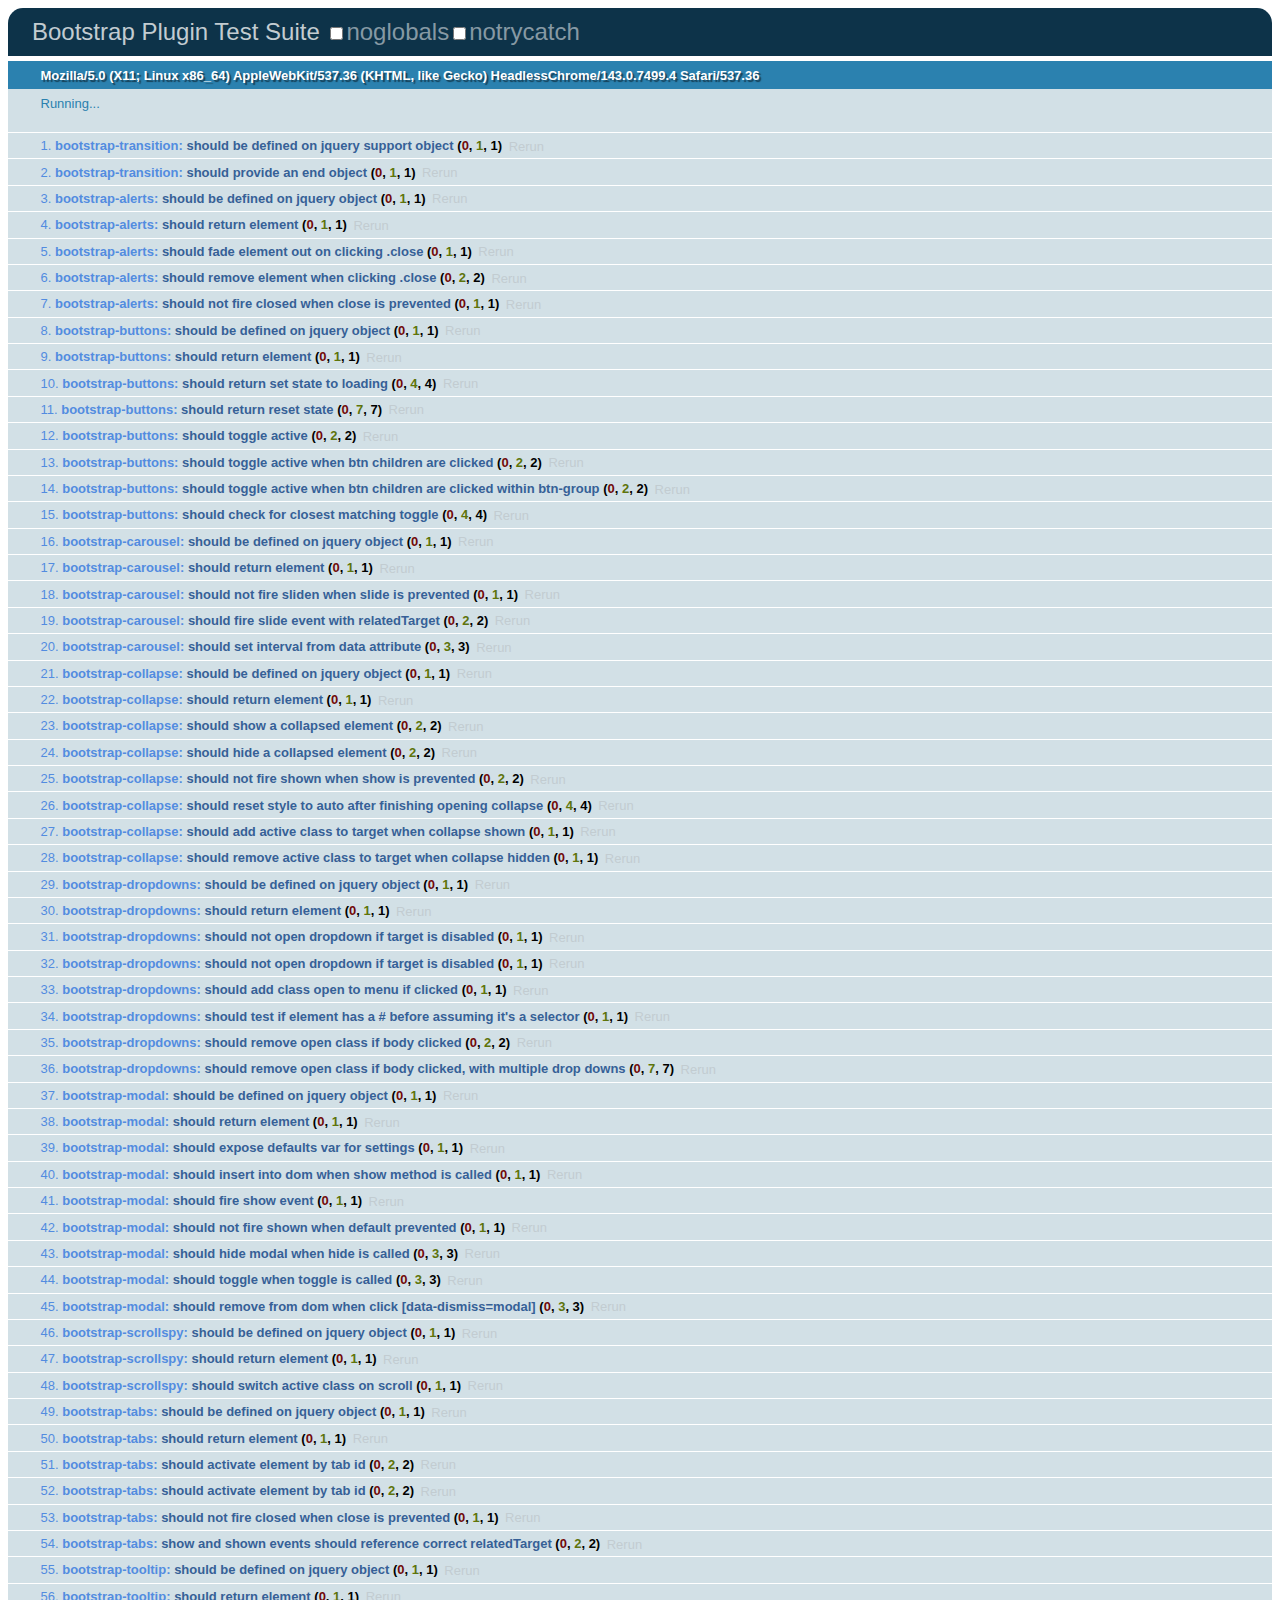
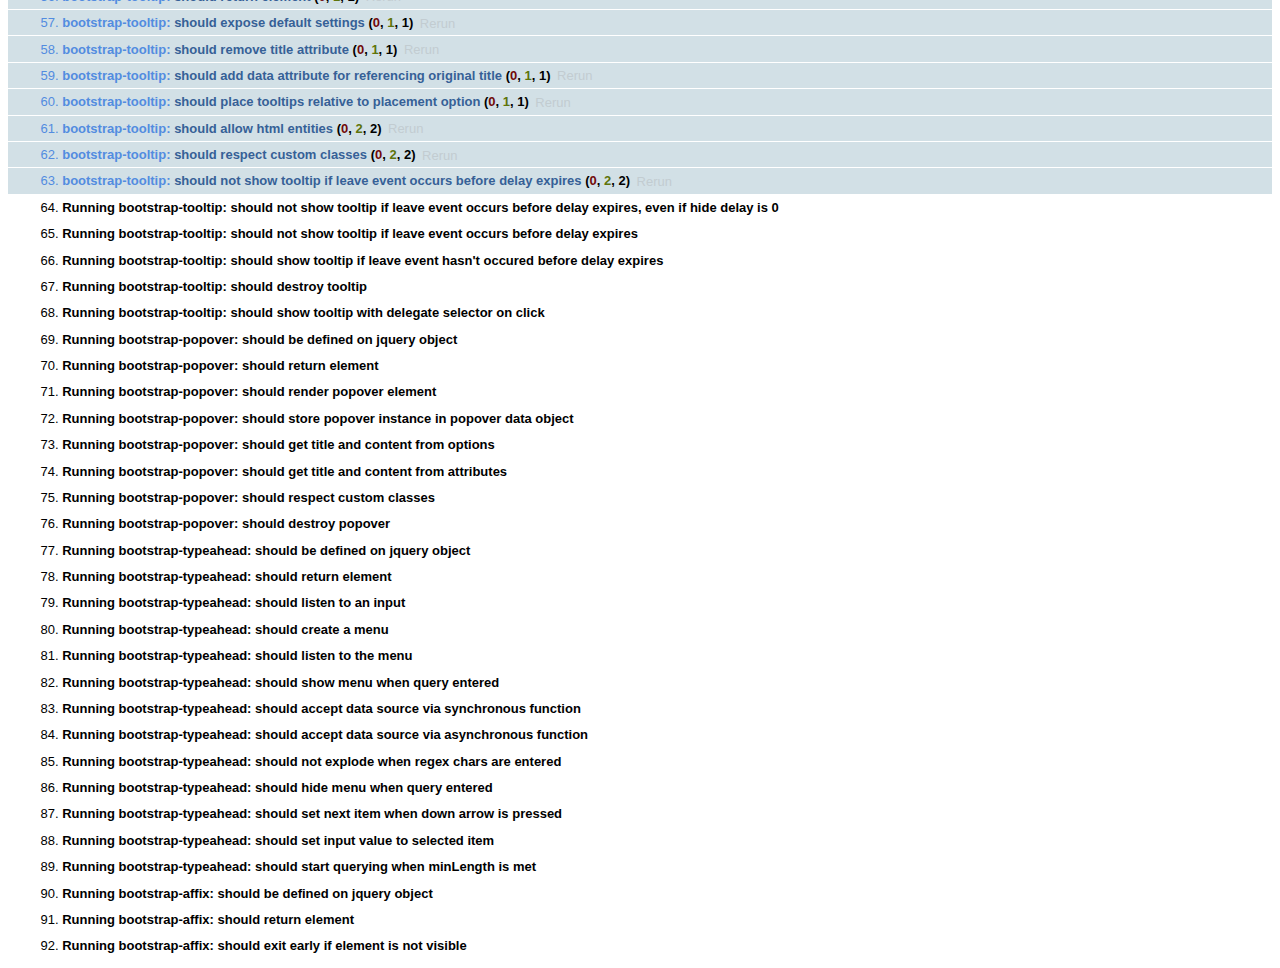
<file: js/tests/index.html>
<!DOCTYPE HTML>
<html>
<head>
  <title>Bootstrap Plugin Test Suite</title>

  <!-- jquery -->
  <!--<script src="http://code.jquery.com/jquery-1.7.min.js"></script>-->
  <script src="vendor/jquery.js"></script>

  <!-- qunit -->
  <link rel="stylesheet" href="vendor/qunit.css" type="text/css" media="screen" />
  <script src="vendor/qunit.js"></script>

  <!-- phantomjs logging script-->
  <script src="unit/bootstrap-phantom.js"></script>

  <!--  plugin sources -->
  <script src="../../js/bootstrap-transition.js"></script>
  <script src="../../js/bootstrap-alert.js"></script>
  <script src="../../js/bootstrap-button.js"></script>
  <script src="../../js/bootstrap-carousel.js"></script>
  <script src="../../js/bootstrap-collapse.js"></script>
  <script src="../../js/bootstrap-dropdown.js"></script>
  <script src="../../js/bootstrap-modal.js"></script>
  <script src="../../js/bootstrap-scrollspy.js"></script>
  <script src="../../js/bootstrap-tab.js"></script>
  <script src="../../js/bootstrap-tooltip.js"></script>
  <script src="../../js/bootstrap-popover.js"></script>
  <script src="../../js/bootstrap-typeahead.js"></script>
  <script src="../../js/bootstrap-affix.js"></script>

  <!-- unit tests -->
  <script src="unit/bootstrap-transition.js"></script>
  <script src="unit/bootstrap-alert.js"></script>
  <script src="unit/bootstrap-button.js"></script>
  <script src="unit/bootstrap-carousel.js"></script>
  <script src="unit/bootstrap-collapse.js"></script>
  <script src="unit/bootstrap-dropdown.js"></script>
  <script src="unit/bootstrap-modal.js"></script>
  <script src="unit/bootstrap-scrollspy.js"></script>
  <script src="unit/bootstrap-tab.js"></script>
  <script src="unit/bootstrap-tooltip.js"></script>
  <script src="unit/bootstrap-popover.js"></script>
  <script src="unit/bootstrap-typeahead.js"></script>
  <script src="unit/bootstrap-affix.js"></script>
</head>
<body>
  <div>
    <h1 id="qunit-header">Bootstrap Plugin Test Suite</h1>
    <h2 id="qunit-banner"></h2>
    <h2 id="qunit-userAgent"></h2>
    <ol id="qunit-tests"></ol>
    <div id="qunit-fixture"></div>
  </div>
</body>
</html>
</file>
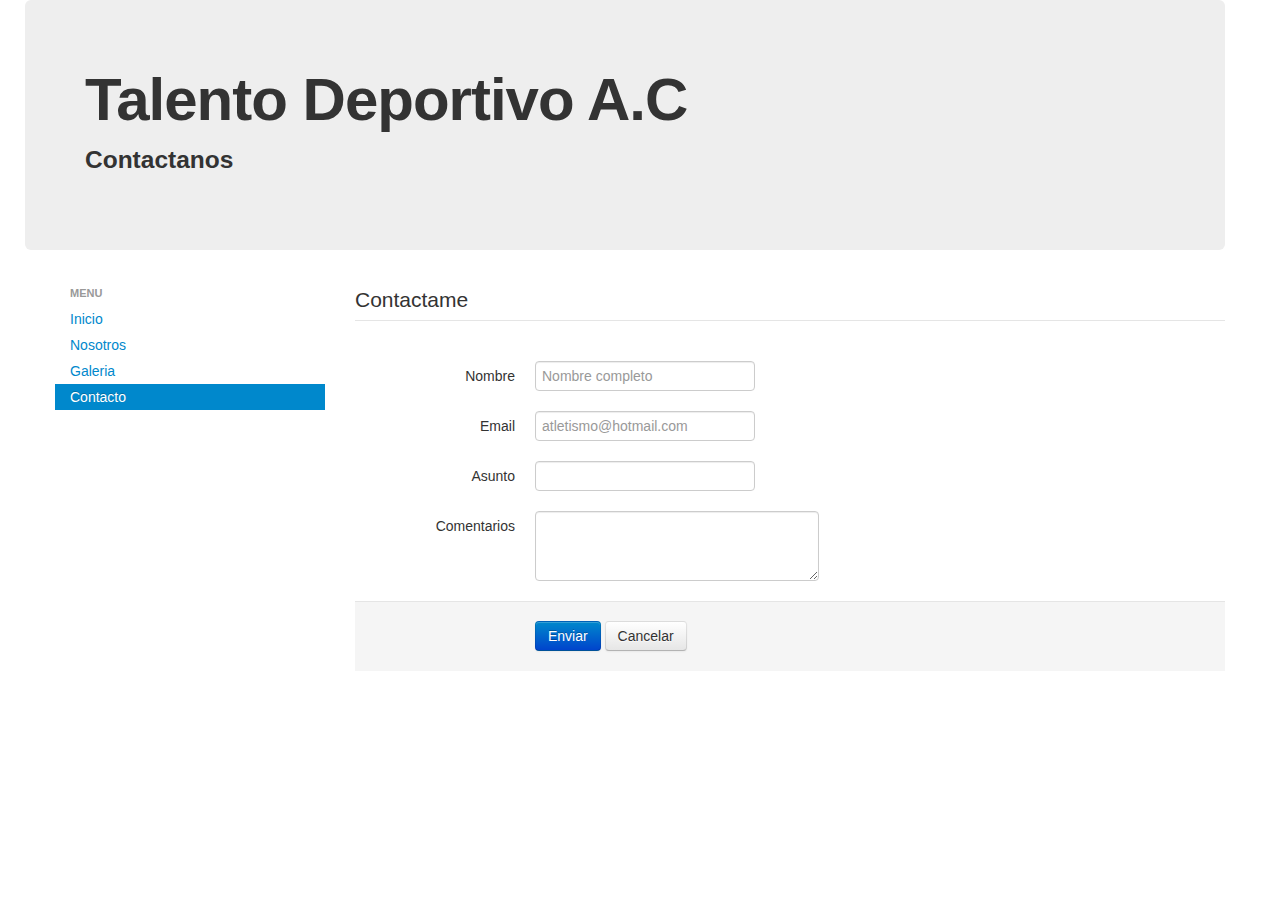
<file: Contacto.html>
<!doctype html>
<html lang="es">
<head>
	<meta charset="UTF-8">
	<title>Contacto</title>
	<meta name="viewport" content="width=device-width, initial-scale=1.0">
	<link rel="stylesheet" href="css/bootstrap.css">
	<link href="css/bootstrap-responsive.css" rel="stylesheet">
	
</head>
<body>
	<div class="container">
		<div class="row">
			<div class="hero-unit">
				<h1>Talento Deportivo A.C</h1>
				<h3>Contactanos</h3>
			</div>
		</div>
		<div class="row">
			<div class="span3">
				<ul class="nav nav-list">
					<li class="nav-header">Menu</li>
					<li ><a href="index.html">Inicio</a></li>
					<li><a href="Nosotros.html">Nosotros</a></li>
					<li><a href="#">Galeria</a></li>
					<li class="active"><a href="Contacto.html">Contacto</a></li>
				</ul>
			</div>
			<div class="span9">
					<form class="form-horizontal">
						<fieldset>
							<legend>Contactame</legend>
							<div class="control-group">
								<label class="control-label" for="nombre">Nombre</label>
								<div class="controls">
									<input type="text" id="nombre" placeholder="Nombre completo" required="required">
									
								</div>	
							</div>
							<div class="control-group">
								<label class="control-label" for="email">Email</label>
								<div class="controls">
									<input type="email" id="mail" placeholder="atletismo@hotmail.com" required="required">
									
								</div>	
							</div>
							<div class="control-group">
								<label class="control-label" for="asunto">Asunto</label>
								<div class="controls">
									<input type="text" id="asunto" required="required">
									
								</div>	
							</div>
							<div class="control-group">
								<label class="control-label" for="comentarios">Comentarios</label>
								<div class="controls">
									<textarea class="input-xlarge" id="comentarios" rows="3" required="required"></textarea>
								</div>
							</div>
							<div class="form-actions">
								<button type="submit" class="btn btn-primary">Enviar</button>
								<button class="btn">Cancelar</button>
							</div>
						</fieldset>
					</form>
				</div>
	<script src="js/bootstrap.js"></script>
	<script src="js/jquery.js"></script>
	<script src="js/jquery.min.js"></script>
	<script src="js/bootstrap-transition.js"></script>
	<script src="js/bootstrap-alert.js"></script>
	<script src="js/bootstrap-modal.js"></script>
	<script src="js/bootstrap-dropdown.js"></script>
	<script src="js/bootstrap-scrollspy.js"></script>
	<script src="js/bootstrap-tab.js"></script>
	<script src="js/bootstrap-tooltip.js"></script>
	<script src="js/bootstrap-popover.js"></script>
	<script src="js/bootstrap-button.js"></script>
	<script src="js/bootstrap-collapse.js"></script>
	<script src="js/bootstrap-carousel.js"></script>
	<script src="js/bootstrap-typeahead.js"></script>
</body>
</html>
</file>
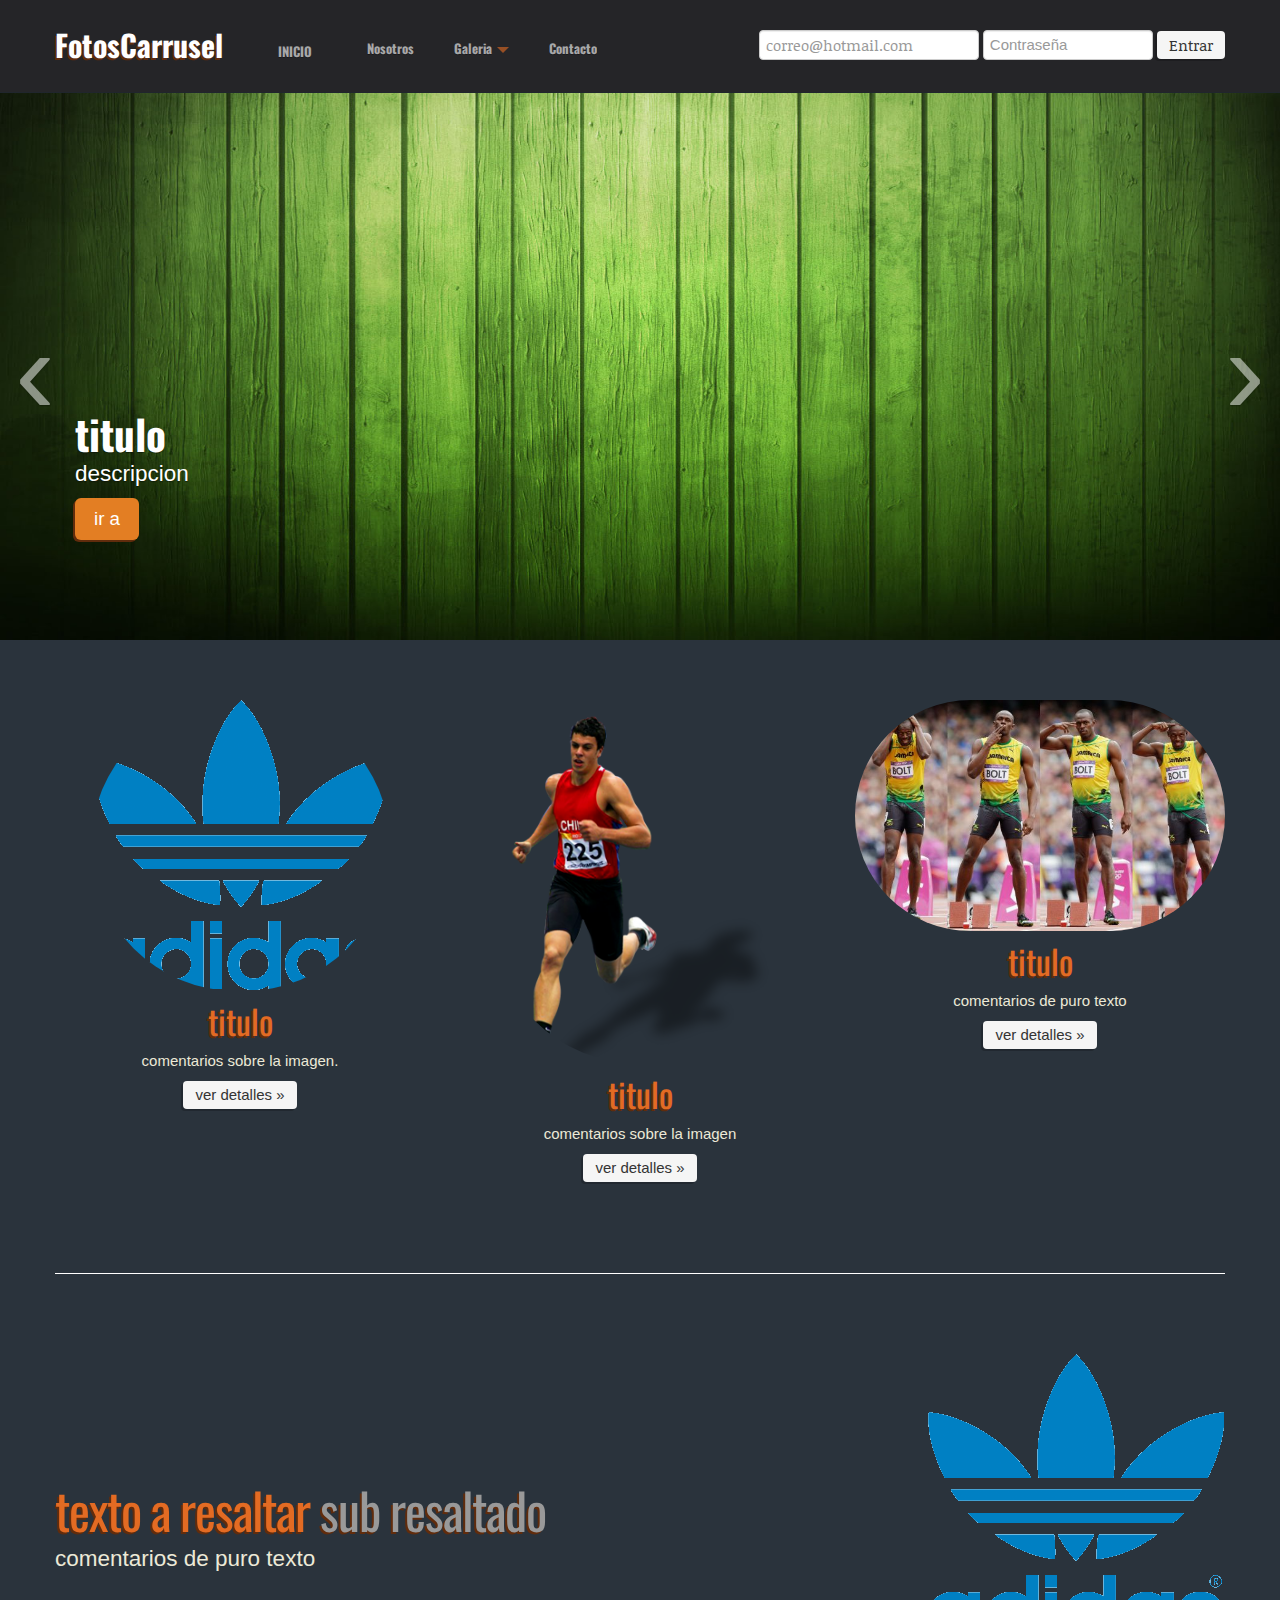
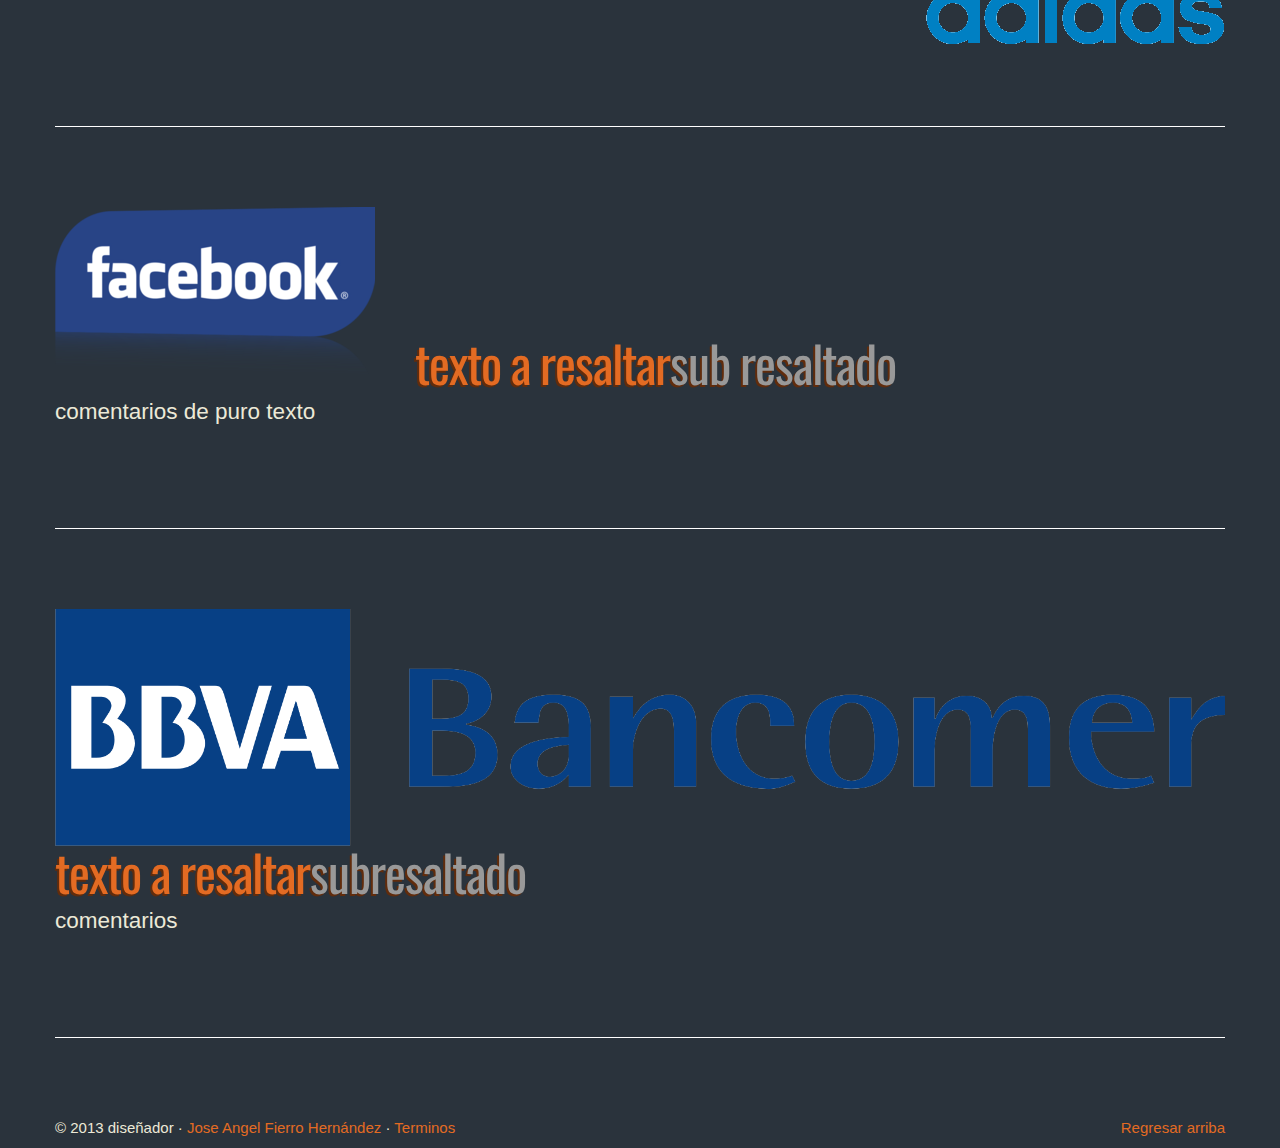
<file: fotosCarrusel.html>
<!DOCTYPE html>
<html lang="es">
  <head>
    <meta charset="utf-8">
    <title>FotosCarrusel</title>
    <meta name="viewport" content="width=device-width, initial-scale=1.0">
    <meta name="description" content="">
    <meta name="author" content="">

    <!-- Le styles -->
    
     <link href="css/bootstrap2.css" rel="stylesheet">
  <link href="css/bootstrap-responsive.css" rel="stylesheet">
    <!--para darle formato ami barra menu en cuestion del login-->
     <link rel="stylesheet" type="text/css" href="css/theme.css">
    
    <style>

    /* GLOBAL STYLES
    -------------------------------------------------- */
    /* Padding below the footer and lighter body text */

    



    /* CUSTOMIZE THE NAVBAR
    -------------------------------------------------- */

    /* Special class on .container surrounding .navbar, used for positioning it into place. */
    



    /* CUSTOMIZE THE NAVBAR
    -------------------------------------------------- */

    /* Carousel base class */
    .carousel {
      margin-bottom: 60px;
    }

    .carousel .container {
      position: absolute;
      right: 0;
      bottom: 0;
      left: 0;
    }

    .carousel-control {
      background-color: transparent;
      border: 0px;
      font-size: 120px;
      margin-top: 100px;
      text-shadow: 0 1px 1px rgba(0,0,0,.4);
    }
    /*modifico mi seccion para mis fotos de carrousel*/
    .carousel .item {
      height: 640px;
    }
    /*modifico tamaño de mis fotos de carrousel*/
    .carousel img {
      min-width: 100%;
      height: 640px;
    }

    .carousel-caption {
      background-color: transparent;
      position: static;
      max-width: 550px;
      padding: 0 20px;
      margin-bottom: 100px;
    }
    .carousel-caption h1,
    .carousel-caption .lead {
      margin: 0;
      line-height: 1.25;
      color: #fff;
      text-shadow: 0 1px 1px rgba(0,0,0,.4);
    }
    .carousel-caption .btn {
      margin-top: 10px;
    }



    /* MARKETING CONTENT
    -------------------------------------------------- */

    /* Center align the text within the three columns below the carousel */
    .marketing .span4 {
      text-align: center;
    }
    .marketing h2 {
      font-weight: normal;
    }
    .marketing .span4 p {
      margin-left: 10px;
      margin-right: 10px;
    }


    /* Featurettes
    ------------------------- */

    .featurette-divider {
      margin: 80px 0; /* Space out the Bootstrap <hr> more */
    }
    .featurette {
      padding-top: 120px; /* Vertically center images part 1: add padding above and below text. */
      overflow: hidden; /* Vertically center images part 2: clear their floats. */
    }
    .featurette-image {
      margin-top: -120px; /* Vertically center images part 3: negative margin up the image the same amount of the padding to center it. */
    }

    /* Give some space on the sides of the floated elements so text doesn't run right into it. */
    .featurette-image.pull-left {
      margin-right: 40px;
    }
    .featurette-image.pull-right {
      margin-left: 40px;
    }

    /* Thin out the marketing headings */
    .featurette-heading {
      font-size: 50px;
      font-weight: 300;
      line-height: 1;
      letter-spacing: -1px;
    }



    /* RESPONSIVE CSS
    -------------------------------------------------- */

    @media (max-width: 979px) {

      .container.navbar-wrapper {
        margin-bottom: 0;
        width: auto;
      }
      .navbar-inner {
        border-radius: 0;
        margin: -20px 0;
      }

      .carousel .item {
        height: 500px;
      }
      .carousel img {
        width: auto;
        height: 500px;
      }

      .featurette {
        height: auto;
        padding: 0;
      }
      .featurette-image.pull-left,
      .featurette-image.pull-right {
        display: block;
        float: none;
        max-width: 40%;
        margin: 0 auto 20px;
      }
    }


    @media (max-width: 767px) {

      .navbar-inner {
        margin: -20px;
      }

      .carousel {
        margin-left: -20px;
        margin-right: -20px;
      }
      .carousel .container {

      }
      .carousel .item {
        height: 300px;
      }
      .carousel img {
        height: 300px;
      }
      .carousel-caption {
        width: 65%;
        padding: 0 70px;
        margin-bottom: 40px;
      }
      .carousel-caption h1 {
        font-size: 30px;
      }
      .carousel-caption .lead,
      .carousel-caption .btn {
        font-size: 18px;
      }

      .marketing .span4 + .span4 {
        margin-top: 40px;
      }

      .featurette-heading {
        font-size: 30px;
      }
      .featurette .lead {
        font-size: 18px;
        line-height: 1.5;
      }

    }
    </style>

    <!-- HTML5 shim, for IE6-8 support of HTML5 elements -->
    <!--[if lt IE 9]>
      <script src="http://html5shim.googlecode.com/svn/trunk/html5.js"></script>
    <![endif]-->

    <!-- Fav and touch icons -->
    
  </head>

 
<body class="pull_top">

    <!-- NAVBAR
    ================================================== -->
    <!-- Wrap the .navbar in .container to center it on the page and provide easy way to target it with .navbar-wrapper. -->
    
    <div class="navbar navbar-inverse navbar-fixed-top">
      <div class="navbar-inner">
        <div class="container">
            <a class="btn btn-navbar" data-toggle="collapse" data-target=".nav-collapse">
                <span class="icon-bar"></span>
                <span class="icon-bar"></span>
                <span class="icon-bar"></span>
            </a>
            <a class="brand" href="#">
                <strong>FotosCarrusel</strong>
            </a>
            <div class="nav-collapse collapse">
                <ul class="nav">
                   <li class="nav-header">
                <a href="index3.html">Inicio</a>
              </li>
              <li class="">
                <a href="Nosotros3.html">Nosotros</a>
              </li>
              <li class="dropdown">
                        <a href="#" class="dropdown-toggle" data-toggle="dropdown">
                            Galeria
                            <b class="caret"></b>
                        </a>
                        <ul class="dropdown-menu">
                            <li class="fotosCarrusel.html"><a href="">Fotos</a></li>
                            <li><a href="videosCarrusel.html">Videos</a></li>
                            
                        </ul>
                    </li>
              <li class="">
                <a href="Contacto3.html">Contacto</a>
              </li> 
                </ul>
                <form class="navbar-form pull-right">
                            <input type="email" id="mail"  placeholder="correo@hotmail.com" required="required">
                            <input class="span2" type="password" placeholder="Contraseña" required="required">
                            <button type="submit" class="btn">Entrar</button>
                        </form>
            </div>
        </div>
      </div>
    </div>


    <!-- Carousel
    ================================================== -->
    <div id="myCarousel" class="carousel slide">
      <div class="carousel-inner">
        <div class="item active">
          <img src="img/madera2.jpg" height="1200" width="1600" alt="">
          <div class="container">
            <div class="carousel-caption">
              <h1>titulo</h1>
              <p class="lead">descripcion</p>
              <a class="btn btn-large btn-primary" href="#">ir a</a>
            </div>
          </div>
        </div>
        <div class="item">
          <img src="img/blue.jpg" height="1200" width="1800" alt="">
          <div class="container">
            <div class="carousel-caption">
              <h1>titulo</h1>
              <p class="lead">descripcion</p>
              <a class="btn btn-large btn-primary" href="#">ir a</a>
            </div>
          </div>
        </div>
        <div class="item">
          <img src="img/atleta4.jpeg" height="590" width="721" alt="">
          <div class="container">
            <div class="carousel-caption">
              <h1>titulo</h1>
              <p class="lead">texto</p>
              <a class="btn btn-large btn-primary" href="#">ir a</a>
            </div>
          </div>
        </div>
      </div>
      <a class="left carousel-control" href="#myCarousel" data-slide="prev">&lsaquo;</a>
      <a class="right carousel-control" href="#myCarousel" data-slide="next">&rsaquo;</a>
    </div><!-- /.carousel -->



    <!-- Marketing messaging and featurettes
    ================================================== -->
    <!-- Wrap the rest of the page in another container to center all the content. -->

    <div class="container marketing">

      <!-- Three columns of text below the carousel -->
      <div class="row">
        <div class="span4">
          <img class="img-circle" src="img/adidas_logo.gif" height="291" width="299">
          <h2>titulo</h2>
          <p>comentarios sobre la imagen.</p>
          <p><a class="btn" href="#">ver detalles &raquo;</a></p>
        </div><!-- /.span4 -->
        <div class="span4">
          <img class="img-circle" src="img/as.png" height="364" width="300">
          <h2>titulo</h2>
          <p>comentarios sobre la imagen</p>
          <p><a class="btn" href="#">ver detalles &raquo;</a></p>
        </div><!-- /.span4 -->
        <div class="span4">
          <img class="img-circle" src="img/501079.jpg" height="374" width="600">
          <h2>titulo</h2>
          <p>comentarios de puro texto</p>
          <p><a class="btn" href="#">ver detalles &raquo;</a></p>
        </div><!-- /.span4 -->
      </div><!-- /.row -->


      <!-- START THE FEATURETTES -->

      <hr class="featurette-divider">

      <div class="featurette">
        <img class="featurette-image pull-right" src="img/adidas_logo.gif" height="291" width="299">
        <h2 class="featurette-heading">texto a resaltar <span class="muted">sub resaltado</span></h2>
        <p class="lead">comentarios de puro texto</p>
      </div>

      <hr class="featurette-divider">

      <div class="featurette">
        <img class="featurette-image pull-left" src="img/facebookusuarios.png" height="170" width="320">
        <h2 class="featurette-heading">texto a resaltar<span class="muted">sub resaltado</span></h2>
        <p class="lead">comentarios de puro texto</p>
      </div>

      <hr class="featurette-divider">

      <div class="featurette">
        <img class="featurette-image pull-right" src="img/Bancomer.png" height="410" width="2023">
        <h2 class="featurette-heading">texto a resaltar<span class="muted">subresaltado</span></h2>
        <p class="lead">comentarios</p>
      </div>

      <hr class="featurette-divider">

      <!-- /END THE FEATURETTES -->


      <!-- FOOTER -->
      <footer>
        <p class="pull-right"><a href="#">Regresar arriba</a></p>
        <p>&copy; 2013 diseñador  &middot; <a href="#">Jose Angel Fierro Hernández</a> &middot; <a href="#">Terminos</a></p>
      </footer>

    </div><!-- /.container -->



    <!-- Le javascript
    ================================================== -->
    <!-- Placed at the end of the document so the pages load faster -->
    <script type="text/javascript" src="js/widgets.js"></script>
    <script src="js/jquery.js"></script>
    <script src="js/bootstrap-transition.js"></script>
    <script src="js/bootstrap-alert.js"></script>
    <script src="js/bootstrap-modal.js"></script>
    <script src="js/bootstrap-dropdown.js"></script>
    <script src="js/bootstrap-scrollspy.js"></script>
    <script src="js/bootstrap-tab.js"></script>
    <script src="js/bootstrap-tooltip.js"></script>
    <script src="js/bootstrap-popover.js"></script>
    <script src="js/bootstrap-button.js"></script>
    <script src="js/bootstrap-collapse.js"></script>
    <script src="js/bootstrap-carousel.js"></script>
    <script src="js/bootstrap-typeahead.js"></script>
    <script src="js/bootstrap-affix.js"></script>
    <script src="js/holder.js"></script>
    <script src="css/google-code-prettify/prettify.js"></script>
    <script src="js/application.js"></script>
    <script src="js/bootstrap.min.js"></script>
    <script src="js/theme.js"></script>
    
    <script src="js/bootstrap-dropdown.js"></script>
    <script>
      !function ($) {
        $(function(){
          // carousel demo
          $('#myCarousel').carousel()
        })
      }(window.jQuery)
    </script>
  </body>
</html>
</file>
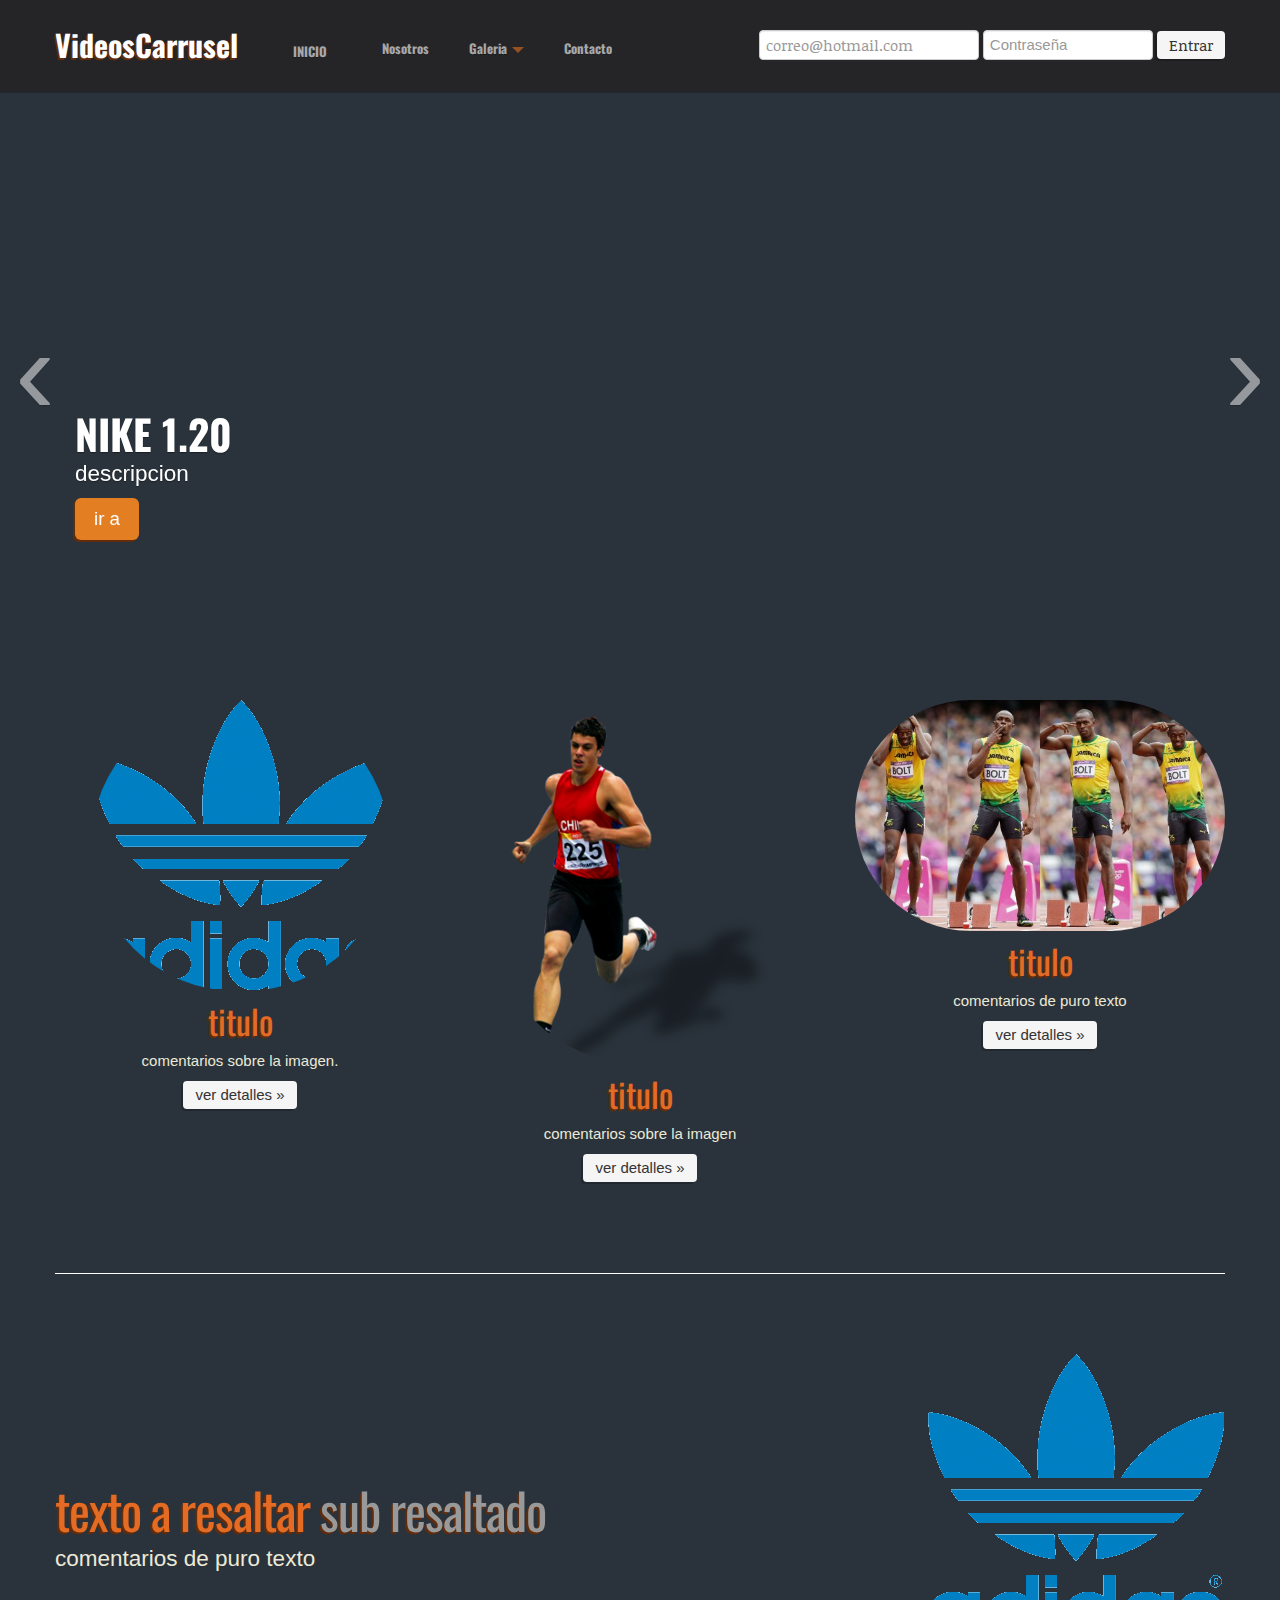
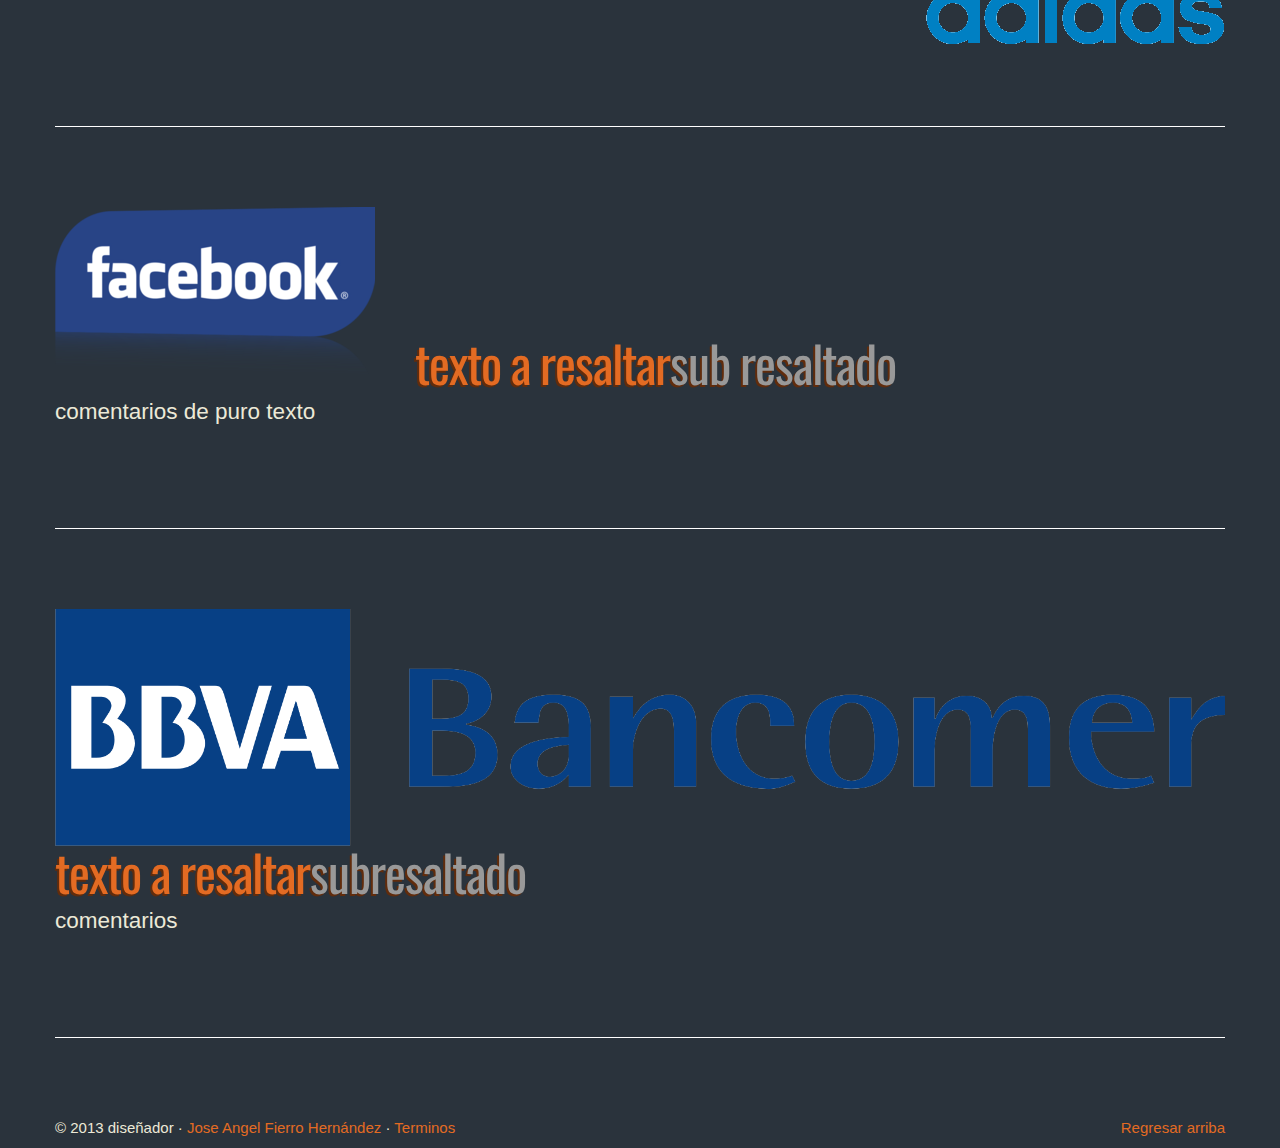
<file: videosCarrusel.html>
<!DOCTYPE html>
<html lang="es">
  <head>
    <meta charset="utf-8">
    <title>VideosCarrusel</title>
    <meta name="viewport" content="width=device-width, initial-scale=1.0">
    <meta name="description" content="">
    <meta name="author" content="">

    <!-- Le styles -->
    
     <link href="css/bootstrap2.css" rel="stylesheet">
  <link href="css/bootstrap-responsive.css" rel="stylesheet">
    <!--para darle formato ami barra menu en cuestion del login-->
     <link rel="stylesheet" type="text/css" href="css/theme.css">
    
    <style>

    /* GLOBAL STYLES
    -------------------------------------------------- */
    /* Padding below the footer and lighter body text */

    /* CUSTOMIZE THE NAVBAR
    -------------------------------------------------- */

    /* Special class on .container surrounding .navbar, used for positioning it into place. */
    
    /* CUSTOMIZE THE NAVBAR
    -------------------------------------------------- */

    /* base para efecto carrousel */
    .carousel {
      margin-bottom: 60px;
    }

    .carousel .container {
      position: absolute;
      right: 0;
      bottom: 0;
      left: 0;
    }

    .carousel-control {
      background-color: transparent;
      border: 0px;
      font-size: 120px;
      margin-top: 100px;
      text-shadow: 0 1px 1px rgba(0,0,0,.4);
    }
    /*modifico mi seccion para mis fotos de carrousel*/
    .carousel .item {
      height: 640px;
    }
    /*modifico tamaño de mis fotos de carrousel*/
    .carousel img {
      min-width: 100%;
      height: 640px;
    }

    .carousel-caption {
      background-color: transparent;
      position: static;
      max-width: 550px;
      padding: 0 20px;
      margin-bottom: 100px;
    }
    .carousel-caption h1,
    .carousel-caption .lead {
      margin: 0;
      line-height: 1.25;
      color: #fff;
      text-shadow: 0 1px 1px rgba(0,0,0,.4);
    }
    .carousel-caption .btn {
      margin-top: 10px;
    }



    /* MARKETING CONTENT
    -------------------------------------------------- */

    /* Center align the text within the three columns below the carousel */
    .marketing .span4 {
      text-align: center;
    }
    .marketing h2 {
      font-weight: normal;
    }
    .marketing .span4 p {
      margin-left: 10px;
      margin-right: 10px;
    }


    /* Featurettes
    ------------------------- */

    .featurette-divider {
      margin: 80px 0; /* Space out the Bootstrap <hr> more */
    }
    .featurette {
      padding-top: 120px; /* Vertically center images part 1: add padding above and below text. */
      overflow: hidden; /* Vertically center images part 2: clear their floats. */
    }
    .featurette-image {
      margin-top: -120px; /* Vertically center images part 3: negative margin up the image the same amount of the padding to center it. */
    }

    /* Give some space on the sides of the floated elements so text doesn't run right into it. */
    .featurette-image.pull-left {
      margin-right: 40px;
    }
    .featurette-image.pull-right {
      margin-left: 40px;
    }

    /* Thin out the marketing headings */
    .featurette-heading {
      font-size: 50px;
      font-weight: 300;
      line-height: 1;
      letter-spacing: -1px;
    }



    /* RESPONSIVE CSS
    -------------------------------------------------- */

    @media (max-width: 979px) {

      .container.navbar-wrapper {
        margin-bottom: 0;
        width: auto;
      }
      .navbar-inner {
        border-radius: 0;
        margin: -20px 0;
      }

      .carousel .item {
        height: 500px;
      }
      .carousel img {
        width: auto;
        height: 500px;
      }

      .featurette {
        height: auto;
        padding: 0;
      }
      .featurette-image.pull-left,
      .featurette-image.pull-right {
        display: block;
        float: none;
        max-width: 40%;
        margin: 0 auto 20px;
      }
    }


    @media (max-width: 767px) {

      .navbar-inner {
        margin: -20px;
      }

      .carousel {
        margin-left: -20px;
        margin-right: -20px;
      }
      .carousel .container {

      }
      .carousel .item {
        height: 300px;
      }
      .carousel img {
        height: 300px;
      }
      .carousel-caption {
        width: 65%;
        padding: 0 70px;
        margin-bottom: 40px;
      }
      .carousel-caption h1 {
        font-size: 30px;
      }
      .carousel-caption .lead,
      .carousel-caption .btn {
        font-size: 18px;
      }

      .marketing .span4 + .span4 {
        margin-top: 40px;
      }

      .featurette-heading {
        font-size: 30px;
      }
      .featurette .lead {
        font-size: 18px;
        line-height: 1.5;
      }

    }
    </style>

    <!-- HTML5 shim, for IE6-8 support of HTML5 elements -->
    <!--[if lt IE 9]>
      <script src="http://html5shim.googlecode.com/svn/trunk/html5.js"></script>
    <![endif]-->

    <!-- Fav and touch icons -->
    
  </head>

 
<body class="pull_top">

    <!-- NAVBAR
    ================================================== -->
    <!-- Wrap the .navbar in .container to center it on the page and provide easy way to target it with .navbar-wrapper. -->
    
    <div class="navbar navbar-inverse navbar-fixed-top">
      <div class="navbar-inner">
        <div class="container">
            <a class="btn btn-navbar" data-toggle="collapse" data-target=".nav-collapse">
                <span class="icon-bar"></span>
                <span class="icon-bar"></span>
                <span class="icon-bar"></span>
            </a>
            <a class="brand" href="#">
                <strong>VideosCarrusel</strong>
            </a>
            <div class="nav-collapse collapse">
                <ul class="nav">
                   <li class="nav-header">
                <a href="index3.html">Inicio</a>
              </li>
              <li class="">
                <a href="Nosotros3.html">Nosotros</a>
              </li>
              <li class="dropdown">
                        <a href="#" class="dropdown-toggle" data-toggle="dropdown">
                            Galeria
                            <b class="caret"></b>
                        </a>
                        <ul class="dropdown-menu">
                            <li class=""><a href="fotosCarrusel.html">Fotos</a></li>
                            <li><a href="videosCarrusel.html">Videos</a></li>
                            
                        </ul>
                    </li>
              <li class="">
                <a href="Contacto3.html">Contacto</a>
              </li> 
                </ul>
                <form class="navbar-form pull-right">
                            <input type="email" id="mail"  placeholder="correo@hotmail.com" required="required">
                            <input class="span2" type="password" placeholder="Contraseña" required="required">
                            <button type="submit" class="btn">Entrar</button>
                        </form>
            </div>
        </div>
      </div>
    </div>


    <!-- Carousel
    ================================================== -->
    <div id="myCarousel" class="carousel slide">
      <div class="carousel-inner">
        <div class="item active">
          <li class="panel3">
              <iframe title="YouTube video player" width="1300" height="640" src="http://www.youtube.com/embed/jYwBAy-UnAQ" frameborder="0" allowfullscreen webkitallowfullscreen mozallowfullscreen>
               </iframe>
          </li>
          <div class="container">
            <div class="carousel-caption">
              <h1>NIKE 1.20</h1>
              <p class="lead">descripcion</p>
              <a class="btn btn-large btn-primary" href="#">ir a</a>
            </div>
          </div>
        </div>
        <div class="item"><!--inicio transicion carrousel-->
          <li class="panel3">
              <iframe title="YouTube video player" width="1300" height="640" src="http://www.youtube.com/embed/G5o4KxEhVmE?fs=1" allowfullscreen webkitallowfullscreen mozallowfullscreen frameborder="0">
               </iframe>
          </li>
          <div class="container">
            <div class="carousel-caption">
              <h1>USTED CONTRA USTED MISMO</h1>
              <p class="lead"> El protagonista recuerda flash-backs de fallar en la pista de atletismo y no realizar al más alto nivel que sabe que puede lograr. Mientras se alista para su último sprint que finalmente entiende que está compitiendo contra sí mismo. </p>
              <a class="btn btn-large btn-primary" href="#">ir a</a>
            </div>
          </div>
        </div><!--fin transicion carrousel-->
        <div class="item">
          <li class="panel4">
               <iframe title="YouTube video player" width="1300" height="640" src="http://www.youtube.com/embed/cvK4PatCa0g?fs=1" allowfullscreen webkitallowfullscreen mozallowfullscreen frameborder="0">
               </iframe>
          </li>
          <div class="container">
            <div class="carousel-caption">
              <h1>Motivación para Corredores </h1>
              <p class="lead">Trabajo Duro</p>
              <a class="btn btn-large btn-primary" href="#">ir a</a>
            </div>
          </div>
        </div>
        <div class="item">
          <li class="panel3">
              <iframe title="YouTube video player" width="1300" height="640" src="http://www.youtube.com/embed/BiS4jB08O6A?fs=1" allowfullscreen webkitallowfullscreen mozallowfullscreen frameborder="0">
               </iframe>
          </li>
          <div class="container">
            <div class="carousel-caption">
              <h1>PARA TENER EXITO EN EL DEPORTE</h1>
              <p class="lead">Qué tanto lo deseas</p>
              <a class="btn btn-large btn-primary" href="#">ir a</a>
            </div>
          </div>
        </div>
           
           <div class="item"><!--inicio transicion carrousel-->
          <li class="panel3">
              <iframe title="YouTube video player" width="1300" height="640" src="http://www.youtube.com/embed/DeVgIBZL0Vw?fs=1" allowfullscreen webkitallowfullscreen mozallowfullscreen frameborder="0">
               </iframe>
          </li>
          <div class="container">
            <div class="carousel-caption">
              <h1>¡ NO TEMAS AL FRACASO !</h1>
              <p class="lead">¡ ES EL CAMINO AL EXITO !</p>
              <a class="btn btn-large btn-primary" href="#">ir a</a>
            </div>
          </div>
        </div><!--fin transicion carrousel-->
         <div class="item"><!--inicio transicion carrousel-->
          <li class="panel3">
              <iframe title="YouTube video player" width="1300" height="640" src="http://www.youtube.com/embed/hqSlbon_XIk?fs=1" allowfullscreen webkitallowfullscreen mozallowfullscreen frameborder="0">
               </iframe>
          </li>
          <div class="container">
            <div class="carousel-caption">
              <h1>Liderazgo Interior  </h1>
              <p class="lead">Mirame a los Ojos</p>
              <a class="btn btn-large btn-primary" href="#">ir a</a>
            </div>
          </div>
        </div><!--fin transicion carrousel-->
        <div class="item"><!--inicio transicion carrousel-->
          <li class="panel3">
              <iframe title="YouTube video player" width="1300" height="640" src="http://www.youtube.com/embed/9z4Kft47kBM?fs=1" allowfullscreen webkitallowfullscreen mozallowfullscreen frameborder="0">
               </iframe>
          </li>
          <div class="container">
            <div class="carousel-caption">
              <h1>Imparable - motivación</h1>
              <p class="lead">Mirame a los Ojos</p>
              <a class="btn btn-large btn-primary" href="#">ir a</a>
            </div>
          </div>
        </div><!--fin transicion carrousel-->
        <div class="item"><!--inicio transicion carrousel-->
          <li class="panel3">
              <iframe title="YouTube video player" width="1300" height="640" src="http://www.youtube.com/embed/84Ocjvxl9Xg?fs=1" allowfullscreen webkitallowfullscreen mozallowfullscreen frameborder="0">
               </iframe>
          </li>
          <div class="container">
            <div class="carousel-caption">
              <h1>No se trata de ganar </h1>
              <p class="lead">Mirame a los Ojos</p>
              <a class="btn btn-large btn-primary" href="#">ir a</a>
            </div>
          </div>
        </div><!--fin transicion carrousel-->
        <div class="item"><!--inicio transicion carrousel-->
          <li class="panel3">
              <iframe title="YouTube video player" width="1300" height="640" src="http://www.youtube.com/embed/PvREYzq-6Ao?fs=1" allowfullscreen webkitallowfullscreen mozallowfullscreen frameborder="0">
               </iframe>
          </li>
          <div class="container">
            <div class="carousel-caption">
              <h1>Tu contra todo </h1>
              <p class="lead">RunFitners.com</p>
              <a class="btn btn-large btn-primary" href="#">ir a</a>
            </div>
          </div>
        </div><!--fin transicion carrousel-->

      </div>
      <a class="left carousel-control" href="#myCarousel" data-slide="prev">&lsaquo;</a>
      <a class="right carousel-control" href="#myCarousel" data-slide="next">&rsaquo;</a>
    </div><!-- /.carousel -->



    <!-- Marketing messaging and featurettes
    ================================================== -->
    <!-- Wrap the rest of the page in another container to center all the content. -->

    <div class="container marketing">

      <!-- Three columns of text below the carousel -->
      <div class="row">
        <div class="span4">
          <img class="img-circle" src="img/adidas_logo.gif" height="291" width="299">
          <h2>titulo</h2>
          <p>comentarios sobre la imagen.</p>
          <p><a class="btn" href="#">ver detalles &raquo;</a></p>
        </div><!-- /.span4 -->
        <div class="span4">
          <img class="img-circle" src="img/as.png" height="364" width="300">
          <h2>titulo</h2>
          <p>comentarios sobre la imagen</p>
          <p><a class="btn" href="#">ver detalles &raquo;</a></p>
        </div><!-- /.span4 -->
        <div class="span4">
          <img class="img-circle" src="img/501079.jpg" height="374" width="600">
          <h2>titulo</h2>
          <p>comentarios de puro texto</p>
          <p><a class="btn" href="#">ver detalles &raquo;</a></p>
        </div><!-- /.span4 -->
      </div><!-- /.row -->


      <!-- START THE FEATURETTES -->

      <hr class="featurette-divider">

      <div class="featurette">
        <img class="featurette-image pull-right" src="img/adidas_logo.gif" height="291" width="299">
        <h2 class="featurette-heading">texto a resaltar <span class="muted">sub resaltado</span></h2>
        <p class="lead">comentarios de puro texto</p>
      </div>

      <hr class="featurette-divider">

      <div class="featurette">
        <img class="featurette-image pull-left" src="img/facebookusuarios.png" height="170" width="320">
        <h2 class="featurette-heading">texto a resaltar<span class="muted">sub resaltado</span></h2>
        <p class="lead">comentarios de puro texto</p>
      </div>

      <hr class="featurette-divider">

      <div class="featurette">
        <img class="featurette-image pull-right" src="img/Bancomer.png" height="410" width="2023">
        <h2 class="featurette-heading">texto a resaltar<span class="muted">subresaltado</span></h2>
        <p class="lead">comentarios</p>
      </div>

      <hr class="featurette-divider">

      <!-- /END THE FEATURETTES -->


      <!-- FOOTER -->
      <footer>
        <p class="pull-right"><a href="#">Regresar arriba</a></p>
        <p>&copy; 2013 diseñador  &middot; <a href="#">Jose Angel Fierro Hernández</a> &middot; <a href="#">Terminos</a></p>
      </footer>

    </div><!-- /.container -->



    <!-- Le javascript
    ================================================== -->
    <!-- Placed at the end of the document so the pages load faster -->
    <script type="text/javascript" src="js/widgets.js"></script>
    <script src="js/jquery.js"></script>
    <script src="js/bootstrap-transition.js"></script>
    <script src="js/bootstrap-alert.js"></script>
    <script src="js/bootstrap-modal.js"></script>
    <script src="js/bootstrap-dropdown.js"></script>
    <script src="js/bootstrap-scrollspy.js"></script>
    <script src="js/bootstrap-tab.js"></script>
    <script src="js/bootstrap-tooltip.js"></script>
    <script src="js/bootstrap-popover.js"></script>
    <script src="js/bootstrap-button.js"></script>
    <script src="js/bootstrap-collapse.js"></script>
    <script src="js/bootstrap-carousel.js"></script>
    <script src="js/bootstrap-typeahead.js"></script>
    <script src="js/bootstrap-affix.js"></script>
    <script src="js/holder.js"></script>
    <script src="css/google-code-prettify/prettify.js"></script>
    <script src="js/application.js"></script>
    <script src="js/bootstrap.min.js"></script>
    <script src="js/theme.js"></script>
    
    <script src="js/bootstrap-dropdown.js"></script>
    <script>
      !function ($) {
        $(function(){
          // carousel demo
          $('#myCarousel').carousel()
        })
      }(window.jQuery)
    </script>
  </body>
</html>
</file>
<file: css/theme.css>
html {
	margin: 0;
}
body {
	position: relative;
	background: # 136d97 url(img/desktop) repeat left top;
	-webkit-font-smoothing: antialiased;
	font-family: 'Lato', sans-serif !important;
	padding-top: 107px;
}
@media (max-width: 979px) {
	body { padding-top: 0 !important; }
}
a:hover {
	text-decoration: none;
}
input[type="text"], 
input[type="password"], 
input[type="submit"],
textarea {
	font-family: 'Lato', Helvetica;
}

/* Navbar
-------------------------------------------------- */
body.pull_top {
    padding-top: 0px !important;
}
header {
    background: rgba(0,0,0,.6) !important;
}
.navbar.navbar-static-top {
    margin-bottom: 35px;
}
.navbar.transparent.navbar-inverse .navbar-inner {
    background: rgba(0,0,0,0.4);
    border-bottom: 1px solid rgb(88, 88, 88);
}
.navbar.transparent.navbar-inverse .navbar-inner .container {
    margin-top: 10px;
    margin-bottom: 10px;
    -webkit-transition: margin .2s ease-in-out;
    -moz-transition: margin .2s ease-in-out;
    transition: margin .2s ease-in-out;
}
.navbar.navbar-inverse .navbar-inner {  
    padding: 10px 0px 10px 0px;
    background: #252528;    
}
.navbar.navbar-inverse .navbar-inner.sticky {
    background: rgba(0,0,0,0.8);
    border-bottom: 1px solid #252525;
}
.navbar-inverse .navbar-inner.sticky .container {
    margin-top: 0px !important;
    margin-bottom: 0px !important;
}
.navbar-inverse .brand {
    color: #fff;
}
.navbar-inverse .nav > li > a {
    /*color: rgb(177, 177, 177);*/
    font-size: 13px;
    font-weight: bold;
    color: #fff;
    text-shadow: 0 1px 0 rgba(0,0,0,.5);
    opacity: .6;
    filter: alpha(opacity=60);
    -webkit-transition: all .2s linear;
    -moz-transition: all .2s linear;
    transition: all .2s linear;
}
.navbar-inverse .nav > li > a:hover,
.navbar-inverse .nav > li > a.active {
    color: #fff;
    opacity: 1;
    filter: alpha(opacity=100);
}
.navbar-inverse .dropdown-menu {
	background: #252528;
}
.navbar-inverse .nav > li > .dropdown-menu::after {
	border-bottom: 6px solid #252528;
}
.navbar-inverse .dropdown-menu li > a {
	color: #fff;
}
.dropdown-menu li > a:hover,
.dropdown-menu li > a:focus,
.dropdown-submenu:hover > a {
  text-decoration: none;
}

.section_header {
	width: 100%;
	margin-bottom: 60px;
}
.section_header h3 {
	color: rgb(100, 100, 100);
	font-weight: 300;
	font-style: italic;
	font-size: 27px;
	border-bottom: 1px solid #b3b3b3;
	padding-bottom: 0px;
	display: inline-block;
	margin:0;
}

/* Footer
-------------------------------------------------- */
#footer {
	min-height: 260px;
	margin-top: 140px;
	background-color: #FF6600;/* Footerle pongo color--- */
	color: #fff;
	padding-top: 35px;
}
#footer .footer_header {
	color: rgb(196, 196, 196);
	font-style: italic;
	font-weight: 300;
	font-size: 25px;
	margin-bottom: 40px;
	margin-left: 15px; 
}

/* recent posts */
#footer .recent_posts {
	margin-left: 0px;
}
#footer .recent_posts .post {
	margin-bottom: 70px;
	width: 93%;
}
#footer .recent_posts .post img {
	float: left;
	margin-right: 20px;
}
#footer .recent_posts .post .date {
	font-weight: bold;
	font-style: italic;
}
#footer .recent_posts .post .title {
	display: block;
	color: #b5b5b6;
	font-size: 14px;
}

/* testimonials */
#footer .testimonials .wrapper {
	margin: 0 auto;
	width: 82%;
}
#footer .testimonials .footer_header {
	margin-left: 30px;
}
#footer .testimonials .quote {
	color: rgb(191, 191, 192);
}
#footer .testimonials .quote span {
	font-size: 32px;
	font-style: italic;
	position: relative;
	top: 5px;
	font-family: Georgia !important;
	float: left;
	margin-right: 8px;
}
#footer .testimonials .author {
	margin-top: 40px;
}
#footer .testimonials .author img {
	float: left;
	margin-right: 15px;
	position: relative;
	top: -6px;
}
#footer .testimonials .name {
	font-size: 13px;
	font-weight: bold;
}
#footer .testimonials .info {
	font-style: italic;
	color: #ccc;
}

/* contact */
#footer .contact {
	text-align: right;
	margin-left: 35px;
}
#footer .contact .footer_header {
	text-align: left;
	margin-left: 35px;
}
#footer .contact input[type="text"],
#footer .contact textarea {
	border: none;
	background-color:#566291;
	padding: 8px 20px;
	border-radius: 3px;
	font-size: 14px;
	font-family: Lato !important;
	width: 80%;
	-webkit-transition: background-color .2s linear;
	-moz-transition: background-color .2s linear;
}
#footer .contact input[type="text"]:focus,
#footer .contact textarea:focus {
	border: none;
	box-shadow: none;
	background-color: #000;
}
#footer .contact input[type="text"]:-moz-placeholder,
#footer .contact textarea:-moz-placeholder {
  color: #868687;
}
#footer .contact input[type="text"]::-webkit-input-placeholder,
#footer .contact textarea::-webkit-input-placeholder {
  color: #868687;
}
#footer .contact input[type="text"]:-ms-input-placeholder,
#footer .contact textarea:-ms-input-placeholder {
  color: #868687;
}
#footer .contact input[type="submit"] {
	background-color: #3e3e40;
	border: none;
	color: #fff;
	border-radius: 4px;
	padding: 5px 20px;
	font-size: 14px;
	font-weight: bold;
	-webkit-transition: background-color .2s linear;
	-moz-transition: background-color .2s linear;
}
#footer .contact input[type="submit"]:hover {
	background-color:#2190DB;
}
#footer .credits {
	border-top: 1px solid #343437;
	padding: 10px 0px 60px 0px;
}
#footer .credits .social {
	margin-top: 30px;
	text-align: center;
}
#footer .credits .social a {
	margin: 10px;
}
#footer .credits .copyright {
	color: #a6a6a7;
	font-style: italic;
	text-align: center;
	margin-top: 30px;
}
#footer .credits .social a {
	margin: 10px;
}
#footer .credits .social a span{
	display: inline-block;
	width: 33px;
	height: 33px;
}
#footer .credits .social span.ico1,
#footer .credits .social span.ico1h{
	background-position: 0px 0px;
}
#footer .credits .social span.ico2,
#footer .credits .social span.ico2h{
	background-position: -37px 0px;
}
#footer .credits .social span.ico3,
#footer .credits .social span.ico3h{
	background-position: -75px 0px;
}
#footer .credits .social span.ico4,
#footer .credits .social span.ico4h{
	background-position: -112px -1px;
}
#footer .credits .social span.ico5,
#footer .credits .social span.ico5h{
	background-position: -151px 0px;
}
#footer .credits .social span.ico6,
#footer .credits .social span.ico6h{
	background-position: -188px -1px;
}
#footer .credits .social span.ico7,
#footer .credits .social span.ico7h{
	background-position: -226px 0px;
}
#footer .credits .social a:hover span.socialicons{
	display: none;
}
#footer .credits .social a:hover span.socialicons_h{
	display: inline-block !important;
}
#footer .credits .social span.socialicons_h{
	display: none;
}
.socialicons{
	background: url('../img/socialicons.png') no-repeat;
	width: 265px;
	height: 36px;
}
.socialicons_h{
	background: url('../img/socialicons_h.png') no-repeat;
	width: 265px;
	height: 36px;
}

/*Inner Footer*/
#footer .info{
	margin-bottom: 10px;
	margin-left: 0;
}
#footer .info .residence{
	margin-left: 0;
}
#footer .info ul{
	margin: 0;
	padding: 0;
}
#footer .info ul li{
	list-style: none;
	font-size: 16px;
	color: #777E83;
	line-height: 23px;
}
#footer .info ul a{
	color: #777E83;
	-webkit-transition: color .2s;
	-moz-transition: color .2s;
	-ms-transition: color .2s;
	transition: color .2s;
}
#footer .info ul a:hover{
	color: #A9B4BB;
}
#footer .info .touch{
	float: right;
}
#footer .info .touch ul li{
	display: inline-block;
	margin-left: 30px;
}

/* Global
-------------------------------------------------- */
.page_header {
	background-color: #000;
	color: #fff;
	font-size: 23px;
	display: inline-block;
	padding: 0px 18px;
}
.social_icon{
	background: url("../img/social_icons.png") no-repeat;
	width: 110px;
	height: 18px;
}
.contact_social{
	background: url("../img/contact_social.png") no-repeat;
	width: 180px;
	height: 34px;
}

/* Responsive
-------------------------------------------------- */

/* Large desktop */
@media (min-width: 1200px) {
	#footer .sections .contact > *{
		/*margin-left: 80px;*/
	}
}
@media (min-width: 980px) {
	
}
@media (max-width: 979px) {
	.navbar.transparent.navbar-fixed-top, 
	.navbar.home.navbar-fixed-top{
		margin-bottom: 0px;
	}
	.navbar.transparent.navbar-inverse .navbar-inner {
		background: #252528;
	}
	.navbar-inverse .nav-collapse .nav > li > a, 
	.navbar-inverse .nav-collapse .dropdown-menu a {
		color: #fff;
		opacity: 0.7;
	}
}
/* Portrait tablet to landscape and desktop */
@media (min-width: 768px) and (max-width: 979px) { 
	.navbar.transparent.navbar-fixed-top, 
	.navbar.home.navbar-fixed-top{
		margin-bottom: -70px;
		position: relative;
		top: 999;
	}
}
/* Landscape phone to portrait tablet */
@media (max-width: 767px) {
	footer {
		margin-right: -20px;
		margin-left: -20px;
	}
	#footer{
		margin-right: -20px;
		margin-left: -20px;
	}
	#footer .container{
		padding: 0px 20px;
	}
	/*Index Footer*/
	#footer .footer_header {
		margin-left: 0;
	}
	#footer .footer_header h3{
		margin-left: 0;
	}
	#footer .testimonials{
		overflow: hidden;
		margin-bottom: 40px;
	}
	#footer .testimonials .footer_header{
		margin-left: 0;
	}
	#footer .testimonials .wrapper{
		float: left;
		width: 100%;
	}
	#footer .contact{
		margin: 0;
	}
	#footer .contact .footer_header{
		margin-left: 0;
	}
	#footer .contact input[type="text"], #footer .contact textarea{
		float: left;
		width: 92%;
	}
	/*Inner Footer*/
	#footer .info .touch ul li{
		margin: 0 30px 0 0;
	}
	#footer .info .touch ul{
		margin:15px 0 15px;
	}
}
/* Landscape phones and down */
@media (max-width: 480px) {

}

/* Icons
-------------------------------------------------- */
</file>
<file: js/tests/vendor/qunit.css>
/**
 * QUnit - A JavaScript Unit Testing Framework
 *
 * http://docs.jquery.com/QUnit
 *
 * Copyright (c) 2012 John Resig, Jörn Zaefferer
 * Dual licensed under the MIT (MIT-LICENSE.txt)
 * or GPL (GPL-LICENSE.txt) licenses.
 */

/** Font Family and Sizes */

#qunit-tests, #qunit-header, #qunit-banner, #qunit-testrunner-toolbar, #qunit-userAgent, #qunit-testresult {
	font-family: "Helvetica Neue Light", "HelveticaNeue-Light", "Helvetica Neue", Calibri, Helvetica, Arial, sans-serif;
}

#qunit-testrunner-toolbar, #qunit-userAgent, #qunit-testresult, #qunit-tests li { font-size: small; }
#qunit-tests { font-size: smaller; }


/** Resets */

#qunit-tests, #qunit-tests ol, #qunit-header, #qunit-banner, #qunit-userAgent, #qunit-testresult {
	margin: 0;
	padding: 0;
}


/** Header */

#qunit-header {
	padding: 0.5em 0 0.5em 1em;

	color: #8699a4;
	background-color: #0d3349;

	font-size: 1.5em;
	line-height: 1em;
	font-weight: normal;

	border-radius: 15px 15px 0 0;
	-moz-border-radius: 15px 15px 0 0;
	-webkit-border-top-right-radius: 15px;
	-webkit-border-top-left-radius: 15px;
}

#qunit-header a {
	text-decoration: none;
	color: #c2ccd1;
}

#qunit-header a:hover,
#qunit-header a:focus {
	color: #fff;
}

#qunit-banner {
	height: 5px;
}

#qunit-testrunner-toolbar {
	padding: 0.5em 0 0.5em 2em;
	color: #5E740B;
	background-color: #eee;
}

#qunit-userAgent {
	padding: 0.5em 0 0.5em 2.5em;
	background-color: #2b81af;
	color: #fff;
	text-shadow: rgba(0, 0, 0, 0.5) 2px 2px 1px;
}


/** Tests: Pass/Fail */

#qunit-tests {
	list-style-position: inside;
}

#qunit-tests li {
	padding: 0.4em 0.5em 0.4em 2.5em;
	border-bottom: 1px solid #fff;
	list-style-position: inside;
}

#qunit-tests.hidepass li.pass, #qunit-tests.hidepass li.running  {
	display: none;
}

#qunit-tests li strong {
	cursor: pointer;
}

#qunit-tests li a {
	padding: 0.5em;
	color: #c2ccd1;
	text-decoration: none;
}
#qunit-tests li a:hover,
#qunit-tests li a:focus {
	color: #000;
}

#qunit-tests ol {
	margin-top: 0.5em;
	padding: 0.5em;

	background-color: #fff;

	border-radius: 15px;
	-moz-border-radius: 15px;
	-webkit-border-radius: 15px;

	box-shadow: inset 0px 2px 13px #999;
	-moz-box-shadow: inset 0px 2px 13px #999;
	-webkit-box-shadow: inset 0px 2px 13px #999;
}

#qunit-tests table {
	border-collapse: collapse;
	margin-top: .2em;
}

#qunit-tests th {
	text-align: right;
	vertical-align: top;
	padding: 0 .5em 0 0;
}

#qunit-tests td {
	vertical-align: top;
}

#qunit-tests pre {
	margin: 0;
	white-space: pre-wrap;
	word-wrap: break-word;
}

#qunit-tests del {
	background-color: #e0f2be;
	color: #374e0c;
	text-decoration: none;
}

#qunit-tests ins {
	background-color: #ffcaca;
	color: #500;
	text-decoration: none;
}

/*** Test Counts */

#qunit-tests b.counts                       { color: black; }
#qunit-tests b.passed                       { color: #5E740B; }
#qunit-tests b.failed                       { color: #710909; }

#qunit-tests li li {
	margin: 0.5em;
	padding: 0.4em 0.5em 0.4em 0.5em;
	background-color: #fff;
	border-bottom: none;
	list-style-position: inside;
}

/*** Passing Styles */

#qunit-tests li li.pass {
	color: #5E740B;
	background-color: #fff;
	border-left: 26px solid #C6E746;
}

#qunit-tests .pass                          { color: #528CE0; background-color: #D2E0E6; }
#qunit-tests .pass .test-name               { color: #366097; }

#qunit-tests .pass .test-actual,
#qunit-tests .pass .test-expected           { color: #999999; }

#qunit-banner.qunit-pass                    { background-color: #C6E746; }

/*** Failing Styles */

#qunit-tests li li.fail {
	color: #710909;
	background-color: #fff;
	border-left: 26px solid #EE5757;
	white-space: pre;
}

#qunit-tests > li:last-child {
	border-radius: 0 0 15px 15px;
	-moz-border-radius: 0 0 15px 15px;
	-webkit-border-bottom-right-radius: 15px;
	-webkit-border-bottom-left-radius: 15px;
}

#qunit-tests .fail                          { color: #000000; background-color: #EE5757; }
#qunit-tests .fail .test-name,
#qunit-tests .fail .module-name             { color: #000000; }

#qunit-tests .fail .test-actual             { color: #EE5757; }
#qunit-tests .fail .test-expected           { color: green;   }

#qunit-banner.qunit-fail                    { background-color: #EE5757; }


/** Result */

#qunit-testresult {
	padding: 0.5em 0.5em 0.5em 2.5em;

	color: #2b81af;
	background-color: #D2E0E6;

	border-bottom: 1px solid white;
}

/** Fixture */

#qunit-fixture {
	position: absolute;
	top: -10000px;
	left: -10000px;
}

/** Runoff */

#qunit-fixture {
  display:none;
}
</file>
<file: css/bootstrap2.css>
@import url('//fonts.googleapis.com/css?family=Oswald|Noticia+Text');/*!
 * Bootstrap v2.3.2
 *
 * Copyright 2012 Twitter, Inc
 * Licensed under the Apache License v2.0
 * http://www.apache.org/licenses/LICENSE-2.0
 *
 * Designed and built with all the love in the world @twitter by @mdo and @fat.
 */.clearfix{*zoom:1}.clearfix:before,.clearfix:after{display:table;line-height:0;content:""}.clearfix:after{clear:both}.hide-text{font:0/0 a;color:transparent;text-shadow:none;background-color:transparent;border:0}.input-block-level{display:block;width:100%;min-height:30px;-webkit-box-sizing:border-box;-moz-box-sizing:border-box;box-sizing:border-box}article,aside,details,figcaption,figure,footer,header,hgroup,nav,section{display:block}audio,canvas,video{display:inline-block;*display:inline;*zoom:1}audio:not([controls]){display:none}html{font-size:100%;-webkit-text-size-adjust:100%;-ms-text-size-adjust:100%}a:focus{outline:thin dotted #333;outline:5px auto -webkit-focus-ring-color;outline-offset:-2px}a:hover,a:active{outline:0}sub,sup{position:relative;font-size:75%;line-height:0;vertical-align:baseline}sup{top:-0.5em}sub{bottom:-0.25em}img{width:auto\9;height:auto;max-width:100%;vertical-align:middle;border:0;-ms-interpolation-mode:bicubic}#map_canvas img,.google-maps img{max-width:none}button,input,select,textarea{margin:0;font-size:100%;vertical-align:middle}button,input{*overflow:visible;line-height:normal}button::-moz-focus-inner,input::-moz-focus-inner{padding:0;border:0}button,html input[type="button"],input[type="reset"],input[type="submit"]{cursor:pointer;-webkit-appearance:button}label,select,button,input[type="button"],input[type="reset"],input[type="submit"],input[type="radio"],input[type="checkbox"]{cursor:pointer}input[type="search"]{-webkit-box-sizing:content-box;-moz-box-sizing:content-box;box-sizing:content-box;-webkit-appearance:textfield}input[type="search"]::-webkit-search-decoration,input[type="search"]::-webkit-search-cancel-button{-webkit-appearance:none}textarea{overflow:auto;vertical-align:top}@media print{*{color:#000!important;text-shadow:none!important;background:transparent!important;box-shadow:none!important}a,a:visited{text-decoration:underline}a[href]:after{content:" (" attr(href) ")"}abbr[title]:after{content:" (" attr(title) ")"}.ir a:after,a[href^="javascript:"]:after,a[href^="#"]:after{content:""}pre,blockquote{border:1px solid #999;page-break-inside:avoid}thead{display:table-header-group}tr,img{page-break-inside:avoid}img{max-width:100%!important}@page{margin:.5cm}p,h2,h3{orphans:3;widows:3}h2,h3{page-break-after:avoid}}body{margin:0;font-family:Georgia,Utopia,Palatino,'Palatino Linotype',serif;font-size:15px;line-height:20px;color:#ece9d7;background-color:#2a333c}a{color:#e36b23;text-decoration:none}a:hover,a:focus{color:#e36b23;text-decoration:underline}.img-rounded{-webkit-border-radius:6px;-moz-border-radius:6px;border-radius:6px}.img-polaroid{padding:4px;background-color:#fff;border:1px solid #ccc;border:1px solid rgba(0,0,0,0.2);-webkit-box-shadow:0 1px 3px rgba(0,0,0,0.1);-moz-box-shadow:0 1px 3px rgba(0,0,0,0.1);box-shadow:0 1px 3px rgba(0,0,0,0.1)}.img-circle{-webkit-border-radius:500px;-moz-border-radius:500px;border-radius:500px}.row{margin-left:-20px;*zoom:1}.row:before,.row:after{display:table;line-height:0;content:""}.row:after{clear:both}[class*="span"]{float:left;min-height:1px;margin-left:20px}.container,.navbar-static-top .container,.navbar-fixed-top .container,.navbar-fixed-bottom .container{width:940px}.span12{width:940px}.span11{width:860px}.span10{width:780px}.span9{width:700px}.span8{width:620px}.span7{width:540px}.span6{width:460px}.span5{width:380px}.span4{width:300px}.span3{width:220px}.span2{width:140px}.span1{width:60px}.offset12{margin-left:980px}.offset11{margin-left:900px}.offset10{margin-left:820px}.offset9{margin-left:740px}.offset8{margin-left:660px}.offset7{margin-left:580px}.offset6{margin-left:500px}.offset5{margin-left:420px}.offset4{margin-left:340px}.offset3{margin-left:260px}.offset2{margin-left:180px}.offset1{margin-left:100px}.row-fluid{width:100%;*zoom:1}.row-fluid:before,.row-fluid:after{display:table;line-height:0;content:""}.row-fluid:after{clear:both}.row-fluid [class*="span"]{display:block;float:left;width:100%;min-height:30px;margin-left:2.127659574468085%;*margin-left:2.074468085106383%;-webkit-box-sizing:border-box;-moz-box-sizing:border-box;box-sizing:border-box}.row-fluid [class*="span"]:first-child{margin-left:0}.row-fluid .controls-row [class*="span"]+[class*="span"]{margin-left:2.127659574468085%}.row-fluid .span12{width:100%;*width:99.94680851063829%}.row-fluid .span11{width:91.48936170212765%;*width:91.43617021276594%}.row-fluid .span10{width:82.97872340425532%;*width:82.92553191489361%}.row-fluid .span9{width:74.46808510638297%;*width:74.41489361702126%}.row-fluid .span8{width:65.95744680851064%;*width:65.90425531914893%}.row-fluid .span7{width:57.44680851063829%;*width:57.39361702127659%}.row-fluid .span6{width:48.93617021276595%;*width:48.88297872340425%}.row-fluid .span5{width:40.42553191489362%;*width:40.37234042553192%}.row-fluid .span4{width:31.914893617021278%;*width:31.861702127659576%}.row-fluid .span3{width:23.404255319148934%;*width:23.351063829787233%}.row-fluid .span2{width:14.893617021276595%;*width:14.840425531914894%}.row-fluid .span1{width:6.382978723404255%;*width:6.329787234042553%}.row-fluid .offset12{margin-left:104.25531914893617%;*margin-left:104.14893617021275%}.row-fluid .offset12:first-child{margin-left:102.12765957446808%;*margin-left:102.02127659574467%}.row-fluid .offset11{margin-left:95.74468085106382%;*margin-left:95.6382978723404%}.row-fluid .offset11:first-child{margin-left:93.61702127659574%;*margin-left:93.51063829787232%}.row-fluid .offset10{margin-left:87.23404255319149%;*margin-left:87.12765957446807%}.row-fluid .offset10:first-child{margin-left:85.1063829787234%;*margin-left:84.99999999999999%}.row-fluid .offset9{margin-left:78.72340425531914%;*margin-left:78.61702127659572%}.row-fluid .offset9:first-child{margin-left:76.59574468085106%;*margin-left:76.48936170212764%}.row-fluid .offset8{margin-left:70.2127659574468%;*margin-left:70.10638297872339%}.row-fluid .offset8:first-child{margin-left:68.08510638297872%;*margin-left:67.9787234042553%}.row-fluid .offset7{margin-left:61.70212765957446%;*margin-left:61.59574468085106%}.row-fluid .offset7:first-child{margin-left:59.574468085106375%;*margin-left:59.46808510638297%}.row-fluid .offset6{margin-left:53.191489361702125%;*margin-left:53.085106382978715%}.row-fluid .offset6:first-child{margin-left:51.063829787234035%;*margin-left:50.95744680851063%}.row-fluid .offset5{margin-left:44.68085106382979%;*margin-left:44.57446808510638%}.row-fluid .offset5:first-child{margin-left:42.5531914893617%;*margin-left:42.4468085106383%}.row-fluid .offset4{margin-left:36.170212765957444%;*margin-left:36.06382978723405%}.row-fluid .offset4:first-child{margin-left:34.04255319148936%;*margin-left:33.93617021276596%}.row-fluid .offset3{margin-left:27.659574468085104%;*margin-left:27.5531914893617%}.row-fluid .offset3:first-child{margin-left:25.53191489361702%;*margin-left:25.425531914893618%}.row-fluid .offset2{margin-left:19.148936170212764%;*margin-left:19.04255319148936%}.row-fluid .offset2:first-child{margin-left:17.02127659574468%;*margin-left:16.914893617021278%}.row-fluid .offset1{margin-left:10.638297872340425%;*margin-left:10.53191489361702%}.row-fluid .offset1:first-child{margin-left:8.51063829787234%;*margin-left:8.404255319148938%}[class*="span"].hide,.row-fluid [class*="span"].hide{display:none}[class*="span"].pull-right,.row-fluid [class*="span"].pull-right{float:right}.container{margin-right:auto;margin-left:auto;*zoom:1}.container:before,.container:after{display:table;line-height:0;content:""}.container:after{clear:both}.container-fluid{padding-right:20px;padding-left:20px;*zoom:1}.container-fluid:before,.container-fluid:after{display:table;line-height:0;content:""}.container-fluid:after{clear:both}p{margin:0 0 10px}.lead{margin-bottom:20px;font-size:22.5px;font-weight:200;line-height:30px}small{font-size:85%}strong{font-weight:bold}em{font-style:italic}cite{font-style:normal}.muted{color:#999}a.muted:hover,a.muted:focus{color:#808080}.text-warning{color:#c09853}a.text-warning:hover,a.text-warning:focus{color:#a47e3c}.text-error{color:#b94a48}a.text-error:hover,a.text-error:focus{color:#953b39}.text-info{color:#3a87ad}a.text-info:hover,a.text-info:focus{color:#2d6987}.text-success{color:#468847}a.text-success:hover,a.text-success:focus{color:#356635}.text-left{text-align:left}.text-right{text-align:right}.text-center{text-align:center}h1,h2,h3,h4,h5,h6{margin:10px 0;font-family:'Oswald',sans-serif;font-weight:bold;line-height:20px;color:#e36b23;text-rendering:optimizelegibility}h1 small,h2 small,h3 small,h4 small,h5 small,h6 small{font-weight:normal;line-height:1;color:#999}h1,h2,h3{line-height:40px}h1{font-size:41.25px}h2{font-size:33.75px}h3{font-size:26.25px}h4{font-size:18.75px}h5{font-size:15px}h6{font-size:12.75px}h1 small{font-size:26.25px}h2 small{font-size:18.75px}h3 small{font-size:15px}h4 small{font-size:15px}.page-header{padding-bottom:9px;margin:20px 0 30px;border-bottom:1px solid #eee}ul,ol{padding:0;margin:0 0 10px 25px}ul ul,ul ol,ol ol,ol ul{margin-bottom:0}li{line-height:20px}ul.unstyled,ol.unstyled{margin-left:0;list-style:none}ul.inline,ol.inline{margin-left:0;list-style:none}ul.inline>li,ol.inline>li{display:inline-block;*display:inline;padding-right:5px;padding-left:5px;*zoom:1}dl{margin-bottom:20px}dt,dd{line-height:20px}dt{font-weight:bold}dd{margin-left:10px}.dl-horizontal{*zoom:1}.dl-horizontal:before,.dl-horizontal:after{display:table;line-height:0;content:""}.dl-horizontal:after{clear:both}.dl-horizontal dt{float:left;width:160px;overflow:hidden;clear:left;text-align:right;text-overflow:ellipsis;white-space:nowrap}.dl-horizontal dd{margin-left:180px}hr{margin:20px 0;border:0;border-top:1px solid transparent;border-bottom:1px solid #fff}abbr[title],abbr[data-original-title]{cursor:help;border-bottom:1px dotted #999}abbr.initialism{font-size:90%;text-transform:uppercase}blockquote{padding:0 0 0 15px;margin:0 0 20px;border-left:5px solid #eee}blockquote p{margin-bottom:0;font-size:18.75px;font-weight:300;line-height:1.25}blockquote small{display:block;line-height:20px;color:#999}blockquote small:before{content:'\2014 \00A0'}blockquote.pull-right{float:right;padding-right:15px;padding-left:0;border-right:5px solid #eee;border-left:0}blockquote.pull-right p,blockquote.pull-right small{text-align:right}blockquote.pull-right small:before{content:''}blockquote.pull-right small:after{content:'\00A0 \2014'}q:before,q:after,blockquote:before,blockquote:after{content:""}address{display:block;margin-bottom:20px;font-style:normal;line-height:20px}code,pre{padding:0 3px 2px;font-family:Menlo,Monaco,Consolas,"Courier New",monospace;font-size:13px;color:#333;-webkit-border-radius:3px;-moz-border-radius:3px;border-radius:3px}code{padding:2px 4px;color:#d14;white-space:nowrap;background-color:#f7f7f9;border:1px solid #e1e1e8}pre{display:block;padding:9.5px;margin:0 0 10px;font-size:14px;line-height:20px;word-break:break-all;word-wrap:break-word;white-space:pre;white-space:pre-wrap;background-color:#f5f5f5;border:1px solid #ccc;border:1px solid rgba(0,0,0,0.15);-webkit-border-radius:4px;-moz-border-radius:4px;border-radius:4px}pre.prettyprint{margin-bottom:20px}pre code{padding:0;color:inherit;white-space:pre;white-space:pre-wrap;background-color:transparent;border:0}.pre-scrollable{max-height:340px;overflow-y:scroll}form{margin:0 0 20px}fieldset{padding:0;margin:0;border:0}legend{display:block;width:100%;padding:0;margin-bottom:20px;font-size:22.5px;line-height:40px;color:#333;border:0;border-bottom:1px solid #e5e5e5}legend small{font-size:15px;color:#999}label,input,button,select,textarea{font-size:15px;font-weight:normal;line-height:20px}input,button,select,textarea{font-family:Georgia,Utopia,Palatino,'Palatino Linotype',serif}label{display:block;margin-bottom:5px}select,textarea,input[type="text"],input[type="password"],input[type="datetime"],input[type="datetime-local"],input[type="date"],input[type="month"],input[type="time"],input[type="week"],input[type="number"],input[type="email"],input[type="url"],input[type="search"],input[type="tel"],input[type="color"],.uneditable-input{display:inline-block;height:20px;padding:4px 6px;margin-bottom:10px;font-size:15px;line-height:20px;color:#555;vertical-align:middle;-webkit-border-radius:4px;-moz-border-radius:4px;border-radius:4px}input,textarea,.uneditable-input{width:206px}textarea{height:auto}textarea,input[type="text"],input[type="password"],input[type="datetime"],input[type="datetime-local"],input[type="date"],input[type="month"],input[type="time"],input[type="week"],input[type="number"],input[type="email"],input[type="url"],input[type="search"],input[type="tel"],input[type="color"],.uneditable-input{background-color:#fff;border:1px solid #ccc;-webkit-box-shadow:inset 0 1px 1px rgba(0,0,0,0.075);-moz-box-shadow:inset 0 1px 1px rgba(0,0,0,0.075);box-shadow:inset 0 1px 1px rgba(0,0,0,0.075);-webkit-transition:border linear .2s,box-shadow linear .2s;-moz-transition:border linear .2s,box-shadow linear .2s;-o-transition:border linear .2s,box-shadow linear .2s;transition:border linear .2s,box-shadow linear .2s}textarea:focus,input[type="text"]:focus,input[type="password"]:focus,input[type="datetime"]:focus,input[type="datetime-local"]:focus,input[type="date"]:focus,input[type="month"]:focus,input[type="time"]:focus,input[type="week"]:focus,input[type="number"]:focus,input[type="email"]:focus,input[type="url"]:focus,input[type="search"]:focus,input[type="tel"]:focus,input[type="color"]:focus,.uneditable-input:focus{border-color:rgba(82,168,236,0.8);outline:0;outline:thin dotted \9;-webkit-box-shadow:inset 0 1px 1px rgba(0,0,0,0.075),0 0 8px rgba(82,168,236,0.6);-moz-box-shadow:inset 0 1px 1px rgba(0,0,0,0.075),0 0 8px rgba(82,168,236,0.6);box-shadow:inset 0 1px 1px rgba(0,0,0,0.075),0 0 8px rgba(82,168,236,0.6)}input[type="radio"],input[type="checkbox"]{margin:4px 0 0;margin-top:1px \9;*margin-top:0;line-height:normal}input[type="file"],input[type="image"],input[type="submit"],input[type="reset"],input[type="button"],input[type="radio"],input[type="checkbox"]{width:auto}select,input[type="file"]{height:30px;*margin-top:4px;line-height:30px}select{width:220px;background-color:#fff;border:1px solid #ccc}select[multiple],select[size]{height:auto}select:focus,input[type="file"]:focus,input[type="radio"]:focus,input[type="checkbox"]:focus{outline:thin dotted #333;outline:5px auto -webkit-focus-ring-color;outline-offset:-2px}.uneditable-input,.uneditable-textarea{color:#999;cursor:not-allowed;background-color:#fcfcfc;border-color:#ccc;-webkit-box-shadow:inset 0 1px 2px rgba(0,0,0,0.025);-moz-box-shadow:inset 0 1px 2px rgba(0,0,0,0.025);box-shadow:inset 0 1px 2px rgba(0,0,0,0.025)}.uneditable-input{overflow:hidden;white-space:nowrap}.uneditable-textarea{width:auto;height:auto}input:-moz-placeholder,textarea:-moz-placeholder{color:#999}input:-ms-input-placeholder,textarea:-ms-input-placeholder{color:#999}input::-webkit-input-placeholder,textarea::-webkit-input-placeholder{color:#999}.radio,.checkbox{min-height:20px;padding-left:20px}.radio input[type="radio"],.checkbox input[type="checkbox"]{float:left;margin-left:-20px}.controls>.radio:first-child,.controls>.checkbox:first-child{padding-top:5px}.radio.inline,.checkbox.inline{display:inline-block;padding-top:5px;margin-bottom:0;vertical-align:middle}.radio.inline+.radio.inline,.checkbox.inline+.checkbox.inline{margin-left:10px}.input-mini{width:60px}.input-small{width:90px}.input-medium{width:150px}.input-large{width:210px}.input-xlarge{width:270px}.input-xxlarge{width:530px}input[class*="span"],select[class*="span"],textarea[class*="span"],.uneditable-input[class*="span"],.row-fluid input[class*="span"],.row-fluid select[class*="span"],.row-fluid textarea[class*="span"],.row-fluid .uneditable-input[class*="span"]{float:none;margin-left:0}.input-append input[class*="span"],.input-append .uneditable-input[class*="span"],.input-prepend input[class*="span"],.input-prepend .uneditable-input[class*="span"],.row-fluid input[class*="span"],.row-fluid select[class*="span"],.row-fluid textarea[class*="span"],.row-fluid .uneditable-input[class*="span"],.row-fluid .input-prepend [class*="span"],.row-fluid .input-append [class*="span"]{display:inline-block}input,textarea,.uneditable-input{margin-left:0}.controls-row [class*="span"]+[class*="span"]{margin-left:20px}input.span12,textarea.span12,.uneditable-input.span12{width:926px}input.span11,textarea.span11,.uneditable-input.span11{width:846px}input.span10,textarea.span10,.uneditable-input.span10{width:766px}input.span9,textarea.span9,.uneditable-input.span9{width:686px}input.span8,textarea.span8,.uneditable-input.span8{width:606px}input.span7,textarea.span7,.uneditable-input.span7{width:526px}input.span6,textarea.span6,.uneditable-input.span6{width:446px}input.span5,textarea.span5,.uneditable-input.span5{width:366px}input.span4,textarea.span4,.uneditable-input.span4{width:286px}input.span3,textarea.span3,.uneditable-input.span3{width:206px}input.span2,textarea.span2,.uneditable-input.span2{width:126px}input.span1,textarea.span1,.uneditable-input.span1{width:46px}.controls-row{*zoom:1}.controls-row:before,.controls-row:after{display:table;line-height:0;content:""}.controls-row:after{clear:both}.controls-row [class*="span"],.row-fluid .controls-row [class*="span"]{float:left}.controls-row .checkbox[class*="span"],.controls-row .radio[class*="span"]{padding-top:5px}input[disabled],select[disabled],textarea[disabled],input[readonly],select[readonly],textarea[readonly]{cursor:not-allowed;background-color:#eee}input[type="radio"][disabled],input[type="checkbox"][disabled],input[type="radio"][readonly],input[type="checkbox"][readonly]{background-color:transparent}.control-group.warning .control-label,.control-group.warning .help-block,.control-group.warning .help-inline{color:#c09853}.control-group.warning .checkbox,.control-group.warning .radio,.control-group.warning input,.control-group.warning select,.control-group.warning textarea{color:#c09853}.control-group.warning input,.control-group.warning select,.control-group.warning textarea{border-color:#c09853;-webkit-box-shadow:inset 0 1px 1px rgba(0,0,0,0.075);-moz-box-shadow:inset 0 1px 1px rgba(0,0,0,0.075);box-shadow:inset 0 1px 1px rgba(0,0,0,0.075)}.control-group.warning input:focus,.control-group.warning select:focus,.control-group.warning textarea:focus{border-color:#a47e3c;-webkit-box-shadow:inset 0 1px 1px rgba(0,0,0,0.075),0 0 6px #dbc59e;-moz-box-shadow:inset 0 1px 1px rgba(0,0,0,0.075),0 0 6px #dbc59e;box-shadow:inset 0 1px 1px rgba(0,0,0,0.075),0 0 6px #dbc59e}.control-group.warning .input-prepend .add-on,.control-group.warning .input-append .add-on{color:#c09853;background-color:#fcf8e3;border-color:#c09853}.control-group.error .control-label,.control-group.error .help-block,.control-group.error .help-inline{color:#b94a48}.control-group.error .checkbox,.control-group.error .radio,.control-group.error input,.control-group.error select,.control-group.error textarea{color:#b94a48}.control-group.error input,.control-group.error select,.control-group.error textarea{border-color:#b94a48;-webkit-box-shadow:inset 0 1px 1px rgba(0,0,0,0.075);-moz-box-shadow:inset 0 1px 1px rgba(0,0,0,0.075);box-shadow:inset 0 1px 1px rgba(0,0,0,0.075)}.control-group.error input:focus,.control-group.error select:focus,.control-group.error textarea:focus{border-color:#953b39;-webkit-box-shadow:inset 0 1px 1px rgba(0,0,0,0.075),0 0 6px #d59392;-moz-box-shadow:inset 0 1px 1px rgba(0,0,0,0.075),0 0 6px #d59392;box-shadow:inset 0 1px 1px rgba(0,0,0,0.075),0 0 6px #d59392}.control-group.error .input-prepend .add-on,.control-group.error .input-append .add-on{color:#b94a48;background-color:#f2dede;border-color:#b94a48}.control-group.success .control-label,.control-group.success .help-block,.control-group.success .help-inline{color:#468847}.control-group.success .checkbox,.control-group.success .radio,.control-group.success input,.control-group.success select,.control-group.success textarea{color:#468847}.control-group.success input,.control-group.success select,.control-group.success textarea{border-color:#468847;-webkit-box-shadow:inset 0 1px 1px rgba(0,0,0,0.075);-moz-box-shadow:inset 0 1px 1px rgba(0,0,0,0.075);box-shadow:inset 0 1px 1px rgba(0,0,0,0.075)}.control-group.success input:focus,.control-group.success select:focus,.control-group.success textarea:focus{border-color:#356635;-webkit-box-shadow:inset 0 1px 1px rgba(0,0,0,0.075),0 0 6px #7aba7b;-moz-box-shadow:inset 0 1px 1px rgba(0,0,0,0.075),0 0 6px #7aba7b;box-shadow:inset 0 1px 1px rgba(0,0,0,0.075),0 0 6px #7aba7b}.control-group.success .input-prepend .add-on,.control-group.success .input-append .add-on{color:#468847;background-color:#dff0d8;border-color:#468847}.control-group.info .control-label,.control-group.info .help-block,.control-group.info .help-inline{color:#3a87ad}.control-group.info .checkbox,.control-group.info .radio,.control-group.info input,.control-group.info select,.control-group.info textarea{color:#3a87ad}.control-group.info input,.control-group.info select,.control-group.info textarea{border-color:#3a87ad;-webkit-box-shadow:inset 0 1px 1px rgba(0,0,0,0.075);-moz-box-shadow:inset 0 1px 1px rgba(0,0,0,0.075);box-shadow:inset 0 1px 1px rgba(0,0,0,0.075)}.control-group.info input:focus,.control-group.info select:focus,.control-group.info textarea:focus{border-color:#2d6987;-webkit-box-shadow:inset 0 1px 1px rgba(0,0,0,0.075),0 0 6px #7ab5d3;-moz-box-shadow:inset 0 1px 1px rgba(0,0,0,0.075),0 0 6px #7ab5d3;box-shadow:inset 0 1px 1px rgba(0,0,0,0.075),0 0 6px #7ab5d3}.control-group.info .input-prepend .add-on,.control-group.info .input-append .add-on{color:#3a87ad;background-color:#d9edf7;border-color:#3a87ad}input:focus:invalid,textarea:focus:invalid,select:focus:invalid{color:#b94a48;border-color:#ee5f5b}input:focus:invalid:focus,textarea:focus:invalid:focus,select:focus:invalid:focus{border-color:#e9322d;-webkit-box-shadow:0 0 6px #f8b9b7;-moz-box-shadow:0 0 6px #f8b9b7;box-shadow:0 0 6px #f8b9b7}.form-actions{padding:19px 20px 20px;margin-top:20px;margin-bottom:20px;background-color:transparent;border-top:1px solid #e5e5e5;*zoom:1}.form-actions:before,.form-actions:after{display:table;line-height:0;content:""}.form-actions:after{clear:both}.help-block,.help-inline{color:#fff}.help-block{display:block;margin-bottom:10px}.help-inline{display:inline-block;*display:inline;padding-left:5px;vertical-align:middle;*zoom:1}.input-append,.input-prepend{display:inline-block;margin-bottom:10px;font-size:0;white-space:nowrap;vertical-align:middle}.input-append input,.input-prepend input,.input-append select,.input-prepend select,.input-append .uneditable-input,.input-prepend .uneditable-input,.input-append .dropdown-menu,.input-prepend .dropdown-menu,.input-append .popover,.input-prepend .popover{font-size:15px}.input-append input,.input-prepend input,.input-append select,.input-prepend select,.input-append .uneditable-input,.input-prepend .uneditable-input{position:relative;margin-bottom:0;*margin-left:0;vertical-align:top;-webkit-border-radius:0 4px 4px 0;-moz-border-radius:0 4px 4px 0;border-radius:0 4px 4px 0}.input-append input:focus,.input-prepend input:focus,.input-append select:focus,.input-prepend select:focus,.input-append .uneditable-input:focus,.input-prepend .uneditable-input:focus{z-index:2}.input-append .add-on,.input-prepend .add-on{display:inline-block;width:auto;height:20px;min-width:16px;padding:4px 5px;font-size:15px;font-weight:normal;line-height:20px;text-align:center;text-shadow:0 1px 0 #fff;background-color:#eee;border:1px solid #ccc}.input-append .add-on,.input-prepend .add-on,.input-append .btn,.input-prepend .btn,.input-append .btn-group>.dropdown-toggle,.input-prepend .btn-group>.dropdown-toggle{vertical-align:top;-webkit-border-radius:0;-moz-border-radius:0;border-radius:0}.input-append .active,.input-prepend .active{background-color:#abe081;border-color:#5da028}.input-prepend .add-on,.input-prepend .btn{margin-right:-1px}.input-prepend .add-on:first-child,.input-prepend .btn:first-child{-webkit-border-radius:4px 0 0 4px;-moz-border-radius:4px 0 0 4px;border-radius:4px 0 0 4px}.input-append input,.input-append select,.input-append .uneditable-input{-webkit-border-radius:4px 0 0 4px;-moz-border-radius:4px 0 0 4px;border-radius:4px 0 0 4px}.input-append input+.btn-group .btn:last-child,.input-append select+.btn-group .btn:last-child,.input-append .uneditable-input+.btn-group .btn:last-child{-webkit-border-radius:0 4px 4px 0;-moz-border-radius:0 4px 4px 0;border-radius:0 4px 4px 0}.input-append .add-on,.input-append .btn,.input-append .btn-group{margin-left:-1px}.input-append .add-on:last-child,.input-append .btn:last-child,.input-append .btn-group:last-child>.dropdown-toggle{-webkit-border-radius:0 4px 4px 0;-moz-border-radius:0 4px 4px 0;border-radius:0 4px 4px 0}.input-prepend.input-append input,.input-prepend.input-append select,.input-prepend.input-append .uneditable-input{-webkit-border-radius:0;-moz-border-radius:0;border-radius:0}.input-prepend.input-append input+.btn-group .btn,.input-prepend.input-append select+.btn-group .btn,.input-prepend.input-append .uneditable-input+.btn-group .btn{-webkit-border-radius:0 4px 4px 0;-moz-border-radius:0 4px 4px 0;border-radius:0 4px 4px 0}.input-prepend.input-append .add-on:first-child,.input-prepend.input-append .btn:first-child{margin-right:-1px;-webkit-border-radius:4px 0 0 4px;-moz-border-radius:4px 0 0 4px;border-radius:4px 0 0 4px}.input-prepend.input-append .add-on:last-child,.input-prepend.input-append .btn:last-child{margin-left:-1px;-webkit-border-radius:0 4px 4px 0;-moz-border-radius:0 4px 4px 0;border-radius:0 4px 4px 0}.input-prepend.input-append .btn-group:first-child{margin-left:0}input.search-query{padding-right:14px;padding-right:4px \9;padding-left:14px;padding-left:4px \9;margin-bottom:0;-webkit-border-radius:15px;-moz-border-radius:15px;border-radius:15px}.form-search .input-append .search-query,.form-search .input-prepend .search-query{-webkit-border-radius:0;-moz-border-radius:0;border-radius:0}.form-search .input-append .search-query{-webkit-border-radius:14px 0 0 14px;-moz-border-radius:14px 0 0 14px;border-radius:14px 0 0 14px}.form-search .input-append .btn{-webkit-border-radius:0 14px 14px 0;-moz-border-radius:0 14px 14px 0;border-radius:0 14px 14px 0}.form-search .input-prepend .search-query{-webkit-border-radius:0 14px 14px 0;-moz-border-radius:0 14px 14px 0;border-radius:0 14px 14px 0}.form-search .input-prepend .btn{-webkit-border-radius:14px 0 0 14px;-moz-border-radius:14px 0 0 14px;border-radius:14px 0 0 14px}.form-search input,.form-inline input,.form-horizontal input,.form-search textarea,.form-inline textarea,.form-horizontal textarea,.form-search select,.form-inline select,.form-horizontal select,.form-search .help-inline,.form-inline .help-inline,.form-horizontal .help-inline,.form-search .uneditable-input,.form-inline .uneditable-input,.form-horizontal .uneditable-input,.form-search .input-prepend,.form-inline .input-prepend,.form-horizontal .input-prepend,.form-search .input-append,.form-inline .input-append,.form-horizontal .input-append{display:inline-block;*display:inline;margin-bottom:0;vertical-align:middle;*zoom:1}.form-search .hide,.form-inline .hide,.form-horizontal .hide{display:none}.form-search label,.form-inline label,.form-search .btn-group,.form-inline .btn-group{display:inline-block}.form-search .input-append,.form-inline .input-append,.form-search .input-prepend,.form-inline .input-prepend{margin-bottom:0}.form-search .radio,.form-search .checkbox,.form-inline .radio,.form-inline .checkbox{padding-left:0;margin-bottom:0;vertical-align:middle}.form-search .radio input[type="radio"],.form-search .checkbox input[type="checkbox"],.form-inline .radio input[type="radio"],.form-inline .checkbox input[type="checkbox"]{float:left;margin-right:3px;margin-left:0}.control-group{margin-bottom:10px}legend+.control-group{margin-top:20px;-webkit-margin-top-collapse:separate}.form-horizontal .control-group{margin-bottom:20px;*zoom:1}.form-horizontal .control-group:before,.form-horizontal .control-group:after{display:table;line-height:0;content:""}.form-horizontal .control-group:after{clear:both}.form-horizontal .control-label{float:left;width:160px;padding-top:5px;text-align:right}.form-horizontal .controls{*display:inline-block;*padding-left:20px;margin-left:180px;*margin-left:0}.form-horizontal .controls:first-child{*padding-left:180px}.form-horizontal .help-block{margin-bottom:0}.form-horizontal input+.help-block,.form-horizontal select+.help-block,.form-horizontal textarea+.help-block,.form-horizontal .uneditable-input+.help-block,.form-horizontal .input-prepend+.help-block,.form-horizontal .input-append+.help-block{margin-top:10px}.form-horizontal .form-actions{padding-left:180px}table{max-width:100%;background-color:#3f4956;border-collapse:collapse;border-spacing:0}.table{width:100%;margin-bottom:20px}.table th,.table td{padding:8px;line-height:20px;text-align:left;vertical-align:top;border-top:1px solid transparent}.table th{font-weight:bold}.table thead th{vertical-align:bottom}.table caption+thead tr:first-child th,.table caption+thead tr:first-child td,.table colgroup+thead tr:first-child th,.table colgroup+thead tr:first-child td,.table thead:first-child tr:first-child th,.table thead:first-child tr:first-child td{border-top:0}.table tbody+tbody{border-top:2px solid transparent}.table .table{background-color:#2a333c}.table-condensed th,.table-condensed td{padding:4px 5px}.table-bordered{border:1px solid transparent;border-collapse:separate;*border-collapse:collapse;border-left:0;-webkit-border-radius:4px;-moz-border-radius:4px;border-radius:4px}.table-bordered th,.table-bordered td{border-left:1px solid transparent}.table-bordered caption+thead tr:first-child th,.table-bordered caption+tbody tr:first-child th,.table-bordered caption+tbody tr:first-child td,.table-bordered colgroup+thead tr:first-child th,.table-bordered colgroup+tbody tr:first-child th,.table-bordered colgroup+tbody tr:first-child td,.table-bordered thead:first-child tr:first-child th,.table-bordered tbody:first-child tr:first-child th,.table-bordered tbody:first-child tr:first-child td{border-top:0}.table-bordered thead:first-child tr:first-child>th:first-child,.table-bordered tbody:first-child tr:first-child>td:first-child,.table-bordered tbody:first-child tr:first-child>th:first-child{-webkit-border-top-left-radius:4px;border-top-left-radius:4px;-moz-border-radius-topleft:4px}.table-bordered thead:first-child tr:first-child>th:last-child,.table-bordered tbody:first-child tr:first-child>td:last-child,.table-bordered tbody:first-child tr:first-child>th:last-child{-webkit-border-top-right-radius:4px;border-top-right-radius:4px;-moz-border-radius-topright:4px}.table-bordered thead:last-child tr:last-child>th:first-child,.table-bordered tbody:last-child tr:last-child>td:first-child,.table-bordered tbody:last-child tr:last-child>th:first-child,.table-bordered tfoot:last-child tr:last-child>td:first-child,.table-bordered tfoot:last-child tr:last-child>th:first-child{-webkit-border-bottom-left-radius:4px;border-bottom-left-radius:4px;-moz-border-radius-bottomleft:4px}.table-bordered thead:last-child tr:last-child>th:last-child,.table-bordered tbody:last-child tr:last-child>td:last-child,.table-bordered tbody:last-child tr:last-child>th:last-child,.table-bordered tfoot:last-child tr:last-child>td:last-child,.table-bordered tfoot:last-child tr:last-child>th:last-child{-webkit-border-bottom-right-radius:4px;border-bottom-right-radius:4px;-moz-border-radius-bottomright:4px}.table-bordered tfoot+tbody:last-child tr:last-child td:first-child{-webkit-border-bottom-left-radius:0;border-bottom-left-radius:0;-moz-border-radius-bottomleft:0}.table-bordered tfoot+tbody:last-child tr:last-child td:last-child{-webkit-border-bottom-right-radius:0;border-bottom-right-radius:0;-moz-border-radius-bottomright:0}.table-bordered caption+thead tr:first-child th:first-child,.table-bordered caption+tbody tr:first-child td:first-child,.table-bordered colgroup+thead tr:first-child th:first-child,.table-bordered colgroup+tbody tr:first-child td:first-child{-webkit-border-top-left-radius:4px;border-top-left-radius:4px;-moz-border-radius-topleft:4px}.table-bordered caption+thead tr:first-child th:last-child,.table-bordered caption+tbody tr:first-child td:last-child,.table-bordered colgroup+thead tr:first-child th:last-child,.table-bordered colgroup+tbody tr:first-child td:last-child{-webkit-border-top-right-radius:4px;border-top-right-radius:4px;-moz-border-radius-topright:4px}.table-striped tbody>tr:nth-child(odd)>td,.table-striped tbody>tr:nth-child(odd)>th{background-color:#45515f}.table-hover tbody tr:hover>td,.table-hover tbody tr:hover>th{background-color:#505e6e}table td[class*="span"],table th[class*="span"],.row-fluid table td[class*="span"],.row-fluid table th[class*="span"]{display:table-cell;float:none;margin-left:0}.table td.span1,.table th.span1{float:none;width:44px;margin-left:0}.table td.span2,.table th.span2{float:none;width:124px;margin-left:0}.table td.span3,.table th.span3{float:none;width:204px;margin-left:0}.table td.span4,.table th.span4{float:none;width:284px;margin-left:0}.table td.span5,.table th.span5{float:none;width:364px;margin-left:0}.table td.span6,.table th.span6{float:none;width:444px;margin-left:0}.table td.span7,.table th.span7{float:none;width:524px;margin-left:0}.table td.span8,.table th.span8{float:none;width:604px;margin-left:0}.table td.span9,.table th.span9{float:none;width:684px;margin-left:0}.table td.span10,.table th.span10{float:none;width:764px;margin-left:0}.table td.span11,.table th.span11{float:none;width:844px;margin-left:0}.table td.span12,.table th.span12{float:none;width:924px;margin-left:0}.table tbody tr.success>td{background-color:#dff0d8}.table tbody tr.error>td{background-color:#f2dede}.table tbody tr.warning>td{background-color:#fcf8e3}.table tbody tr.info>td{background-color:#d9edf7}.table-hover tbody tr.success:hover>td{background-color:#d0e9c6}.table-hover tbody tr.error:hover>td{background-color:#ebcccc}.table-hover tbody tr.warning:hover>td{background-color:#faf2cc}.table-hover tbody tr.info:hover>td{background-color:#c4e3f3}[class^="icon-"],[class*=" icon-"]{display:inline-block;width:14px;height:14px;margin-top:1px;*margin-right:.3em;line-height:14px;vertical-align:text-top;background-image:url("../img/glyphicons-halflings.png");background-position:14px 14px;background-repeat:no-repeat}.icon-white,.nav-pills>.active>a>[class^="icon-"],.nav-pills>.active>a>[class*=" icon-"],.nav-list>.active>a>[class^="icon-"],.nav-list>.active>a>[class*=" icon-"],.navbar-inverse .nav>.active>a>[class^="icon-"],.navbar-inverse .nav>.active>a>[class*=" icon-"],.dropdown-menu>li>a:hover>[class^="icon-"],.dropdown-menu>li>a:focus>[class^="icon-"],.dropdown-menu>li>a:hover>[class*=" icon-"],.dropdown-menu>li>a:focus>[class*=" icon-"],.dropdown-menu>.active>a>[class^="icon-"],.dropdown-menu>.active>a>[class*=" icon-"],.dropdown-submenu:hover>a>[class^="icon-"],.dropdown-submenu:focus>a>[class^="icon-"],.dropdown-submenu:hover>a>[class*=" icon-"],.dropdown-submenu:focus>a>[class*=" icon-"]{background-image:url("../img/glyphicons-halflings-white.png")}.icon-glass{background-position:0 0}.icon-music{background-position:-24px 0}.icon-search{background-position:-48px 0}.icon-envelope{background-position:-72px 0}.icon-heart{background-position:-96px 0}.icon-star{background-position:-120px 0}.icon-star-empty{background-position:-144px 0}.icon-user{background-position:-168px 0}.icon-film{background-position:-192px 0}.icon-th-large{background-position:-216px 0}.icon-th{background-position:-240px 0}.icon-th-list{background-position:-264px 0}.icon-ok{background-position:-288px 0}.icon-remove{background-position:-312px 0}.icon-zoom-in{background-position:-336px 0}.icon-zoom-out{background-position:-360px 0}.icon-off{background-position:-384px 0}.icon-signal{background-position:-408px 0}.icon-cog{background-position:-432px 0}.icon-trash{background-position:-456px 0}.icon-home{background-position:0 -24px}.icon-file{background-position:-24px -24px}.icon-time{background-position:-48px -24px}.icon-road{background-position:-72px -24px}.icon-download-alt{background-position:-96px -24px}.icon-download{background-position:-120px -24px}.icon-upload{background-position:-144px -24px}.icon-inbox{background-position:-168px -24px}.icon-play-circle{background-position:-192px -24px}.icon-repeat{background-position:-216px -24px}.icon-refresh{background-position:-240px -24px}.icon-list-alt{background-position:-264px -24px}.icon-lock{background-position:-287px -24px}.icon-flag{background-position:-312px -24px}.icon-headphones{background-position:-336px -24px}.icon-volume-off{background-position:-360px -24px}.icon-volume-down{background-position:-384px -24px}.icon-volume-up{background-position:-408px -24px}.icon-qrcode{background-position:-432px -24px}.icon-barcode{background-position:-456px -24px}.icon-tag{background-position:0 -48px}.icon-tags{background-position:-25px -48px}.icon-book{background-position:-48px -48px}.icon-bookmark{background-position:-72px -48px}.icon-print{background-position:-96px -48px}.icon-camera{background-position:-120px -48px}.icon-font{background-position:-144px -48px}.icon-bold{background-position:-167px -48px}.icon-italic{background-position:-192px -48px}.icon-text-height{background-position:-216px -48px}.icon-text-width{background-position:-240px -48px}.icon-align-left{background-position:-264px -48px}.icon-align-center{background-position:-288px -48px}.icon-align-right{background-position:-312px -48px}.icon-align-justify{background-position:-336px -48px}.icon-list{background-position:-360px -48px}.icon-indent-left{background-position:-384px -48px}.icon-indent-right{background-position:-408px -48px}.icon-facetime-video{background-position:-432px -48px}.icon-picture{background-position:-456px -48px}.icon-pencil{background-position:0 -72px}.icon-map-marker{background-position:-24px -72px}.icon-adjust{background-position:-48px -72px}.icon-tint{background-position:-72px -72px}.icon-edit{background-position:-96px -72px}.icon-share{background-position:-120px -72px}.icon-check{background-position:-144px -72px}.icon-move{background-position:-168px -72px}.icon-step-backward{background-position:-192px -72px}.icon-fast-backward{background-position:-216px -72px}.icon-backward{background-position:-240px -72px}.icon-play{background-position:-264px -72px}.icon-pause{background-position:-288px -72px}.icon-stop{background-position:-312px -72px}.icon-forward{background-position:-336px -72px}.icon-fast-forward{background-position:-360px -72px}.icon-step-forward{background-position:-384px -72px}.icon-eject{background-position:-408px -72px}.icon-chevron-left{background-position:-432px -72px}.icon-chevron-right{background-position:-456px -72px}.icon-plus-sign{background-position:0 -96px}.icon-minus-sign{background-position:-24px -96px}.icon-remove-sign{background-position:-48px -96px}.icon-ok-sign{background-position:-72px -96px}.icon-question-sign{background-position:-96px -96px}.icon-info-sign{background-position:-120px -96px}.icon-screenshot{background-position:-144px -96px}.icon-remove-circle{background-position:-168px -96px}.icon-ok-circle{background-position:-192px -96px}.icon-ban-circle{background-position:-216px -96px}.icon-arrow-left{background-position:-240px -96px}.icon-arrow-right{background-position:-264px -96px}.icon-arrow-up{background-position:-289px -96px}.icon-arrow-down{background-position:-312px -96px}.icon-share-alt{background-position:-336px -96px}.icon-resize-full{background-position:-360px -96px}.icon-resize-small{background-position:-384px -96px}.icon-plus{background-position:-408px -96px}.icon-minus{background-position:-433px -96px}.icon-asterisk{background-position:-456px -96px}.icon-exclamation-sign{background-position:0 -120px}.icon-gift{background-position:-24px -120px}.icon-leaf{background-position:-48px -120px}.icon-fire{background-position:-72px -120px}.icon-eye-open{background-position:-96px -120px}.icon-eye-close{background-position:-120px -120px}.icon-warning-sign{background-position:-144px -120px}.icon-plane{background-position:-168px -120px}.icon-calendar{background-position:-192px -120px}.icon-random{width:16px;background-position:-216px -120px}.icon-comment{background-position:-240px -120px}.icon-magnet{background-position:-264px -120px}.icon-chevron-up{background-position:-288px -120px}.icon-chevron-down{background-position:-313px -119px}.icon-retweet{background-position:-336px -120px}.icon-shopping-cart{background-position:-360px -120px}.icon-folder-close{width:16px;background-position:-384px -120px}.icon-folder-open{width:16px;background-position:-408px -120px}.icon-resize-vertical{background-position:-432px -119px}.icon-resize-horizontal{background-position:-456px -118px}.icon-hdd{background-position:0 -144px}.icon-bullhorn{background-position:-24px -144px}.icon-bell{background-position:-48px -144px}.icon-certificate{background-position:-72px -144px}.icon-thumbs-up{background-position:-96px -144px}.icon-thumbs-down{background-position:-120px -144px}.icon-hand-right{background-position:-144px -144px}.icon-hand-left{background-position:-168px -144px}.icon-hand-up{background-position:-192px -144px}.icon-hand-down{background-position:-216px -144px}.icon-circle-arrow-right{background-position:-240px -144px}.icon-circle-arrow-left{background-position:-264px -144px}.icon-circle-arrow-up{background-position:-288px -144px}.icon-circle-arrow-down{background-position:-312px -144px}.icon-globe{background-position:-336px -144px}.icon-wrench{background-position:-360px -144px}.icon-tasks{background-position:-384px -144px}.icon-filter{background-position:-408px -144px}.icon-briefcase{background-position:-432px -144px}.icon-fullscreen{background-position:-456px -144px}.dropup,.dropdown{position:relative}.dropdown-toggle{*margin-bottom:-3px}.dropdown-toggle:active,.open .dropdown-toggle{outline:0}.caret{display:inline-block;width:0;height:0;vertical-align:top;border-top:4px solid #000;border-right:4px solid transparent;border-left:4px solid transparent;content:""}.dropdown .caret{margin-top:8px;margin-left:2px}.dropdown-menu{position:absolute;top:100%;left:0;z-index:1000;display:none;float:left;min-width:160px;padding:5px 0;margin:2px 0 0;list-style:none;background-color:#5a6a7d;border:1px solid #ccc;border:1px solid transparent;*border-right-width:2px;*border-bottom-width:2px;-webkit-border-radius:6px;-moz-border-radius:6px;border-radius:6px;-webkit-box-shadow:0 5px 10px rgba(0,0,0,0.2);-moz-box-shadow:0 5px 10px rgba(0,0,0,0.2);box-shadow:0 5px 10px rgba(0,0,0,0.2);-webkit-background-clip:padding-box;-moz-background-clip:padding;background-clip:padding-box}.dropdown-menu.pull-right{right:0;left:auto}.dropdown-menu .divider{*width:100%;height:1px;margin:9px 1px;*margin:-5px 0 5px;overflow:hidden;background-color:transparent;border-bottom:1px solid #45515f}.dropdown-menu>li>a{display:block;padding:3px 20px;clear:both;font-weight:normal;line-height:20px;color:#ece9d7;white-space:nowrap}.dropdown-menu>li>a:hover,.dropdown-menu>li>a:focus,.dropdown-submenu:hover>a,.dropdown-submenu:focus>a{color:#fff;text-decoration:none;background-color:#dc6620;background-image:-moz-linear-gradient(top,#e36b23,#d25f1b);background-image:-webkit-gradient(linear,0 0,0 100%,from(#e36b23),to(#d25f1b));background-image:-webkit-linear-gradient(top,#e36b23,#d25f1b);background-image:-o-linear-gradient(top,#e36b23,#d25f1b);background-image:linear-gradient(to bottom,#e36b23,#d25f1b);background-repeat:repeat-x;filter:progid:DXImageTransform.Microsoft.gradient(startColorstr='#ffe36b23',endColorstr='#ffd25f1b',GradientType=0)}.dropdown-menu>.active>a,.dropdown-menu>.active>a:hover,.dropdown-menu>.active>a:focus{color:#fff;text-decoration:none;background-color:#dc6620;background-image:-moz-linear-gradient(top,#e36b23,#d25f1b);background-image:-webkit-gradient(linear,0 0,0 100%,from(#e36b23),to(#d25f1b));background-image:-webkit-linear-gradient(top,#e36b23,#d25f1b);background-image:-o-linear-gradient(top,#e36b23,#d25f1b);background-image:linear-gradient(to bottom,#e36b23,#d25f1b);background-repeat:repeat-x;outline:0;filter:progid:DXImageTransform.Microsoft.gradient(startColorstr='#ffe36b23',endColorstr='#ffd25f1b',GradientType=0)}.dropdown-menu>.disabled>a,.dropdown-menu>.disabled>a:hover,.dropdown-menu>.disabled>a:focus{color:#999}.dropdown-menu>.disabled>a:hover,.dropdown-menu>.disabled>a:focus{text-decoration:none;cursor:default;background-color:transparent;background-image:none;filter:progid:DXImageTransform.Microsoft.gradient(enabled=false)}.open{*z-index:1000}.open>.dropdown-menu{display:block}.dropdown-backdrop{position:fixed;top:0;right:0;bottom:0;left:0;z-index:990}.pull-right>.dropdown-menu{right:0;left:auto}.dropup .caret,.navbar-fixed-bottom .dropdown .caret{border-top:0;border-bottom:4px solid #000;content:""}.dropup .dropdown-menu,.navbar-fixed-bottom .dropdown .dropdown-menu{top:auto;bottom:100%;margin-bottom:1px}.dropdown-submenu{position:relative}.dropdown-submenu>.dropdown-menu{top:0;left:100%;margin-top:-6px;margin-left:-1px;-webkit-border-radius:0 6px 6px 6px;-moz-border-radius:0 6px 6px 6px;border-radius:0 6px 6px 6px}.dropdown-submenu:hover>.dropdown-menu{display:block}.dropup .dropdown-submenu>.dropdown-menu{top:auto;bottom:0;margin-top:0;margin-bottom:-2px;-webkit-border-radius:5px 5px 5px 0;-moz-border-radius:5px 5px 5px 0;border-radius:5px 5px 5px 0}.dropdown-submenu>a:after{display:block;float:right;width:0;height:0;margin-top:5px;margin-right:-10px;border-color:transparent;border-left-color:#303841;border-style:solid;border-width:5px 0 5px 5px;content:" "}.dropdown-submenu:hover>a:after{border-left-color:#fff}.dropdown-submenu.pull-left{float:none}.dropdown-submenu.pull-left>.dropdown-menu{left:-100%;margin-left:10px;-webkit-border-radius:6px 0 6px 6px;-moz-border-radius:6px 0 6px 6px;border-radius:6px 0 6px 6px}.dropdown .dropdown-menu .nav-header{padding-right:20px;padding-left:20px}.typeahead{z-index:1051;margin-top:2px;-webkit-border-radius:4px;-moz-border-radius:4px;border-radius:4px}.well{min-height:20px;padding:19px;margin-bottom:20px;background-color:#45515f;border:1px solid #363f4a;-webkit-border-radius:4px;-moz-border-radius:4px;border-radius:4px;-webkit-box-shadow:inset 0 1px 1px rgba(0,0,0,0.05);-moz-box-shadow:inset 0 1px 1px rgba(0,0,0,0.05);box-shadow:inset 0 1px 1px rgba(0,0,0,0.05)}.well blockquote{border-color:#ddd;border-color:rgba(0,0,0,0.15)}.well-large{padding:24px;-webkit-border-radius:6px;-moz-border-radius:6px;border-radius:6px}.well-small{padding:9px;-webkit-border-radius:3px;-moz-border-radius:3px;border-radius:3px}.fade{opacity:0;-webkit-transition:opacity .15s linear;-moz-transition:opacity .15s linear;-o-transition:opacity .15s linear;transition:opacity .15s linear}.fade.in{opacity:1}.collapse{position:relative;height:0;overflow:hidden;-webkit-transition:height .35s ease;-moz-transition:height .35s ease;-o-transition:height .35s ease;transition:height .35s ease}.collapse.in{height:auto}.close{float:right;font-size:20px;font-weight:bold;line-height:20px;color:#000;text-shadow:0 1px 0 #fff;opacity:.2;filter:alpha(opacity=20)}.close:hover,.close:focus{color:#000;text-decoration:none;cursor:pointer;opacity:.4;filter:alpha(opacity=40)}button.close{padding:0;cursor:pointer;background:transparent;border:0;-webkit-appearance:none}.btn{display:inline-block;*display:inline;padding:4px 12px;margin-bottom:0;*margin-left:.3em;font-size:15px;line-height:20px;color:#333;text-align:center;text-shadow:0 1px 1px rgba(255,255,255,0.75);vertical-align:middle;cursor:pointer;background-color:#f5f5f5;*background-color:#e6e6e6;background-image:-moz-linear-gradient(top,#fff,#e6e6e6);background-image:-webkit-gradient(linear,0 0,0 100%,from(#fff),to(#e6e6e6));background-image:-webkit-linear-gradient(top,#fff,#e6e6e6);background-image:-o-linear-gradient(top,#fff,#e6e6e6);background-image:linear-gradient(to bottom,#fff,#e6e6e6);background-repeat:repeat-x;border:1px solid #ccc;*border:0;border-color:#e6e6e6 #e6e6e6 #bfbfbf;border-color:rgba(0,0,0,0.1) rgba(0,0,0,0.1) rgba(0,0,0,0.25);border-bottom-color:#b3b3b3;-webkit-border-radius:4px;-moz-border-radius:4px;border-radius:4px;filter:progid:DXImageTransform.Microsoft.gradient(startColorstr='#ffffffff',endColorstr='#ffe6e6e6',GradientType=0);filter:progid:DXImageTransform.Microsoft.gradient(enabled=false);*zoom:1;-webkit-box-shadow:inset 0 1px 0 rgba(255,255,255,0.2),0 1px 2px rgba(0,0,0,0.05);-moz-box-shadow:inset 0 1px 0 rgba(255,255,255,0.2),0 1px 2px rgba(0,0,0,0.05);box-shadow:inset 0 1px 0 rgba(255,255,255,0.2),0 1px 2px rgba(0,0,0,0.05)}.btn:hover,.btn:focus,.btn:active,.btn.active,.btn.disabled,.btn[disabled]{color:#333;background-color:#e6e6e6;*background-color:#d9d9d9}.btn:active,.btn.active{background-color:#ccc \9}.btn:first-child{*margin-left:0}.btn:hover,.btn:focus{color:#333;text-decoration:none;background-position:0 -15px;-webkit-transition:background-position .1s linear;-moz-transition:background-position .1s linear;-o-transition:background-position .1s linear;transition:background-position .1s linear}.btn:focus{outline:thin dotted #333;outline:5px auto -webkit-focus-ring-color;outline-offset:-2px}.btn.active,.btn:active{background-image:none;outline:0;-webkit-box-shadow:inset 0 2px 4px rgba(0,0,0,0.15),0 1px 2px rgba(0,0,0,0.05);-moz-box-shadow:inset 0 2px 4px rgba(0,0,0,0.15),0 1px 2px rgba(0,0,0,0.05);box-shadow:inset 0 2px 4px rgba(0,0,0,0.15),0 1px 2px rgba(0,0,0,0.05)}.btn.disabled,.btn[disabled]{cursor:default;background-image:none;opacity:.65;filter:alpha(opacity=65);-webkit-box-shadow:none;-moz-box-shadow:none;box-shadow:none}.btn-large{padding:11px 19px;font-size:18.75px;-webkit-border-radius:6px;-moz-border-radius:6px;border-radius:6px}.btn-large [class^="icon-"],.btn-large [class*=" icon-"]{margin-top:4px}.btn-small{padding:2px 10px;font-size:12.75px;-webkit-border-radius:3px;-moz-border-radius:3px;border-radius:3px}.btn-small [class^="icon-"],.btn-small [class*=" icon-"]{margin-top:0}.btn-mini [class^="icon-"],.btn-mini [class*=" icon-"]{margin-top:-1px}.btn-mini{padding:0 6px;font-size:11.25px;-webkit-border-radius:3px;-moz-border-radius:3px;border-radius:3px}.btn-block{display:block;width:100%;padding-right:0;padding-left:0;-webkit-box-sizing:border-box;-moz-box-sizing:border-box;box-sizing:border-box}.btn-block+.btn-block{margin-top:5px}input[type="submit"].btn-block,input[type="reset"].btn-block,input[type="button"].btn-block{width:100%}.btn-primary.active,.btn-warning.active,.btn-danger.active,.btn-success.active,.btn-info.active,.btn-inverse.active{color:rgba(255,255,255,0.75)}.btn-primary{color:#fff;text-shadow:0 -1px 0 rgba(0,0,0,0.25);background-color:#e37e23;*background-color:#e39b23;background-image:-moz-linear-gradient(top,#e36b23,#e39b23);background-image:-webkit-gradient(linear,0 0,0 100%,from(#e36b23),to(#e39b23));background-image:-webkit-linear-gradient(top,#e36b23,#e39b23);background-image:-o-linear-gradient(top,#e36b23,#e39b23);background-image:linear-gradient(to bottom,#e36b23,#e39b23);background-repeat:repeat-x;border-color:#e39b23 #e39b23 #a56f15;border-color:rgba(0,0,0,0.1) rgba(0,0,0,0.1) rgba(0,0,0,0.25);filter:progid:DXImageTransform.Microsoft.gradient(startColorstr='#ffe36b23',endColorstr='#ffe39b23',GradientType=0);filter:progid:DXImageTransform.Microsoft.gradient(enabled=false)}.btn-primary:hover,.btn-primary:focus,.btn-primary:active,.btn-primary.active,.btn-primary.disabled,.btn-primary[disabled]{color:#fff;background-color:#e39b23;*background-color:#d28d1b}.btn-primary:active,.btn-primary.active{background-color:#bb7e18 \9}.btn-warning{color:#fff;text-shadow:0 -1px 0 rgba(0,0,0,0.25);background-color:#e8864c;*background-color:#e36b23;background-image:-moz-linear-gradient(top,#ec9967,#e36b23);background-image:-webkit-gradient(linear,0 0,0 100%,from(#ec9967),to(#e36b23));background-image:-webkit-linear-gradient(top,#ec9967,#e36b23);background-image:-o-linear-gradient(top,#ec9967,#e36b23);background-image:linear-gradient(to bottom,#ec9967,#e36b23);background-repeat:repeat-x;border-color:#e36b23 #e36b23 #a54b15;border-color:rgba(0,0,0,0.1) rgba(0,0,0,0.1) rgba(0,0,0,0.25);filter:progid:DXImageTransform.Microsoft.gradient(startColorstr='#ffec9967',endColorstr='#ffe36b23',GradientType=0);filter:progid:DXImageTransform.Microsoft.gradient(enabled=false)}.btn-warning:hover,.btn-warning:focus,.btn-warning:active,.btn-warning.active,.btn-warning.disabled,.btn-warning[disabled]{color:#fff;background-color:#e36b23;*background-color:#d25f1b}.btn-warning:active,.btn-warning.active{background-color:#bb5518 \9}.btn-danger{color:#fff;text-shadow:0 -1px 0 rgba(0,0,0,0.25);background-color:#da4f49;*background-color:#bd362f;background-image:-moz-linear-gradient(top,#ee5f5b,#bd362f);background-image:-webkit-gradient(linear,0 0,0 100%,from(#ee5f5b),to(#bd362f));background-image:-webkit-linear-gradient(top,#ee5f5b,#bd362f);background-image:-o-linear-gradient(top,#ee5f5b,#bd362f);background-image:linear-gradient(to bottom,#ee5f5b,#bd362f);background-repeat:repeat-x;border-color:#bd362f #bd362f #802420;border-color:rgba(0,0,0,0.1) rgba(0,0,0,0.1) rgba(0,0,0,0.25);filter:progid:DXImageTransform.Microsoft.gradient(startColorstr='#ffee5f5b',endColorstr='#ffbd362f',GradientType=0);filter:progid:DXImageTransform.Microsoft.gradient(enabled=false)}.btn-danger:hover,.btn-danger:focus,.btn-danger:active,.btn-danger.active,.btn-danger.disabled,.btn-danger[disabled]{color:#fff;background-color:#bd362f;*background-color:#a9302a}.btn-danger:active,.btn-danger.active{background-color:#942a25 \9}.btn-success{color:#fff;text-shadow:0 -1px 0 rgba(0,0,0,0.25);background-color:#5bb75b;*background-color:#51a351;background-image:-moz-linear-gradient(top,#62c462,#51a351);background-image:-webkit-gradient(linear,0 0,0 100%,from(#62c462),to(#51a351));background-image:-webkit-linear-gradient(top,#62c462,#51a351);background-image:-o-linear-gradient(top,#62c462,#51a351);background-image:linear-gradient(to bottom,#62c462,#51a351);background-repeat:repeat-x;border-color:#51a351 #51a351 #387038;border-color:rgba(0,0,0,0.1) rgba(0,0,0,0.1) rgba(0,0,0,0.25);filter:progid:DXImageTransform.Microsoft.gradient(startColorstr='#ff62c462',endColorstr='#ff51a351',GradientType=0);filter:progid:DXImageTransform.Microsoft.gradient(enabled=false)}.btn-success:hover,.btn-success:focus,.btn-success:active,.btn-success.active,.btn-success.disabled,.btn-success[disabled]{color:#fff;background-color:#51a351;*background-color:#499249}.btn-success:active,.btn-success.active{background-color:#408140 \9}.btn-info{color:#fff;text-shadow:0 -1px 0 rgba(0,0,0,0.25);background-color:#49afcd;*background-color:#2f96b4;background-image:-moz-linear-gradient(top,#5bc0de,#2f96b4);background-image:-webkit-gradient(linear,0 0,0 100%,from(#5bc0de),to(#2f96b4));background-image:-webkit-linear-gradient(top,#5bc0de,#2f96b4);background-image:-o-linear-gradient(top,#5bc0de,#2f96b4);background-image:linear-gradient(to bottom,#5bc0de,#2f96b4);background-repeat:repeat-x;border-color:#2f96b4 #2f96b4 #1f6377;border-color:rgba(0,0,0,0.1) rgba(0,0,0,0.1) rgba(0,0,0,0.25);filter:progid:DXImageTransform.Microsoft.gradient(startColorstr='#ff5bc0de',endColorstr='#ff2f96b4',GradientType=0);filter:progid:DXImageTransform.Microsoft.gradient(enabled=false)}.btn-info:hover,.btn-info:focus,.btn-info:active,.btn-info.active,.btn-info.disabled,.btn-info[disabled]{color:#fff;background-color:#2f96b4;*background-color:#2a85a0}.btn-info:active,.btn-info.active{background-color:#24748c \9}.btn-inverse{color:#fff;text-shadow:0 -1px 0 rgba(0,0,0,0.25);background-color:#414141;*background-color:#222;background-image:-moz-linear-gradient(top,#555,#222);background-image:-webkit-gradient(linear,0 0,0 100%,from(#555),to(#222));background-image:-webkit-linear-gradient(top,#555,#222);background-image:-o-linear-gradient(top,#555,#222);background-image:linear-gradient(to bottom,#555,#222);background-repeat:repeat-x;border-color:#222 #222 #000;border-color:rgba(0,0,0,0.1) rgba(0,0,0,0.1) rgba(0,0,0,0.25);filter:progid:DXImageTransform.Microsoft.gradient(startColorstr='#ff555555',endColorstr='#ff222222',GradientType=0);filter:progid:DXImageTransform.Microsoft.gradient(enabled=false)}.btn-inverse:hover,.btn-inverse:focus,.btn-inverse:active,.btn-inverse.active,.btn-inverse.disabled,.btn-inverse[disabled]{color:#fff;background-color:#222;*background-color:#151515}.btn-inverse:active,.btn-inverse.active{background-color:#080808 \9}button.btn,input[type="submit"].btn{*padding-top:3px;*padding-bottom:3px}button.btn::-moz-focus-inner,input[type="submit"].btn::-moz-focus-inner{padding:0;border:0}button.btn.btn-large,input[type="submit"].btn.btn-large{*padding-top:7px;*padding-bottom:7px}button.btn.btn-small,input[type="submit"].btn.btn-small{*padding-top:3px;*padding-bottom:3px}button.btn.btn-mini,input[type="submit"].btn.btn-mini{*padding-top:1px;*padding-bottom:1px}.btn-link,.btn-link:active,.btn-link[disabled]{background-color:transparent;background-image:none;-webkit-box-shadow:none;-moz-box-shadow:none;box-shadow:none}.btn-link{color:#e36b23;cursor:pointer;border-color:transparent;-webkit-border-radius:0;-moz-border-radius:0;border-radius:0}.btn-link:hover,.btn-link:focus{color:#e36b23;text-decoration:underline;background-color:transparent}.btn-link[disabled]:hover,.btn-link[disabled]:focus{color:#333;text-decoration:none}.btn-group{position:relative;display:inline-block;*display:inline;*margin-left:.3em;font-size:0;white-space:nowrap;vertical-align:middle;*zoom:1}.btn-group:first-child{*margin-left:0}.btn-group+.btn-group{margin-left:5px}.btn-toolbar{margin-top:10px;margin-bottom:10px;font-size:0}.btn-toolbar>.btn+.btn,.btn-toolbar>.btn-group+.btn,.btn-toolbar>.btn+.btn-group{margin-left:5px}.btn-group>.btn{position:relative;-webkit-border-radius:0;-moz-border-radius:0;border-radius:0}.btn-group>.btn+.btn{margin-left:-1px}.btn-group>.btn,.btn-group>.dropdown-menu,.btn-group>.popover{font-size:15px}.btn-group>.btn-mini{font-size:11.25px}.btn-group>.btn-small{font-size:12.75px}.btn-group>.btn-large{font-size:18.75px}.btn-group>.btn:first-child{margin-left:0;-webkit-border-bottom-left-radius:4px;border-bottom-left-radius:4px;-webkit-border-top-left-radius:4px;border-top-left-radius:4px;-moz-border-radius-bottomleft:4px;-moz-border-radius-topleft:4px}.btn-group>.btn:last-child,.btn-group>.dropdown-toggle{-webkit-border-top-right-radius:4px;border-top-right-radius:4px;-webkit-border-bottom-right-radius:4px;border-bottom-right-radius:4px;-moz-border-radius-topright:4px;-moz-border-radius-bottomright:4px}.btn-group>.btn.large:first-child{margin-left:0;-webkit-border-bottom-left-radius:6px;border-bottom-left-radius:6px;-webkit-border-top-left-radius:6px;border-top-left-radius:6px;-moz-border-radius-bottomleft:6px;-moz-border-radius-topleft:6px}.btn-group>.btn.large:last-child,.btn-group>.large.dropdown-toggle{-webkit-border-top-right-radius:6px;border-top-right-radius:6px;-webkit-border-bottom-right-radius:6px;border-bottom-right-radius:6px;-moz-border-radius-topright:6px;-moz-border-radius-bottomright:6px}.btn-group>.btn:hover,.btn-group>.btn:focus,.btn-group>.btn:active,.btn-group>.btn.active{z-index:2}.btn-group .dropdown-toggle:active,.btn-group.open .dropdown-toggle{outline:0}.btn-group>.btn+.dropdown-toggle{*padding-top:5px;padding-right:8px;*padding-bottom:5px;padding-left:8px;-webkit-box-shadow:inset 1px 0 0 rgba(255,255,255,0.125),inset 0 1px 0 rgba(255,255,255,0.2),0 1px 2px rgba(0,0,0,0.05);-moz-box-shadow:inset 1px 0 0 rgba(255,255,255,0.125),inset 0 1px 0 rgba(255,255,255,0.2),0 1px 2px rgba(0,0,0,0.05);box-shadow:inset 1px 0 0 rgba(255,255,255,0.125),inset 0 1px 0 rgba(255,255,255,0.2),0 1px 2px rgba(0,0,0,0.05)}.btn-group>.btn-mini+.dropdown-toggle{*padding-top:2px;padding-right:5px;*padding-bottom:2px;padding-left:5px}.btn-group>.btn-small+.dropdown-toggle{*padding-top:5px;*padding-bottom:4px}.btn-group>.btn-large+.dropdown-toggle{*padding-top:7px;padding-right:12px;*padding-bottom:7px;padding-left:12px}.btn-group.open .dropdown-toggle{background-image:none;-webkit-box-shadow:inset 0 2px 4px rgba(0,0,0,0.15),0 1px 2px rgba(0,0,0,0.05);-moz-box-shadow:inset 0 2px 4px rgba(0,0,0,0.15),0 1px 2px rgba(0,0,0,0.05);box-shadow:inset 0 2px 4px rgba(0,0,0,0.15),0 1px 2px rgba(0,0,0,0.05)}.btn-group.open .btn.dropdown-toggle{background-color:#e6e6e6}.btn-group.open .btn-primary.dropdown-toggle{background-color:#e39b23}.btn-group.open .btn-warning.dropdown-toggle{background-color:#e36b23}.btn-group.open .btn-danger.dropdown-toggle{background-color:#bd362f}.btn-group.open .btn-success.dropdown-toggle{background-color:#51a351}.btn-group.open .btn-info.dropdown-toggle{background-color:#2f96b4}.btn-group.open .btn-inverse.dropdown-toggle{background-color:#222}.btn .caret{margin-top:8px;margin-left:0}.btn-large .caret{margin-top:6px}.btn-large .caret{border-top-width:5px;border-right-width:5px;border-left-width:5px}.btn-mini .caret,.btn-small .caret{margin-top:8px}.dropup .btn-large .caret{border-bottom-width:5px}.btn-primary .caret,.btn-warning .caret,.btn-danger .caret,.btn-info .caret,.btn-success .caret,.btn-inverse .caret{border-top-color:#fff;border-bottom-color:#fff}.btn-group-vertical{display:inline-block;*display:inline;*zoom:1}.btn-group-vertical>.btn{display:block;float:none;max-width:100%;-webkit-border-radius:0;-moz-border-radius:0;border-radius:0}.btn-group-vertical>.btn+.btn{margin-top:-1px;margin-left:0}.btn-group-vertical>.btn:first-child{-webkit-border-radius:4px 4px 0 0;-moz-border-radius:4px 4px 0 0;border-radius:4px 4px 0 0}.btn-group-vertical>.btn:last-child{-webkit-border-radius:0 0 4px 4px;-moz-border-radius:0 0 4px 4px;border-radius:0 0 4px 4px}.btn-group-vertical>.btn-large:first-child{-webkit-border-radius:6px 6px 0 0;-moz-border-radius:6px 6px 0 0;border-radius:6px 6px 0 0}.btn-group-vertical>.btn-large:last-child{-webkit-border-radius:0 0 6px 6px;-moz-border-radius:0 0 6px 6px;border-radius:0 0 6px 6px}.alert{padding:8px 35px 8px 14px;margin-bottom:20px;text-shadow:0 1px 0 rgba(255,255,255,0.5);background-color:#fcf8e3;border:1px solid #fbeed5;-webkit-border-radius:4px;-moz-border-radius:4px;border-radius:4px}.alert,.alert h4{color:#c09853}.alert h4{margin:0}.alert .close{position:relative;top:-2px;right:-21px;line-height:20px}.alert-success{color:#468847;background-color:#dff0d8;border-color:#d6e9c6}.alert-success h4{color:#468847}.alert-danger,.alert-error{color:#b94a48;background-color:#f2dede;border-color:#eed3d7}.alert-danger h4,.alert-error h4{color:#b94a48}.alert-info{color:#3a87ad;background-color:#d9edf7;border-color:#bce8f1}.alert-info h4{color:#3a87ad}.alert-block{padding-top:14px;padding-bottom:14px}.alert-block>p,.alert-block>ul{margin-bottom:0}.alert-block p+p{margin-top:5px}.nav{margin-bottom:20px;margin-left:0;list-style:none}.nav>li>a{display:block}.nav>li>a:hover,.nav>li>a:focus{text-decoration:none;background-color:#eee}.nav>li>a>img{max-width:none}.nav>.pull-right{float:right}.nav-header{display:block;padding:3px 15px;font-size:11px;font-weight:bold;line-height:20px;color:#999;text-shadow:0 1px 0 rgba(255,255,255,0.5);text-transform:uppercase}.nav li+.nav-header{margin-top:9px}.nav-list{padding-right:15px;padding-left:15px;margin-bottom:0}.nav-list>li>a,.nav-list .nav-header{margin-right:-15px;margin-left:-15px;text-shadow:0 1px 0 rgba(255,255,255,0.5)}.nav-list>li>a{padding:3px 15px}.nav-list>.active>a,.nav-list>.active>a:hover,.nav-list>.active>a:focus{color:#fff;text-shadow:0 -1px 0 rgba(0,0,0,0.2);background-color:#e36b23}.nav-list [class^="icon-"],.nav-list [class*=" icon-"]{margin-right:2px}.nav-list .divider{*width:100%;height:1px;margin:9px 1px;*margin:-5px 0 5px;overflow:hidden;background-color:#e5e5e5;border-bottom:1px solid #fff}.nav-tabs,.nav-pills{*zoom:1}.nav-tabs:before,.nav-pills:before,.nav-tabs:after,.nav-pills:after{display:table;line-height:0;content:""}.nav-tabs:after,.nav-pills:after{clear:both}.nav-tabs>li,.nav-pills>li{float:left}.nav-tabs>li>a,.nav-pills>li>a{padding-right:12px;padding-left:12px;margin-right:2px;line-height:14px}.nav-tabs{border-bottom:1px solid #ddd}.nav-tabs>li{margin-bottom:-1px}.nav-tabs>li>a{padding-top:8px;padding-bottom:8px;line-height:20px;border:1px solid transparent;-webkit-border-radius:4px 4px 0 0;-moz-border-radius:4px 4px 0 0;border-radius:4px 4px 0 0}.nav-tabs>li>a:hover,.nav-tabs>li>a:focus{border-color:#eee #eee #ddd}.nav-tabs>.active>a,.nav-tabs>.active>a:hover,.nav-tabs>.active>a:focus{color:#555;cursor:default;background-color:#2a333c;border:1px solid #ddd;border-bottom-color:transparent}.nav-pills>li>a{padding-top:8px;padding-bottom:8px;margin-top:2px;margin-bottom:2px;-webkit-border-radius:5px;-moz-border-radius:5px;border-radius:5px}.nav-pills>.active>a,.nav-pills>.active>a:hover,.nav-pills>.active>a:focus{color:#fff;background-color:#e36b23}.nav-stacked>li{float:none}.nav-stacked>li>a{margin-right:0}.nav-tabs.nav-stacked{border-bottom:0}.nav-tabs.nav-stacked>li>a{border:1px solid #ddd;-webkit-border-radius:0;-moz-border-radius:0;border-radius:0}.nav-tabs.nav-stacked>li:first-child>a{-webkit-border-top-right-radius:4px;border-top-right-radius:4px;-webkit-border-top-left-radius:4px;border-top-left-radius:4px;-moz-border-radius-topright:4px;-moz-border-radius-topleft:4px}.nav-tabs.nav-stacked>li:last-child>a{-webkit-border-bottom-right-radius:4px;border-bottom-right-radius:4px;-webkit-border-bottom-left-radius:4px;border-bottom-left-radius:4px;-moz-border-radius-bottomright:4px;-moz-border-radius-bottomleft:4px}.nav-tabs.nav-stacked>li>a:hover,.nav-tabs.nav-stacked>li>a:focus{z-index:2;border-color:#ddd}.nav-pills.nav-stacked>li>a{margin-bottom:3px}.nav-pills.nav-stacked>li:last-child>a{margin-bottom:1px}.nav-tabs .dropdown-menu{-webkit-border-radius:0 0 6px 6px;-moz-border-radius:0 0 6px 6px;border-radius:0 0 6px 6px}.nav-pills .dropdown-menu{-webkit-border-radius:6px;-moz-border-radius:6px;border-radius:6px}.nav .dropdown-toggle .caret{margin-top:6px;border-top-color:#e36b23;border-bottom-color:#e36b23}.nav .dropdown-toggle:hover .caret,.nav .dropdown-toggle:focus .caret{border-top-color:#e36b23;border-bottom-color:#e36b23}.nav-tabs .dropdown-toggle .caret{margin-top:8px}.nav .active .dropdown-toggle .caret{border-top-color:#fff;border-bottom-color:#fff}.nav-tabs .active .dropdown-toggle .caret{border-top-color:#555;border-bottom-color:#555}.nav>.dropdown.active>a:hover,.nav>.dropdown.active>a:focus{cursor:pointer}.nav-tabs .open .dropdown-toggle,.nav-pills .open .dropdown-toggle,.nav>li.dropdown.open.active>a:hover,.nav>li.dropdown.open.active>a:focus{color:#fff;background-color:#999;border-color:#999}.nav li.dropdown.open .caret,.nav li.dropdown.open.active .caret,.nav li.dropdown.open a:hover .caret,.nav li.dropdown.open a:focus .caret{border-top-color:#fff;border-bottom-color:#fff;opacity:1;filter:alpha(opacity=100)}.tabs-stacked .open>a:hover,.tabs-stacked .open>a:focus{border-color:#999}.tabbable{*zoom:1}.tabbable:before,.tabbable:after{display:table;line-height:0;content:""}.tabbable:after{clear:both}.tab-content{overflow:auto}.tabs-below>.nav-tabs,.tabs-right>.nav-tabs,.tabs-left>.nav-tabs{border-bottom:0}.tab-content>.tab-pane,.pill-content>.pill-pane{display:none}.tab-content>.active,.pill-content>.active{display:block}.tabs-below>.nav-tabs{border-top:1px solid #ddd}.tabs-below>.nav-tabs>li{margin-top:-1px;margin-bottom:0}.tabs-below>.nav-tabs>li>a{-webkit-border-radius:0 0 4px 4px;-moz-border-radius:0 0 4px 4px;border-radius:0 0 4px 4px}.tabs-below>.nav-tabs>li>a:hover,.tabs-below>.nav-tabs>li>a:focus{border-top-color:#ddd;border-bottom-color:transparent}.tabs-below>.nav-tabs>.active>a,.tabs-below>.nav-tabs>.active>a:hover,.tabs-below>.nav-tabs>.active>a:focus{border-color:transparent #ddd #ddd #ddd}.tabs-left>.nav-tabs>li,.tabs-right>.nav-tabs>li{float:none}.tabs-left>.nav-tabs>li>a,.tabs-right>.nav-tabs>li>a{min-width:74px;margin-right:0;margin-bottom:3px}.tabs-left>.nav-tabs{float:left;margin-right:19px;border-right:1px solid #ddd}.tabs-left>.nav-tabs>li>a{margin-right:-1px;-webkit-border-radius:4px 0 0 4px;-moz-border-radius:4px 0 0 4px;border-radius:4px 0 0 4px}.tabs-left>.nav-tabs>li>a:hover,.tabs-left>.nav-tabs>li>a:focus{border-color:#eee #ddd #eee #eee}.tabs-left>.nav-tabs .active>a,.tabs-left>.nav-tabs .active>a:hover,.tabs-left>.nav-tabs .active>a:focus{border-color:#ddd transparent #ddd #ddd;*border-right-color:#fff}.tabs-right>.nav-tabs{float:right;margin-left:19px;border-left:1px solid #ddd}.tabs-right>.nav-tabs>li>a{margin-left:-1px;-webkit-border-radius:0 4px 4px 0;-moz-border-radius:0 4px 4px 0;border-radius:0 4px 4px 0}.tabs-right>.nav-tabs>li>a:hover,.tabs-right>.nav-tabs>li>a:focus{border-color:#eee #eee #eee #ddd}.tabs-right>.nav-tabs .active>a,.tabs-right>.nav-tabs .active>a:hover,.tabs-right>.nav-tabs .active>a:focus{border-color:#ddd #ddd #ddd transparent;*border-left-color:#fff}.nav>.disabled>a{color:#999}.nav>.disabled>a:hover,.nav>.disabled>a:focus{text-decoration:none;cursor:default;background-color:transparent}.navbar{*position:relative;*z-index:2;margin-bottom:20px;overflow:visible}.navbar-inner{min-height:70px;padding-right:20px;padding-left:20px;background-color:#2a333c;background-image:-moz-linear-gradient(top,#2a333c,#2a333c);background-image:-webkit-gradient(linear,0 0,0 100%,from(#2a333c),to(#2a333c));background-image:-webkit-linear-gradient(top,#2a333c,#2a333c);background-image:-o-linear-gradient(top,#2a333c,#2a333c);background-image:linear-gradient(to bottom,#2a333c,#2a333c);background-repeat:repeat-x;border:1px solid #20262d;-webkit-border-radius:4px;-moz-border-radius:4px;border-radius:4px;filter:progid:DXImageTransform.Microsoft.gradient(startColorstr='#ff2a333c',endColorstr='#ff2a333c',GradientType=0);*zoom:1;-webkit-box-shadow:0 1px 4px rgba(0,0,0,0.065);-moz-box-shadow:0 1px 4px rgba(0,0,0,0.065);box-shadow:0 1px 4px rgba(0,0,0,0.065)}.navbar-inner:before,.navbar-inner:after{display:table;line-height:0;content:""}.navbar-inner:after{clear:both}.navbar .container{width:auto}.nav-collapse.collapse{height:auto;overflow:visible}.navbar .brand{display:block;float:left;padding:25px 20px 25px;margin-left:-20px;font-size:20px;font-weight:200;color:#e36b23;text-shadow:0 1px 0 #2a333c}.navbar .brand:hover,.navbar .brand:focus{text-decoration:none}.navbar-text{margin-bottom:0;line-height:70px;color:#999}.navbar-link{color:#e36b23}.navbar-link:hover,.navbar-link:focus{color:#e36b23}.navbar .divider-vertical{height:70px;margin:0 9px;border-right:1px solid #2a333c;border-left:1px solid #2a333c}.navbar .btn,.navbar .btn-group{margin-top:20px}.navbar .btn-group .btn,.navbar .input-prepend .btn,.navbar .input-append .btn,.navbar .input-prepend .btn-group,.navbar .input-append .btn-group{margin-top:0}.navbar-form{margin-bottom:0;*zoom:1}.navbar-form:before,.navbar-form:after{display:table;line-height:0;content:""}.navbar-form:after{clear:both}.navbar-form input,.navbar-form select,.navbar-form .radio,.navbar-form .checkbox{margin-top:20px}.navbar-form input,.navbar-form select,.navbar-form .btn{display:inline-block;margin-bottom:0}.navbar-form input[type="image"],.navbar-form input[type="checkbox"],.navbar-form input[type="radio"]{margin-top:3px}.navbar-form .input-append,.navbar-form .input-prepend{margin-top:5px;white-space:nowrap}.navbar-form .input-append input,.navbar-form .input-prepend input{margin-top:0}.navbar-search{position:relative;float:left;margin-top:20px;margin-bottom:0}.navbar-search .search-query{padding:4px 14px;margin-bottom:0;font-family:"Helvetica Neue",Helvetica,Arial,sans-serif;font-size:13px;font-weight:normal;line-height:1;-webkit-border-radius:15px;-moz-border-radius:15px;border-radius:15px}.navbar-static-top{position:static;margin-bottom:0}.navbar-static-top .navbar-inner{-webkit-border-radius:0;-moz-border-radius:0;border-radius:0}.navbar-fixed-top,.navbar-fixed-bottom{position:fixed;right:0;left:0;z-index:1030;margin-bottom:0}.navbar-fixed-top .navbar-inner,.navbar-static-top .navbar-inner{border-width:0 0 1px}.navbar-fixed-bottom .navbar-inner{border-width:1px 0 0}.navbar-fixed-top .navbar-inner,.navbar-fixed-bottom .navbar-inner{padding-right:0;padding-left:0;-webkit-border-radius:0;-moz-border-radius:0;border-radius:0}.navbar-static-top .container,.navbar-fixed-top .container,.navbar-fixed-bottom .container{width:940px}.navbar-fixed-top{top:0}.navbar-fixed-top .navbar-inner,.navbar-static-top .navbar-inner{-webkit-box-shadow:0 1px 10px rgba(0,0,0,0.1);-moz-box-shadow:0 1px 10px rgba(0,0,0,0.1);box-shadow:0 1px 10px rgba(0,0,0,0.1)}.navbar-fixed-bottom{bottom:0}.navbar-fixed-bottom .navbar-inner{-webkit-box-shadow:0 -1px 10px rgba(0,0,0,0.1);-moz-box-shadow:0 -1px 10px rgba(0,0,0,0.1);box-shadow:0 -1px 10px rgba(0,0,0,0.1)}.navbar .nav{position:relative;left:0;display:block;float:left;margin:0 10px 0 0}.navbar .nav.pull-right{float:right;margin-right:0}.navbar .nav>li{float:left}.navbar .nav>li>a{float:none;padding:25px 15px 25px;color:#e36b23;text-decoration:none;text-shadow:0 1px 0 #2a333c}.navbar .nav .dropdown-toggle .caret{margin-top:8px}.navbar .nav>li>a:focus,.navbar .nav>li>a:hover{color:#e36b23;text-decoration:none;background-color:transparent}.navbar .nav>.active>a,.navbar .nav>.active>a:hover,.navbar .nav>.active>a:focus{color:#e36b23;text-decoration:none;background-color:#2a333c;-webkit-box-shadow:inset 0 3px 8px rgba(0,0,0,0.125);-moz-box-shadow:inset 0 3px 8px rgba(0,0,0,0.125);box-shadow:inset 0 3px 8px rgba(0,0,0,0.125)}.navbar .btn-navbar{display:none;float:right;padding:7px 10px;margin-right:5px;margin-left:5px;color:#fff;text-shadow:0 -1px 0 rgba(0,0,0,0.25);background-color:#20262d;*background-color:#20262d;background-image:-moz-linear-gradient(top,#20262d,#20262d);background-image:-webkit-gradient(linear,0 0,0 100%,from(#20262d),to(#20262d));background-image:-webkit-linear-gradient(top,#20262d,#20262d);background-image:-o-linear-gradient(top,#20262d,#20262d);background-image:linear-gradient(to bottom,#20262d,#20262d);background-repeat:repeat-x;border-color:#20262d #20262d #000;border-color:rgba(0,0,0,0.1) rgba(0,0,0,0.1) rgba(0,0,0,0.25);filter:progid:DXImageTransform.Microsoft.gradient(startColorstr='#ff20262d',endColorstr='#ff20262d',GradientType=0);filter:progid:DXImageTransform.Microsoft.gradient(enabled=false);-webkit-box-shadow:inset 0 1px 0 rgba(255,255,255,0.1),0 1px 0 rgba(255,255,255,0.075);-moz-box-shadow:inset 0 1px 0 rgba(255,255,255,0.1),0 1px 0 rgba(255,255,255,0.075);box-shadow:inset 0 1px 0 rgba(255,255,255,0.1),0 1px 0 rgba(255,255,255,0.075)}.navbar .btn-navbar:hover,.navbar .btn-navbar:focus,.navbar .btn-navbar:active,.navbar .btn-navbar.active,.navbar .btn-navbar.disabled,.navbar .btn-navbar[disabled]{color:#fff;background-color:#20262d;*background-color:#151a1e}.navbar .btn-navbar:active,.navbar .btn-navbar.active{background-color:#0b0d0f \9}.navbar .btn-navbar .icon-bar{display:block;width:18px;height:2px;background-color:#f5f5f5;-webkit-border-radius:1px;-moz-border-radius:1px;border-radius:1px;-webkit-box-shadow:0 1px 0 rgba(0,0,0,0.25);-moz-box-shadow:0 1px 0 rgba(0,0,0,0.25);box-shadow:0 1px 0 rgba(0,0,0,0.25)}.btn-navbar .icon-bar+.icon-bar{margin-top:3px}.navbar .nav>li>.dropdown-menu:before{position:absolute;top:-7px;left:9px;display:inline-block;border-right:7px solid transparent;border-bottom:7px solid #ccc;border-left:7px solid transparent;border-bottom-color:transparent;content:''}.navbar .nav>li>.dropdown-menu:after{position:absolute;top:-6px;left:10px;display:inline-block;border-right:6px solid transparent;border-bottom:6px solid #5a6a7d;border-left:6px solid transparent;content:''}.navbar-fixed-bottom .nav>li>.dropdown-menu:before{top:auto;bottom:-7px;border-top:7px solid #ccc;border-bottom:0;border-top-color:transparent}.navbar-fixed-bottom .nav>li>.dropdown-menu:after{top:auto;bottom:-6px;border-top:6px solid #5a6a7d;border-bottom:0}.navbar .nav li.dropdown>a:hover .caret,.navbar .nav li.dropdown>a:focus .caret{border-top-color:#e36b23;border-bottom-color:#e36b23}.navbar .nav li.dropdown.open>.dropdown-toggle,.navbar .nav li.dropdown.active>.dropdown-toggle,.navbar .nav li.dropdown.open.active>.dropdown-toggle{color:#e36b23;background-color:#2a333c}.navbar .nav li.dropdown>.dropdown-toggle .caret{border-top-color:#e36b23;border-bottom-color:#e36b23}.navbar .nav li.dropdown.open>.dropdown-toggle .caret,.navbar .nav li.dropdown.active>.dropdown-toggle .caret,.navbar .nav li.dropdown.open.active>.dropdown-toggle .caret{border-top-color:#e36b23;border-bottom-color:#e36b23}.navbar .pull-right>li>.dropdown-menu,.navbar .nav>li>.dropdown-menu.pull-right{right:0;left:auto}.navbar .pull-right>li>.dropdown-menu:before,.navbar .nav>li>.dropdown-menu.pull-right:before{right:12px;left:auto}.navbar .pull-right>li>.dropdown-menu:after,.navbar .nav>li>.dropdown-menu.pull-right:after{right:13px;left:auto}.navbar .pull-right>li>.dropdown-menu .dropdown-menu,.navbar .nav>li>.dropdown-menu.pull-right .dropdown-menu{right:100%;left:auto;margin-right:-1px;margin-left:0;-webkit-border-radius:6px 0 6px 6px;-moz-border-radius:6px 0 6px 6px;border-radius:6px 0 6px 6px}.navbar-inverse .navbar-inner{background-color:#45515f;background-image:-moz-linear-gradient(top,#45515f,#45515f);background-image:-webkit-gradient(linear,0 0,0 100%,from(#45515f),to(#45515f));background-image:-webkit-linear-gradient(top,#45515f,#45515f);background-image:-o-linear-gradient(top,#45515f,#45515f);background-image:linear-gradient(to bottom,#45515f,#45515f);background-repeat:repeat-x;border-color:#20262d;filter:progid:DXImageTransform.Microsoft.gradient(startColorstr='#ff45515f',endColorstr='#ff45515f',GradientType=0)}.navbar-inverse .brand,.navbar-inverse .nav>li>a{color:#e36b23;text-shadow:0 -1px 0 rgba(0,0,0,0.25)}.navbar-inverse .brand:hover,.navbar-inverse .nav>li>a:hover,.navbar-inverse .brand:focus,.navbar-inverse .nav>li>a:focus{color:#e36b23}.navbar-inverse .brand{color:#e36b23}.navbar-inverse .navbar-text{color:#999}.navbar-inverse .nav>li>a:focus,.navbar-inverse .nav>li>a:hover{color:#e36b23;background-color:transparent}.navbar-inverse .nav .active>a,.navbar-inverse .nav .active>a:hover,.navbar-inverse .nav .active>a:focus{color:#e36b23;background-color:#45515f}.navbar-inverse .navbar-link{color:#e36b23}.navbar-inverse .navbar-link:hover,.navbar-inverse .navbar-link:focus{color:#e36b23}.navbar-inverse .divider-vertical{border-right-color:#45515f;border-left-color:#45515f}.navbar-inverse .nav li.dropdown.open>.dropdown-toggle,.navbar-inverse .nav li.dropdown.active>.dropdown-toggle,.navbar-inverse .nav li.dropdown.open.active>.dropdown-toggle{color:#e36b23;background-color:#45515f}.navbar-inverse .nav li.dropdown>a:hover .caret,.navbar-inverse .nav li.dropdown>a:focus .caret{border-top-color:#e36b23;border-bottom-color:#e36b23}.navbar-inverse .nav li.dropdown>.dropdown-toggle .caret{border-top-color:#e36b23;border-bottom-color:#e36b23}.navbar-inverse .nav li.dropdown.open>.dropdown-toggle .caret,.navbar-inverse .nav li.dropdown.active>.dropdown-toggle .caret,.navbar-inverse .nav li.dropdown.open.active>.dropdown-toggle .caret{border-top-color:#e36b23;border-bottom-color:#e36b23}.navbar-inverse .navbar-search .search-query{color:#fff;background-color:#fff;border-color:#45515f;-webkit-box-shadow:inset 0 1px 2px rgba(0,0,0,0.1),0 1px 0 rgba(255,255,255,0.15);-moz-box-shadow:inset 0 1px 2px rgba(0,0,0,0.1),0 1px 0 rgba(255,255,255,0.15);box-shadow:inset 0 1px 2px rgba(0,0,0,0.1),0 1px 0 rgba(255,255,255,0.15);-webkit-transition:none;-moz-transition:none;-o-transition:none;transition:none}.navbar-inverse .navbar-search .search-query:-moz-placeholder{color:#999}.navbar-inverse .navbar-search .search-query:-ms-input-placeholder{color:#999}.navbar-inverse .navbar-search .search-query::-webkit-input-placeholder{color:#999}.navbar-inverse .navbar-search .search-query:focus,.navbar-inverse .navbar-search .search-query.focused{padding:5px 15px;color:#333;text-shadow:0 1px 0 #fff;background-color:#fff;border:0;outline:0;-webkit-box-shadow:0 0 3px rgba(0,0,0,0.15);-moz-box-shadow:0 0 3px rgba(0,0,0,0.15);box-shadow:0 0 3px rgba(0,0,0,0.15)}.navbar-inverse .btn-navbar{color:#fff;text-shadow:0 -1px 0 rgba(0,0,0,0.25);background-color:#3a4450;*background-color:#3a4450;background-image:-moz-linear-gradient(top,#3a4450,#3a4450);background-image:-webkit-gradient(linear,0 0,0 100%,from(#3a4450),to(#3a4450));background-image:-webkit-linear-gradient(top,#3a4450,#3a4450);background-image:-o-linear-gradient(top,#3a4450,#3a4450);background-image:linear-gradient(to bottom,#3a4450,#3a4450);background-repeat:repeat-x;border-color:#3a4450 #3a4450 #1a1f24;border-color:rgba(0,0,0,0.1) rgba(0,0,0,0.1) rgba(0,0,0,0.25);filter:progid:DXImageTransform.Microsoft.gradient(startColorstr='#ff3a4450',endColorstr='#ff3a4450',GradientType=0);filter:progid:DXImageTransform.Microsoft.gradient(enabled=false)}.navbar-inverse .btn-navbar:hover,.navbar-inverse .btn-navbar:focus,.navbar-inverse .btn-navbar:active,.navbar-inverse .btn-navbar.active,.navbar-inverse .btn-navbar.disabled,.navbar-inverse .btn-navbar[disabled]{color:#fff;background-color:#3a4450;*background-color:#303841}.navbar-inverse .btn-navbar:active,.navbar-inverse .btn-navbar.active{background-color:#252b33 \9}.breadcrumb{padding:8px 15px;margin:0 0 20px;list-style:none;background-color:#f5f5f5;-webkit-border-radius:4px;-moz-border-radius:4px;border-radius:4px}.breadcrumb>li{display:inline-block;*display:inline;text-shadow:0 1px 0 #fff;*zoom:1}.breadcrumb>li>.divider{padding:0 5px;color:#ccc}.breadcrumb>.active{color:#999}.pagination{margin:20px 0}.pagination ul{display:inline-block;*display:inline;margin-bottom:0;margin-left:0;-webkit-border-radius:4px;-moz-border-radius:4px;border-radius:4px;*zoom:1;-webkit-box-shadow:0 1px 2px rgba(0,0,0,0.05);-moz-box-shadow:0 1px 2px rgba(0,0,0,0.05);box-shadow:0 1px 2px rgba(0,0,0,0.05)}.pagination ul>li{display:inline}.pagination ul>li>a,.pagination ul>li>span{float:left;padding:4px 12px;line-height:20px;text-decoration:none;background-color:#45515f;border:1px solid transparent;border-left-width:0}.pagination ul>li>a:hover,.pagination ul>li>a:focus,.pagination ul>.active>a,.pagination ul>.active>span{background-color:#e36b23}.pagination ul>.active>a,.pagination ul>.active>span{color:#999;cursor:default}.pagination ul>.disabled>span,.pagination ul>.disabled>a,.pagination ul>.disabled>a:hover,.pagination ul>.disabled>a:focus{color:#999;cursor:default;background-color:transparent}.pagination ul>li:first-child>a,.pagination ul>li:first-child>span{border-left-width:1px;-webkit-border-bottom-left-radius:4px;border-bottom-left-radius:4px;-webkit-border-top-left-radius:4px;border-top-left-radius:4px;-moz-border-radius-bottomleft:4px;-moz-border-radius-topleft:4px}.pagination ul>li:last-child>a,.pagination ul>li:last-child>span{-webkit-border-top-right-radius:4px;border-top-right-radius:4px;-webkit-border-bottom-right-radius:4px;border-bottom-right-radius:4px;-moz-border-radius-topright:4px;-moz-border-radius-bottomright:4px}.pagination-centered{text-align:center}.pagination-right{text-align:right}.pagination-large ul>li>a,.pagination-large ul>li>span{padding:11px 19px;font-size:18.75px}.pagination-large ul>li:first-child>a,.pagination-large ul>li:first-child>span{-webkit-border-bottom-left-radius:6px;border-bottom-left-radius:6px;-webkit-border-top-left-radius:6px;border-top-left-radius:6px;-moz-border-radius-bottomleft:6px;-moz-border-radius-topleft:6px}.pagination-large ul>li:last-child>a,.pagination-large ul>li:last-child>span{-webkit-border-top-right-radius:6px;border-top-right-radius:6px;-webkit-border-bottom-right-radius:6px;border-bottom-right-radius:6px;-moz-border-radius-topright:6px;-moz-border-radius-bottomright:6px}.pagination-mini ul>li:first-child>a,.pagination-small ul>li:first-child>a,.pagination-mini ul>li:first-child>span,.pagination-small ul>li:first-child>span{-webkit-border-bottom-left-radius:3px;border-bottom-left-radius:3px;-webkit-border-top-left-radius:3px;border-top-left-radius:3px;-moz-border-radius-bottomleft:3px;-moz-border-radius-topleft:3px}.pagination-mini ul>li:last-child>a,.pagination-small ul>li:last-child>a,.pagination-mini ul>li:last-child>span,.pagination-small ul>li:last-child>span{-webkit-border-top-right-radius:3px;border-top-right-radius:3px;-webkit-border-bottom-right-radius:3px;border-bottom-right-radius:3px;-moz-border-radius-topright:3px;-moz-border-radius-bottomright:3px}.pagination-small ul>li>a,.pagination-small ul>li>span{padding:2px 10px;font-size:12.75px}.pagination-mini ul>li>a,.pagination-mini ul>li>span{padding:0 6px;font-size:11.25px}.pager{margin:20px 0;text-align:center;list-style:none;*zoom:1}.pager:before,.pager:after{display:table;line-height:0;content:""}.pager:after{clear:both}.pager li{display:inline}.pager li>a,.pager li>span{display:inline-block;padding:5px 14px;background-color:#fff;border:1px solid #ddd;-webkit-border-radius:15px;-moz-border-radius:15px;border-radius:15px}.pager li>a:hover,.pager li>a:focus{text-decoration:none;background-color:#f5f5f5}.pager .next>a,.pager .next>span{float:right}.pager .previous>a,.pager .previous>span{float:left}.pager .disabled>a,.pager .disabled>a:hover,.pager .disabled>a:focus,.pager .disabled>span{color:#999;cursor:default;background-color:#fff}.modal-backdrop{position:fixed;top:0;right:0;bottom:0;left:0;z-index:1040;background-color:#000}.modal-backdrop.fade{opacity:0}.modal-backdrop,.modal-backdrop.fade.in{opacity:.8;filter:alpha(opacity=80)}.modal{position:fixed;top:10%;left:50%;z-index:1050;width:560px;margin-left:-280px;background-color:#fff;border:1px solid #999;border:1px solid rgba(0,0,0,0.3);*border:1px solid #999;-webkit-border-radius:6px;-moz-border-radius:6px;border-radius:6px;outline:0;-webkit-box-shadow:0 3px 7px rgba(0,0,0,0.3);-moz-box-shadow:0 3px 7px rgba(0,0,0,0.3);box-shadow:0 3px 7px rgba(0,0,0,0.3);-webkit-background-clip:padding-box;-moz-background-clip:padding-box;background-clip:padding-box}.modal.fade{top:-25%;-webkit-transition:opacity .3s linear,top .3s ease-out;-moz-transition:opacity .3s linear,top .3s ease-out;-o-transition:opacity .3s linear,top .3s ease-out;transition:opacity .3s linear,top .3s ease-out}.modal.fade.in{top:10%}.modal-header{padding:9px 15px;border-bottom:1px solid #eee}.modal-header .close{margin-top:2px}.modal-header h3{margin:0;line-height:30px}.modal-body{position:relative;max-height:400px;padding:15px;overflow-y:auto}.modal-form{margin-bottom:0}.modal-footer{padding:14px 15px 15px;margin-bottom:0;text-align:right;background-color:#f5f5f5;border-top:1px solid #ddd;-webkit-border-radius:0 0 6px 6px;-moz-border-radius:0 0 6px 6px;border-radius:0 0 6px 6px;*zoom:1;-webkit-box-shadow:inset 0 1px 0 #fff;-moz-box-shadow:inset 0 1px 0 #fff;box-shadow:inset 0 1px 0 #fff}.modal-footer:before,.modal-footer:after{display:table;line-height:0;content:""}.modal-footer:after{clear:both}.modal-footer .btn+.btn{margin-bottom:0;margin-left:5px}.modal-footer .btn-group .btn+.btn{margin-left:-1px}.modal-footer .btn-block+.btn-block{margin-left:0}.tooltip{position:absolute;z-index:1030;display:block;font-size:11px;line-height:1.4;opacity:0;filter:alpha(opacity=0);visibility:visible}.tooltip.in{opacity:.8;filter:alpha(opacity=80)}.tooltip.top{padding:5px 0;margin-top:-3px}.tooltip.right{padding:0 5px;margin-left:3px}.tooltip.bottom{padding:5px 0;margin-top:3px}.tooltip.left{padding:0 5px;margin-left:-3px}.tooltip-inner{max-width:200px;padding:8px;color:#fff;text-align:center;text-decoration:none;background-color:#000;-webkit-border-radius:4px;-moz-border-radius:4px;border-radius:4px}.tooltip-arrow{position:absolute;width:0;height:0;border-color:transparent;border-style:solid}.tooltip.top .tooltip-arrow{bottom:0;left:50%;margin-left:-5px;border-top-color:#000;border-width:5px 5px 0}.tooltip.right .tooltip-arrow{top:50%;left:0;margin-top:-5px;border-right-color:#000;border-width:5px 5px 5px 0}.tooltip.left .tooltip-arrow{top:50%;right:0;margin-top:-5px;border-left-color:#000;border-width:5px 0 5px 5px}.tooltip.bottom .tooltip-arrow{top:0;left:50%;margin-left:-5px;border-bottom-color:#000;border-width:0 5px 5px}.popover{position:absolute;top:0;left:0;z-index:1010;display:none;max-width:276px;padding:1px;text-align:left;white-space:normal;background-color:#45515f;border:1px solid #ccc;border:1px solid rgba(0,0,0,0.2);-webkit-border-radius:6px;-moz-border-radius:6px;border-radius:6px;-webkit-box-shadow:0 5px 10px rgba(0,0,0,0.2);-moz-box-shadow:0 5px 10px rgba(0,0,0,0.2);box-shadow:0 5px 10px rgba(0,0,0,0.2);-webkit-background-clip:padding-box;-moz-background-clip:padding;background-clip:padding-box}.popover.top{margin-top:-10px}.popover.right{margin-left:10px}.popover.bottom{margin-top:10px}.popover.left{margin-left:-10px}.popover-title{padding:8px 14px;margin:0;font-size:14px;font-weight:normal;line-height:18px;background-color:#3f4956;border-bottom:1px solid #343d47;-webkit-border-radius:5px 5px 0 0;-moz-border-radius:5px 5px 0 0;border-radius:5px 5px 0 0}.popover-title:empty{display:none}.popover-content{padding:9px 14px}.popover .arrow,.popover .arrow:after{position:absolute;display:block;width:0;height:0;border-color:transparent;border-style:solid}.popover .arrow{border-width:11px}.popover .arrow:after{border-width:10px;content:""}.popover.top .arrow{bottom:-11px;left:50%;margin-left:-11px;border-top-color:#999;border-top-color:rgba(0,0,0,0.25);border-bottom-width:0}.popover.top .arrow:after{bottom:1px;margin-left:-10px;border-top-color:#45515f;border-bottom-width:0}.popover.right .arrow{top:50%;left:-11px;margin-top:-11px;border-right-color:#999;border-right-color:rgba(0,0,0,0.25);border-left-width:0}.popover.right .arrow:after{bottom:-10px;left:1px;border-right-color:#45515f;border-left-width:0}.popover.bottom .arrow{top:-11px;left:50%;margin-left:-11px;border-bottom-color:#999;border-bottom-color:rgba(0,0,0,0.25);border-top-width:0}.popover.bottom .arrow:after{top:1px;margin-left:-10px;border-bottom-color:#45515f;border-top-width:0}.popover.left .arrow{top:50%;right:-11px;margin-top:-11px;border-left-color:#999;border-left-color:rgba(0,0,0,0.25);border-right-width:0}.popover.left .arrow:after{right:1px;bottom:-10px;border-left-color:#45515f;border-right-width:0}.thumbnails{margin-left:-20px;list-style:none;*zoom:1}.thumbnails:before,.thumbnails:after{display:table;line-height:0;content:""}.thumbnails:after{clear:both}.row-fluid .thumbnails{margin-left:0}.thumbnails>li{float:left;margin-bottom:20px;margin-left:20px}.thumbnail{display:block;padding:4px;line-height:20px;border:1px solid #ddd;-webkit-border-radius:4px;-moz-border-radius:4px;border-radius:4px;-webkit-box-shadow:0 1px 3px rgba(0,0,0,0.055);-moz-box-shadow:0 1px 3px rgba(0,0,0,0.055);box-shadow:0 1px 3px rgba(0,0,0,0.055);-webkit-transition:all .2s ease-in-out;-moz-transition:all .2s ease-in-out;-o-transition:all .2s ease-in-out;transition:all .2s ease-in-out}a.thumbnail:hover,a.thumbnail:focus{border-color:#e36b23;-webkit-box-shadow:0 1px 4px rgba(0,105,214,0.25);-moz-box-shadow:0 1px 4px rgba(0,105,214,0.25);box-shadow:0 1px 4px rgba(0,105,214,0.25)}.thumbnail>img{display:block;max-width:100%;margin-right:auto;margin-left:auto}.thumbnail .caption{padding:9px;color:#555}.media,.media-body{overflow:hidden;*overflow:visible;zoom:1}.media,.media .media{margin-top:15px}.media:first-child{margin-top:0}.media-object{display:block}.media-heading{margin:0 0 5px}.media>.pull-left{margin-right:10px}.media>.pull-right{margin-left:10px}.media-list{margin-left:0;list-style:none}.label,.badge{display:inline-block;padding:2px 4px;font-size:12.69px;font-weight:bold;line-height:14px;color:#fff;text-shadow:0 -1px 0 rgba(0,0,0,0.25);white-space:nowrap;vertical-align:baseline;background-color:#999}.label{-webkit-border-radius:3px;-moz-border-radius:3px;border-radius:3px}.badge{padding-right:9px;padding-left:9px;-webkit-border-radius:9px;-moz-border-radius:9px;border-radius:9px}.label:empty,.badge:empty{display:none}a.label:hover,a.label:focus,a.badge:hover,a.badge:focus{color:#fff;text-decoration:none;cursor:pointer}.label-important,.badge-important{background-color:#b94a48}.label-important[href],.badge-important[href]{background-color:#953b39}.label-warning,.badge-warning{background-color:#e36b23}.label-warning[href],.badge-warning[href]{background-color:#bb5518}.label-success,.badge-success{background-color:#468847}.label-success[href],.badge-success[href]{background-color:#356635}.label-info,.badge-info{background-color:#3a87ad}.label-info[href],.badge-info[href]{background-color:#2d6987}.label-inverse,.badge-inverse{background-color:#333}.label-inverse[href],.badge-inverse[href]{background-color:#1a1a1a}.btn .label,.btn .badge{position:relative;top:-1px}.btn-mini .label,.btn-mini .badge{top:0}@-webkit-keyframes progress-bar-stripes{from{background-position:40px 0}to{background-position:0 0}}@-moz-keyframes progress-bar-stripes{from{background-position:40px 0}to{background-position:0 0}}@-ms-keyframes progress-bar-stripes{from{background-position:40px 0}to{background-position:0 0}}@-o-keyframes progress-bar-stripes{from{background-position:0 0}to{background-position:40px 0}}@keyframes progress-bar-stripes{from{background-position:40px 0}to{background-position:0 0}}.progress{height:20px;margin-bottom:20px;overflow:hidden;background-color:#f7f7f7;background-image:-moz-linear-gradient(top,#f5f5f5,#f9f9f9);background-image:-webkit-gradient(linear,0 0,0 100%,from(#f5f5f5),to(#f9f9f9));background-image:-webkit-linear-gradient(top,#f5f5f5,#f9f9f9);background-image:-o-linear-gradient(top,#f5f5f5,#f9f9f9);background-image:linear-gradient(to bottom,#f5f5f5,#f9f9f9);background-repeat:repeat-x;-webkit-border-radius:4px;-moz-border-radius:4px;border-radius:4px;filter:progid:DXImageTransform.Microsoft.gradient(startColorstr='#fff5f5f5',endColorstr='#fff9f9f9',GradientType=0);-webkit-box-shadow:inset 0 1px 2px rgba(0,0,0,0.1);-moz-box-shadow:inset 0 1px 2px rgba(0,0,0,0.1);box-shadow:inset 0 1px 2px rgba(0,0,0,0.1)}.progress .bar{float:left;width:0;height:100%;font-size:12px;color:#fff;text-align:center;text-shadow:0 -1px 0 rgba(0,0,0,0.25);background-color:#0e90d2;background-image:-moz-linear-gradient(top,#149bdf,#0480be);background-image:-webkit-gradient(linear,0 0,0 100%,from(#149bdf),to(#0480be));background-image:-webkit-linear-gradient(top,#149bdf,#0480be);background-image:-o-linear-gradient(top,#149bdf,#0480be);background-image:linear-gradient(to bottom,#149bdf,#0480be);background-repeat:repeat-x;filter:progid:DXImageTransform.Microsoft.gradient(startColorstr='#ff149bdf',endColorstr='#ff0480be',GradientType=0);-webkit-box-shadow:inset 0 -1px 0 rgba(0,0,0,0.15);-moz-box-shadow:inset 0 -1px 0 rgba(0,0,0,0.15);box-shadow:inset 0 -1px 0 rgba(0,0,0,0.15);-webkit-box-sizing:border-box;-moz-box-sizing:border-box;box-sizing:border-box;-webkit-transition:width .6s ease;-moz-transition:width .6s ease;-o-transition:width .6s ease;transition:width .6s ease}.progress .bar+.bar{-webkit-box-shadow:inset 1px 0 0 rgba(0,0,0,0.15),inset 0 -1px 0 rgba(0,0,0,0.15);-moz-box-shadow:inset 1px 0 0 rgba(0,0,0,0.15),inset 0 -1px 0 rgba(0,0,0,0.15);box-shadow:inset 1px 0 0 rgba(0,0,0,0.15),inset 0 -1px 0 rgba(0,0,0,0.15)}.progress-striped .bar{background-color:#149bdf;background-image:-webkit-gradient(linear,0 100%,100% 0,color-stop(0.25,rgba(255,255,255,0.15)),color-stop(0.25,transparent),color-stop(0.5,transparent),color-stop(0.5,rgba(255,255,255,0.15)),color-stop(0.75,rgba(255,255,255,0.15)),color-stop(0.75,transparent),to(transparent));background-image:-webkit-linear-gradient(45deg,rgba(255,255,255,0.15) 25%,transparent 25%,transparent 50%,rgba(255,255,255,0.15) 50%,rgba(255,255,255,0.15) 75%,transparent 75%,transparent);background-image:-moz-linear-gradient(45deg,rgba(255,255,255,0.15) 25%,transparent 25%,transparent 50%,rgba(255,255,255,0.15) 50%,rgba(255,255,255,0.15) 75%,transparent 75%,transparent);background-image:-o-linear-gradient(45deg,rgba(255,255,255,0.15) 25%,transparent 25%,transparent 50%,rgba(255,255,255,0.15) 50%,rgba(255,255,255,0.15) 75%,transparent 75%,transparent);background-image:linear-gradient(45deg,rgba(255,255,255,0.15) 25%,transparent 25%,transparent 50%,rgba(255,255,255,0.15) 50%,rgba(255,255,255,0.15) 75%,transparent 75%,transparent);-webkit-background-size:40px 40px;-moz-background-size:40px 40px;-o-background-size:40px 40px;background-size:40px 40px}.progress.active .bar{-webkit-animation:progress-bar-stripes 2s linear infinite;-moz-animation:progress-bar-stripes 2s linear infinite;-ms-animation:progress-bar-stripes 2s linear infinite;-o-animation:progress-bar-stripes 2s linear infinite;animation:progress-bar-stripes 2s linear infinite}.progress-danger .bar,.progress .bar-danger{background-color:#dd514c;background-image:-moz-linear-gradient(top,#ee5f5b,#c43c35);background-image:-webkit-gradient(linear,0 0,0 100%,from(#ee5f5b),to(#c43c35));background-image:-webkit-linear-gradient(top,#ee5f5b,#c43c35);background-image:-o-linear-gradient(top,#ee5f5b,#c43c35);background-image:linear-gradient(to bottom,#ee5f5b,#c43c35);background-repeat:repeat-x;filter:progid:DXImageTransform.Microsoft.gradient(startColorstr='#ffee5f5b',endColorstr='#ffc43c35',GradientType=0)}.progress-danger.progress-striped .bar,.progress-striped .bar-danger{background-color:#ee5f5b;background-image:-webkit-gradient(linear,0 100%,100% 0,color-stop(0.25,rgba(255,255,255,0.15)),color-stop(0.25,transparent),color-stop(0.5,transparent),color-stop(0.5,rgba(255,255,255,0.15)),color-stop(0.75,rgba(255,255,255,0.15)),color-stop(0.75,transparent),to(transparent));background-image:-webkit-linear-gradient(45deg,rgba(255,255,255,0.15) 25%,transparent 25%,transparent 50%,rgba(255,255,255,0.15) 50%,rgba(255,255,255,0.15) 75%,transparent 75%,transparent);background-image:-moz-linear-gradient(45deg,rgba(255,255,255,0.15) 25%,transparent 25%,transparent 50%,rgba(255,255,255,0.15) 50%,rgba(255,255,255,0.15) 75%,transparent 75%,transparent);background-image:-o-linear-gradient(45deg,rgba(255,255,255,0.15) 25%,transparent 25%,transparent 50%,rgba(255,255,255,0.15) 50%,rgba(255,255,255,0.15) 75%,transparent 75%,transparent);background-image:linear-gradient(45deg,rgba(255,255,255,0.15) 25%,transparent 25%,transparent 50%,rgba(255,255,255,0.15) 50%,rgba(255,255,255,0.15) 75%,transparent 75%,transparent)}.progress-success .bar,.progress .bar-success{background-color:#5eb95e;background-image:-moz-linear-gradient(top,#62c462,#57a957);background-image:-webkit-gradient(linear,0 0,0 100%,from(#62c462),to(#57a957));background-image:-webkit-linear-gradient(top,#62c462,#57a957);background-image:-o-linear-gradient(top,#62c462,#57a957);background-image:linear-gradient(to bottom,#62c462,#57a957);background-repeat:repeat-x;filter:progid:DXImageTransform.Microsoft.gradient(startColorstr='#ff62c462',endColorstr='#ff57a957',GradientType=0)}.progress-success.progress-striped .bar,.progress-striped .bar-success{background-color:#62c462;background-image:-webkit-gradient(linear,0 100%,100% 0,color-stop(0.25,rgba(255,255,255,0.15)),color-stop(0.25,transparent),color-stop(0.5,transparent),color-stop(0.5,rgba(255,255,255,0.15)),color-stop(0.75,rgba(255,255,255,0.15)),color-stop(0.75,transparent),to(transparent));background-image:-webkit-linear-gradient(45deg,rgba(255,255,255,0.15) 25%,transparent 25%,transparent 50%,rgba(255,255,255,0.15) 50%,rgba(255,255,255,0.15) 75%,transparent 75%,transparent);background-image:-moz-linear-gradient(45deg,rgba(255,255,255,0.15) 25%,transparent 25%,transparent 50%,rgba(255,255,255,0.15) 50%,rgba(255,255,255,0.15) 75%,transparent 75%,transparent);background-image:-o-linear-gradient(45deg,rgba(255,255,255,0.15) 25%,transparent 25%,transparent 50%,rgba(255,255,255,0.15) 50%,rgba(255,255,255,0.15) 75%,transparent 75%,transparent);background-image:linear-gradient(45deg,rgba(255,255,255,0.15) 25%,transparent 25%,transparent 50%,rgba(255,255,255,0.15) 50%,rgba(255,255,255,0.15) 75%,transparent 75%,transparent)}.progress-info .bar,.progress .bar-info{background-color:#4bb1cf;background-image:-moz-linear-gradient(top,#5bc0de,#339bb9);background-image:-webkit-gradient(linear,0 0,0 100%,from(#5bc0de),to(#339bb9));background-image:-webkit-linear-gradient(top,#5bc0de,#339bb9);background-image:-o-linear-gradient(top,#5bc0de,#339bb9);background-image:linear-gradient(to bottom,#5bc0de,#339bb9);background-repeat:repeat-x;filter:progid:DXImageTransform.Microsoft.gradient(startColorstr='#ff5bc0de',endColorstr='#ff339bb9',GradientType=0)}.progress-info.progress-striped .bar,.progress-striped .bar-info{background-color:#5bc0de;background-image:-webkit-gradient(linear,0 100%,100% 0,color-stop(0.25,rgba(255,255,255,0.15)),color-stop(0.25,transparent),color-stop(0.5,transparent),color-stop(0.5,rgba(255,255,255,0.15)),color-stop(0.75,rgba(255,255,255,0.15)),color-stop(0.75,transparent),to(transparent));background-image:-webkit-linear-gradient(45deg,rgba(255,255,255,0.15) 25%,transparent 25%,transparent 50%,rgba(255,255,255,0.15) 50%,rgba(255,255,255,0.15) 75%,transparent 75%,transparent);background-image:-moz-linear-gradient(45deg,rgba(255,255,255,0.15) 25%,transparent 25%,transparent 50%,rgba(255,255,255,0.15) 50%,rgba(255,255,255,0.15) 75%,transparent 75%,transparent);background-image:-o-linear-gradient(45deg,rgba(255,255,255,0.15) 25%,transparent 25%,transparent 50%,rgba(255,255,255,0.15) 50%,rgba(255,255,255,0.15) 75%,transparent 75%,transparent);background-image:linear-gradient(45deg,rgba(255,255,255,0.15) 25%,transparent 25%,transparent 50%,rgba(255,255,255,0.15) 50%,rgba(255,255,255,0.15) 75%,transparent 75%,transparent)}.progress-warning .bar,.progress .bar-warning{background-color:#e8864c;background-image:-moz-linear-gradient(top,#ec9967,#e36b23);background-image:-webkit-gradient(linear,0 0,0 100%,from(#ec9967),to(#e36b23));background-image:-webkit-linear-gradient(top,#ec9967,#e36b23);background-image:-o-linear-gradient(top,#ec9967,#e36b23);background-image:linear-gradient(to bottom,#ec9967,#e36b23);background-repeat:repeat-x;filter:progid:DXImageTransform.Microsoft.gradient(startColorstr='#ffec9967',endColorstr='#ffe36b23',GradientType=0)}.progress-warning.progress-striped .bar,.progress-striped .bar-warning{background-color:#ec9967;background-image:-webkit-gradient(linear,0 100%,100% 0,color-stop(0.25,rgba(255,255,255,0.15)),color-stop(0.25,transparent),color-stop(0.5,transparent),color-stop(0.5,rgba(255,255,255,0.15)),color-stop(0.75,rgba(255,255,255,0.15)),color-stop(0.75,transparent),to(transparent));background-image:-webkit-linear-gradient(45deg,rgba(255,255,255,0.15) 25%,transparent 25%,transparent 50%,rgba(255,255,255,0.15) 50%,rgba(255,255,255,0.15) 75%,transparent 75%,transparent);background-image:-moz-linear-gradient(45deg,rgba(255,255,255,0.15) 25%,transparent 25%,transparent 50%,rgba(255,255,255,0.15) 50%,rgba(255,255,255,0.15) 75%,transparent 75%,transparent);background-image:-o-linear-gradient(45deg,rgba(255,255,255,0.15) 25%,transparent 25%,transparent 50%,rgba(255,255,255,0.15) 50%,rgba(255,255,255,0.15) 75%,transparent 75%,transparent);background-image:linear-gradient(45deg,rgba(255,255,255,0.15) 25%,transparent 25%,transparent 50%,rgba(255,255,255,0.15) 50%,rgba(255,255,255,0.15) 75%,transparent 75%,transparent)}.accordion{margin-bottom:20px}.accordion-group{margin-bottom:2px;border:1px solid #e5e5e5;-webkit-border-radius:4px;-moz-border-radius:4px;border-radius:4px}.accordion-heading{border-bottom:0}.accordion-heading .accordion-toggle{display:block;padding:8px 15px}.accordion-toggle{cursor:pointer}.accordion-inner{padding:9px 15px;border-top:1px solid #e5e5e5}.carousel{position:relative;margin-bottom:20px;line-height:1}.carousel-inner{position:relative;width:100%;overflow:hidden}.carousel-inner>.item{position:relative;display:none;-webkit-transition:.6s ease-in-out left;-moz-transition:.6s ease-in-out left;-o-transition:.6s ease-in-out left;transition:.6s ease-in-out left}.carousel-inner>.item>img,.carousel-inner>.item>a>img{display:block;line-height:1}.carousel-inner>.active,.carousel-inner>.next,.carousel-inner>.prev{display:block}.carousel-inner>.active{left:0}.carousel-inner>.next,.carousel-inner>.prev{position:absolute;top:0;width:100%}.carousel-inner>.next{left:100%}.carousel-inner>.prev{left:-100%}.carousel-inner>.next.left,.carousel-inner>.prev.right{left:0}.carousel-inner>.active.left{left:-100%}.carousel-inner>.active.right{left:100%}.carousel-control{position:absolute;top:40%;left:15px;width:40px;height:40px;margin-top:-20px;font-size:60px;font-weight:100;line-height:30px;color:#fff;text-align:center;background:#222;border:3px solid #fff;-webkit-border-radius:23px;-moz-border-radius:23px;border-radius:23px;opacity:.5;filter:alpha(opacity=50)}.carousel-control.right{right:15px;left:auto}.carousel-control:hover,.carousel-control:focus{color:#fff;text-decoration:none;opacity:.9;filter:alpha(opacity=90)}.carousel-indicators{position:absolute;top:15px;right:15px;z-index:5;margin:0;list-style:none}.carousel-indicators li{display:block;float:left;width:10px;height:10px;margin-left:5px;text-indent:-999px;background-color:#ccc;background-color:rgba(255,255,255,0.25);border-radius:5px}.carousel-indicators .active{background-color:#fff}.carousel-caption{position:absolute;right:0;bottom:0;left:0;padding:15px;background:#333;background:rgba(0,0,0,0.75)}.carousel-caption h4,.carousel-caption p{line-height:20px;color:#fff}.carousel-caption h4{margin:0 0 5px}.carousel-caption p{margin-bottom:0}.hero-unit{padding:60px;margin-bottom:30px;font-size:18px;font-weight:200;line-height:30px;color:inherit;background-color:#45515f;-webkit-border-radius:6px;-moz-border-radius:6px;border-radius:6px}.hero-unit h1{margin-bottom:0;font-size:60px;line-height:1;letter-spacing:-1px;color:inherit}.hero-unit li{line-height:30px}.pull-right{float:right}.pull-left{float:left}.hide{display:none}.show{display:block}.invisible{visibility:hidden}.affix{position:fixed}h1 small,h2 small,h3 small,h4 small,h5 small,h6 small,h6{font-family:'Oswald',sans-serif;color:#e36b23;text-shadow:-1px 1px 0 #612c0c}h1,h2{text-shadow:-2px 2px 0 #612c0c}h1{line-height:55px}code,pre{color:#ece9d7;background-color:#566577;border:0}.page-header{border-bottom:0}blockquote{border-left:5px solid #45515f}blockquote.pull-right{border-right:5px solid #45515f}.navbar .navbar-inner{background-image:none;-webkit-box-shadow:none;-moz-box-shadow:none;box-shadow:none}.navbar .brand{padding:25px 20px 15px;font-family:'Oswald',sans-serif;font-size:30px;text-shadow:-2px 2px 0 #612c0c}.navbar .nav>li>a{padding:23px 20px 13px;font-family:'Oswald',sans-serif;font-size:22px;line-height:30px;text-shadow:-2px 2px 0 #612c0c}.navbar .brand:hover,.navbar .nav>li>a:hover,.navbar .nav>li.active>a:hover,.navbar .nav>li.dropdown.open>a,.navbar .nav>li.dropdown.open>a:hover{position:relative;top:1px;left:-1px;color:#e36b23;text-shadow:-1px 1px 0 #612c0c}.navbar .nav>.active>a,.navbar .nav>.active>a:hover,.navbar .nav>.active>a:focus{-webkit-box-shadow:none;-moz-box-shadow:none;box-shadow:none}.navbar .navbar-text{padding:23px 20px 13px;font-family:'Oswald',sans-serif;font-size:22px;line-height:30px;text-shadow:-2px 2px 0 #555}.navbar .navbar-search{margin-top:24px}.navbar .navbar-search .search-query{font-family:Georgia,Utopia,Palatino,'Palatino Linotype',serif;font-size:15px;line-height:20px;-webkit-box-shadow:none;-moz-box-shadow:none;box-shadow:none}.navbar.navbar-inverse .navbar-search .search-query{color:#2a333c}.navbar .divider-vertical{height:70px}.navbar .nav .dropdown-toggle .caret,.navbar .nav .open.dropdown .caret{margin-top:14px;border-top-color:#ece9d7}.navbar .dropdown-menu::before{border:0}.navbar .dropdown-menu::after{left:20px;border-right:7px solid transparent;border-bottom:7px solid #5a6a7d;border-left:7px solid transparent}.navbar [class^="icon-"],.navbar [class*=" icon-"]{vertical-align:20%}.navbar .btn-navbar{background-color:#45515f;border-color:transparent}@media(max-width:979px){.navbar .nav-collapse{-webkit-border-radius:4px;-moz-border-radius:4px;border-radius:4px}.navbar .nav-collapse .nav li>a{color:#e36b23}.navbar .nav-collapse .nav li>a:hover{background-color:#5a6a7d!important;background-image:none}.navbar .nav-collapse .navbar-form,.navbar .nav-collapse .navbar-search{border-top:0;border-bottom:0;-webkit-box-shadow:none;-moz-box-shadow:none;box-shadow:none}.navbar .nav-collapse .nav-header{color:#ece9d7}}div.subnav{margin:0 1px;background:#45515f none;border:0}div.subnav .nav>li>a,div.subnav .nav>li.active>a{color:#ece9d7;border-color:transparent}div.subnav .nav>li>a:hover,div.subnav .nav>li.active>a:hover{background-color:#5a6a7d;border-color:transparent}div.subnav .nav>li.active>a,div.subnav .nav>li.active>a:hover{color:#fff;background:#e36b23 none;-webkit-box-shadow:none;-moz-box-shadow:none;box-shadow:none}div.subnav.subnav-fixed{top:71px;margin:0;-webkit-box-shadow:none;-moz-box-shadow:none;box-shadow:none}div.subnav.subnav-fixed .nav>li>a,div.subnav.subnav-fixed .nav>li>a:hover,div.subnav.subnav-fixed .nav>li.active>a,div.subnav.subnav-fixed .nav>li.active>a:hover{border-color:transparent;-webkit-border-radius:0;-moz-border-radius:0;border-radius:0}div.subnav.subnav-fixed .nav>li>a:hover,div.subnav.subnav-fixed .nav>li.active>a:hover{color:#fff}div.subnav .nav>.active>a .caret,div.subnav .nav>.active>a:hover .caret{border-top-color:#ece9d7}.nav .nav-header{color:#ece9d7;text-shadow:none}.nav-list{padding:0 15px}.nav-list>li>a,.nav-list>.nav-header{color:#ece9d7;text-shadow:none}.nav-list .active>a,.nav-list .active>a:hover{color:#fff;text-shadow:none}.nav-list li>a:hover{background-color:#5a6a7d}.nav-tabs,.nav-tabs.nav-stacked>li>a{border-color:transparent}.nav-tabs>li>a{color:#ece9d7;background-color:#45515f}.nav-tabs li.active>a,.nav-tabs li.active>a:hover,.nav-tabs.nav-stacked>li.active>a:hover{color:#fff;background-color:#e36b23;border-color:transparent}.nav-tabs li>a:hover,.nav-tabs.nav-stacked>li>a:hover{background-color:#5a6a7d;border-color:transparent}.nav-tabs li.disabled>a:hover{background-color:#45515f}.nav-pills>li>a{color:#ece9d7;background-color:#45515f}.nav-pills>li>a:hover{background-color:#5a6a7d;border-color:transparent}.nav-pills>.disabled>a:hover{background-color:#45515f}.nav-tabs .open .dropdown-toggle,.nav-pills .open .dropdown-toggle,.nav>.open.active>a:hover{background-color:#5a6a7d;border-color:transparent}.nav-pills .dropdown .caret,.nav-pills .dropdown:hover .caret{border-top-color:#ece9d7}.dropdown.open .dropdown-menu>li>a:hover,.dropdown.open .dropdown-menu>li.active>a:hover{color:#fff;background-color:#e36b23}.tabbable .nav-tabs,.tabbable .nav-tabs>li.active>a,.tabbable .nav-tabs>li>a:hover,.tabbable .nav-tabs>li.active>a:hover{border-color:transparent}.breadcrumb{background-color:#45515f;background-image:none;border:0;-webkit-box-shadow:none;-moz-box-shadow:none;box-shadow:none}.breadcrumb li{text-shadow:none}.breadcrumb .divider{color:#ece9d7}.pagination ul{background-image:none;border-color:transparent}.pagination ul>li>a,.pagination ul>li>span{color:#ece9d7;border:0}.pagination ul>li>a:hover{background:#5a6a7d}.pagination ul>.active>a,.pagination ul>.active>a:hover,.pagination ul>.active>span,.pagination ul>.active>span:hover{color:#fff;background-color:#e36b23}.pagination ul>.disabled>a,.pagination ul>.disabled>a:hover,.pagination ul>.disabled>span,.pagination ul>.disabled>span:hover{background:#3a4450}.pager li>a,.pager li>span{color:#ece9d7;background-color:#45515f;border:0}.pager li>a:hover,.pager li>span:hover{background:#5a6a7d}.pager .disabled a,.pager .disabled a:hover{background-color:#45515f}.btn,.btn:hover{text-shadow:none;background-image:none;border:0;-webkit-box-shadow:-2px 2px 0 rgba(0,0,0,0.2);-moz-box-shadow:-2px 2px 0 rgba(0,0,0,0.2);box-shadow:-2px 2px 0 rgba(0,0,0,0.2)}.btn-warning{background-color:#e6c92e}.btn-primary,.btn-primary:hover{-webkit-box-shadow:-2px 2px 0 #612c0c;-moz-box-shadow:-2px 2px 0 #612c0c;box-shadow:-2px 2px 0 #612c0c}.btn-warning,.btn-warning:hover{-webkit-box-shadow:-2px 2px 0 #6e5f0d;-moz-box-shadow:-2px 2px 0 #6e5f0d;box-shadow:-2px 2px 0 #6e5f0d}.btn-danger,.btn-danger:hover{-webkit-box-shadow:-2px 2px 0 #9f1411;-moz-box-shadow:-2px 2px 0 #9f1411;box-shadow:-2px 2px 0 #9f1411}.btn-success,.btn-success:hover{-webkit-box-shadow:-2px 2px 0 #276627;-moz-box-shadow:-2px 2px 0 #276627;box-shadow:-2px 2px 0 #276627}.btn-info,.btn-info:hover{-webkit-box-shadow:-2px 2px 0 #124a5b;-moz-box-shadow:-2px 2px 0 #124a5b;box-shadow:-2px 2px 0 #124a5b}.btn-inverse,.btn-inverse:hover{-webkit-box-shadow:-2px 2px 0 #121212;-moz-box-shadow:-2px 2px 0 #121212;box-shadow:-2px 2px 0 #121212}.btn.dropdown-toggle,.btn.dropdown-toggle:hover{-webkit-box-shadow:0 2px 0 #333;-moz-box-shadow:0 2px 0 #333;box-shadow:0 2px 0 #333}.btn-primary.dropdown-toggle,.btn-primary.dropdown-toggle:hover{-webkit-box-shadow:0 2px 0 #612c0c;-moz-box-shadow:0 2px 0 #612c0c;box-shadow:0 2px 0 #612c0c}.btn-warning.dropdown-toggle,.btn-warning.dropdown-toggle:hover{-webkit-box-shadow:0 2px 0 #6e5f0d;-moz-box-shadow:0 2px 0 #6e5f0d;box-shadow:0 2px 0 #6e5f0d}.btn-danger.dropdown-toggle,.btn-danger.dropdown-toggle:hover{-webkit-box-shadow:0 2px 0 #9f1411;-moz-box-shadow:0 2px 0 #9f1411;box-shadow:0 2px 0 #9f1411}.btn-success.dropdown-toggle,.btn-success.dropdown-toggle:hover{-webkit-box-shadow:0 2px 0 #276627;-moz-box-shadow:0 2px 0 #276627;box-shadow:0 2px 0 #276627}.btn-info.dropdown-toggle,.btn-info.dropdown-toggle:hover{-webkit-box-shadow:0 2px 0 #124a5b;-moz-box-shadow:0 2px 0 #124a5b;box-shadow:0 2px 0 #124a5b}.btn-inverse.dropdown-toggle,.btn-inverse.dropdown-toggle:hover{-webkit-box-shadow:0 2px 0 #121212;-moz-box-shadow:0 2px 0 #121212;box-shadow:0 2px 0 #121212}.btn.active,.btn:active{position:relative;top:1px;left:-1px;-webkit-box-shadow:-1px 1px 0 #333;-moz-box-shadow:-1px 1px 0 #333;box-shadow:-1px 1px 0 #333}.btn.disabled,.btn.disabled.active,.btn.disabled:active,.btn[disabled]{top:0;left:0;text-shadow:none;-webkit-box-shadow:none;-moz-box-shadow:none;box-shadow:none}[class^="icon-"],[class*=" icon-"]{vertical-align:-13%}.table,.table-striped tbody>tr>td:first-child,.table-striped tbody>tr>td:last-child{-webkit-border-radius:4px;-moz-border-radius:4px;border-radius:4px}input,button,select,textarea{font-family:'Noticia Text',serif}legend{font-family:'Oswald',sans-serif;color:#e36b23;text-shadow:-2px 2px 0 #612c0c;border-bottom:0}label{line-height:15px;color:#ece9d7}.help-block{color:#ece9d7;opacity:.6}.form-actions{border-top:0}.control-group.warning .control-label,.control-group.warning .help-block,.control-group.warning .help-inline{color:#ceae78}.control-group.warning .checkbox,.control-group.warning .radio,.control-group.warning input,.control-group.warning select,.control-group.warning textarea{color:#ceae78}.control-group.warning input,.control-group.warning select,.control-group.warning textarea{border-color:#ceae78;-webkit-box-shadow:inset 0 1px 1px rgba(0,0,0,0.075);-moz-box-shadow:inset 0 1px 1px rgba(0,0,0,0.075);box-shadow:inset 0 1px 1px rgba(0,0,0,0.075)}.control-group.warning input:focus,.control-group.warning select:focus,.control-group.warning textarea:focus{border-color:#c09853;-webkit-box-shadow:inset 0 1px 1px rgba(0,0,0,0.075),0 0 6px #e9dbc3;-moz-box-shadow:inset 0 1px 1px rgba(0,0,0,0.075),0 0 6px #e9dbc3;box-shadow:inset 0 1px 1px rgba(0,0,0,0.075),0 0 6px #e9dbc3}.control-group.warning .input-prepend .add-on,.control-group.warning .input-append .add-on{color:#ceae78;background-color:#fcf8e3;border-color:#ceae78}.control-group.error .control-label,.control-group.error .help-block,.control-group.error .help-inline{color:#c76e6d}.control-group.error .checkbox,.control-group.error .radio,.control-group.error input,.control-group.error select,.control-group.error textarea{color:#c76e6d}.control-group.error input,.control-group.error select,.control-group.error textarea{border-color:#c76e6d;-webkit-box-shadow:inset 0 1px 1px rgba(0,0,0,0.075);-moz-box-shadow:inset 0 1px 1px rgba(0,0,0,0.075);box-shadow:inset 0 1px 1px rgba(0,0,0,0.075)}.control-group.error input:focus,.control-group.error select:focus,.control-group.error textarea:focus{border-color:#b94a48;-webkit-box-shadow:inset 0 1px 1px rgba(0,0,0,0.075),0 0 6px #e3b7b7;-moz-box-shadow:inset 0 1px 1px rgba(0,0,0,0.075),0 0 6px #e3b7b7;box-shadow:inset 0 1px 1px rgba(0,0,0,0.075),0 0 6px #e3b7b7}.control-group.error .input-prepend .add-on,.control-group.error .input-append .add-on{color:#c76e6d;background-color:#f2dede;border-color:#c76e6d}.control-group.success .control-label,.control-group.success .help-block,.control-group.success .help-inline{color:#58a959}.control-group.success .checkbox,.control-group.success .radio,.control-group.success input,.control-group.success select,.control-group.success textarea{color:#58a959}.control-group.success input,.control-group.success select,.control-group.success textarea{border-color:#58a959;-webkit-box-shadow:inset 0 1px 1px rgba(0,0,0,0.075);-moz-box-shadow:inset 0 1px 1px rgba(0,0,0,0.075);box-shadow:inset 0 1px 1px rgba(0,0,0,0.075)}.control-group.success input:focus,.control-group.success select:focus,.control-group.success textarea:focus{border-color:#468847;-webkit-box-shadow:inset 0 1px 1px rgba(0,0,0,0.075),0 0 6px #9bcc9c;-moz-box-shadow:inset 0 1px 1px rgba(0,0,0,0.075),0 0 6px #9bcc9c;box-shadow:inset 0 1px 1px rgba(0,0,0,0.075),0 0 6px #9bcc9c}.control-group.success .input-prepend .add-on,.control-group.success .input-append .add-on{color:#58a959;background-color:#dff0d8;border-color:#58a959}.input-append .add-on,.input-prepend .add-on,.input-append .btn,.input-prepend .btn{color:#2a333c}.dropdown .caret{margin-top:14px;border-top:6px solid #5a6a7d;border-right:6px solid transparent;border-left:6px solid transparent;opacity:1}.label{color:#ece9d7;background-color:#45515f}.label-important{background-color:#b94a48}.label-warning{background-color:#e36b23}.label-success{background-color:#468847}.label-info{background-color:#3a87ad}.alert{color:#ece9d7;text-shadow:none;background-color:#45515f;border:0}.alert .alert-heading{color:#e36b23}.alert-success{background-color:#468847}.alert-danger,.alert-error{background-color:#b94a48}.alert-info{background-color:#3a87ad}.well,.hero-unit{border:0;-webkit-box-shadow:none;-moz-box-shadow:none;box-shadow:none}.hero-unit h1{line-height:2em;color:#e36b23}.progress{background-color:#20262d;background-image:none;-webkit-box-shadow:none;-moz-box-shadow:none;box-shadow:none}.progress .bar{-webkit-box-shadow:none;-moz-box-shadow:none;box-shadow:none}.thumbnail{background:#45515f;border:0;-webkit-border-radius:3px;-moz-border-radius:3px;border-radius:3px}.modal{background-color:transparent}.modal-header,.modal-body,.modal-footer{background-color:#2a333c;border:0;-webkit-box-shadow:none;-moz-box-shadow:none;box-shadow:none}.modal-header{-webkit-border-radius:4px 4px 0 0;-moz-border-radius:4px 4px 0 0;border-radius:4px 4px 0 0}.modal-footer{-webkit-border-radius:0 0 4px 4px;-moz-border-radius:0 0 4px 4px;border-radius:0 0 4px 4px}@media(max-width:768px){div.subnav .nav>li:first-child>a,div.subnav .nav>li:first-child>a:hover,div.subnav .nav>li.active:first-child>a,div.subnav .nav>li.active:first-child>a:hover{-webkit-border-radius:4px 4px 0 0;-moz-border-radius:4px 4px 0 0;border-radius:4px 4px 0 0}div.subnav .nav>li:last-child>a,div.subnav .nav>li:last-child>a:hover,div.subnav .nav>li.active:last-child>a,div.subnav .nav>li.active:last-child>a:hover{-webkit-border-radius:0 0 4px 4px;-moz-border-radius:0 0 4px 4px;border-radius:0 0 4px 4px}}.pull-right{float:right}.pull-left{float:left}.hide{display:none}.show{display:block}.invisible{visibility:hidden}.affix{position:fixed}
</file>
